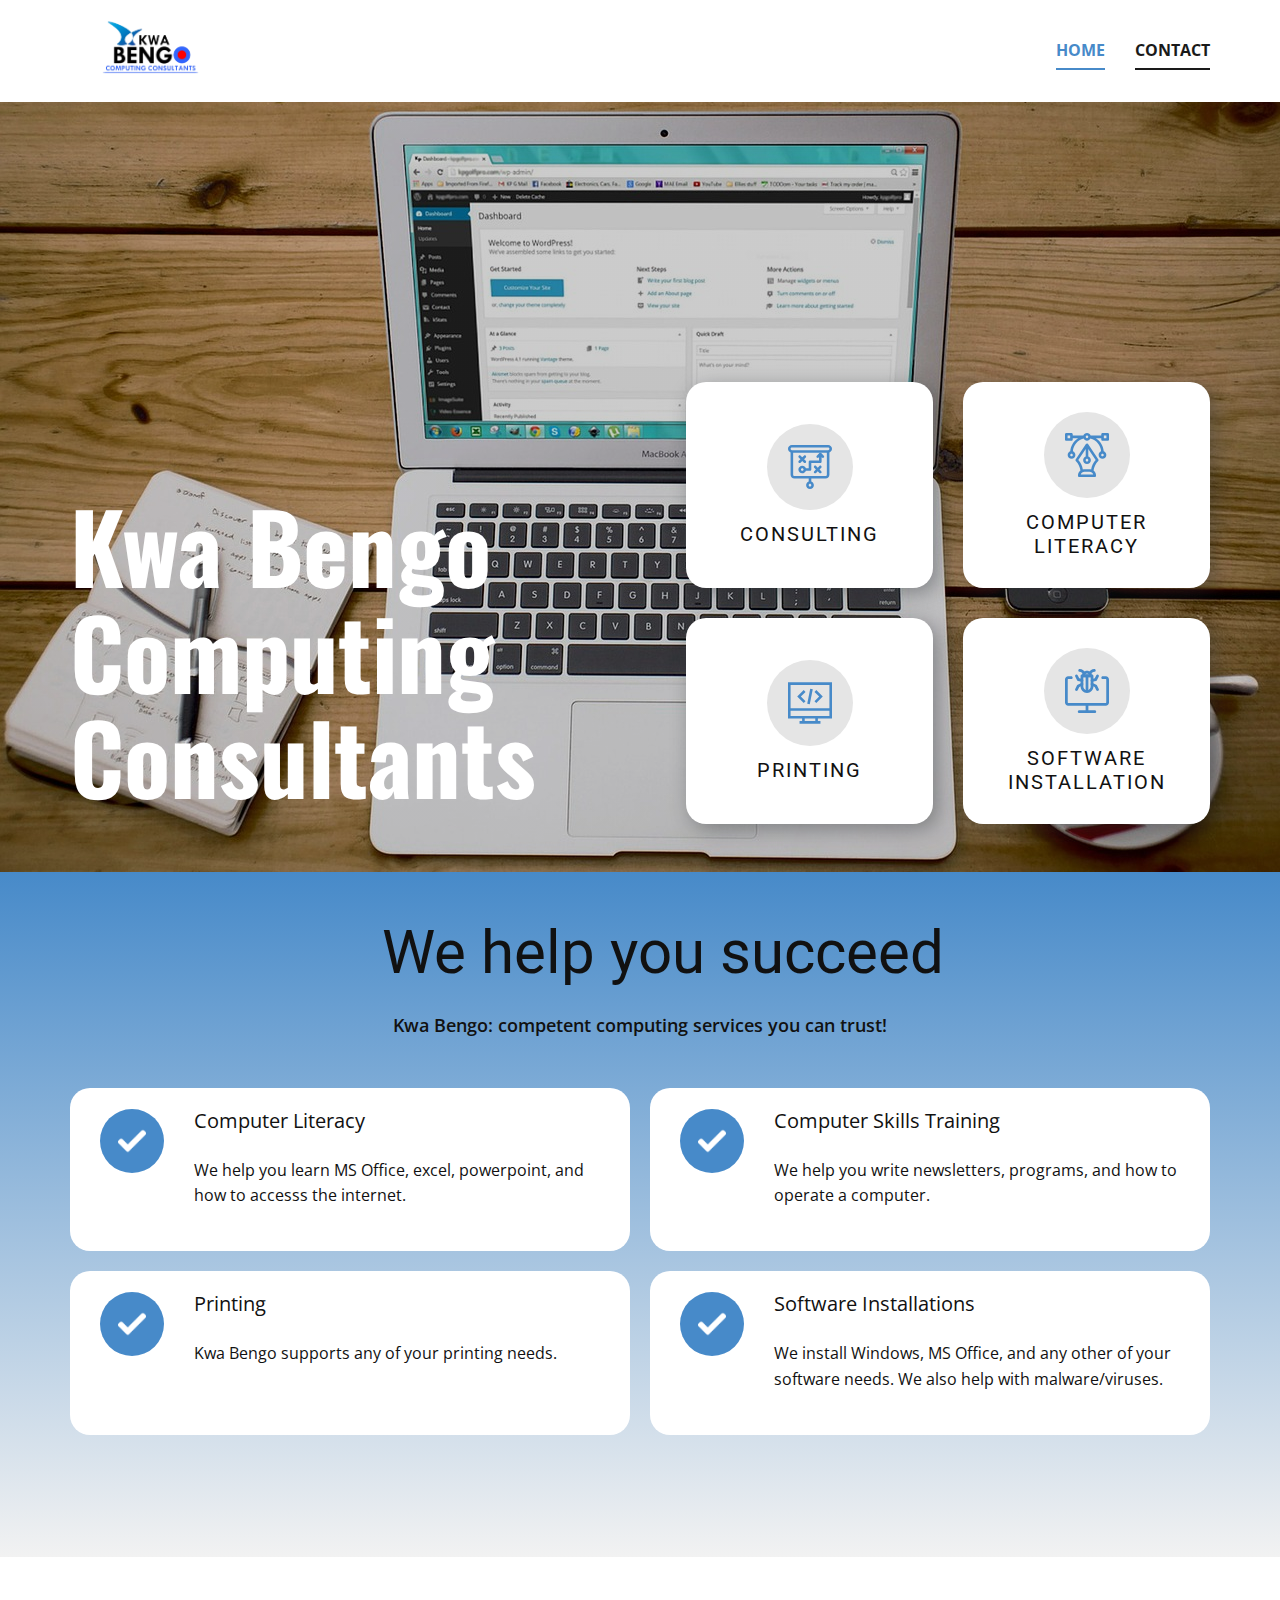
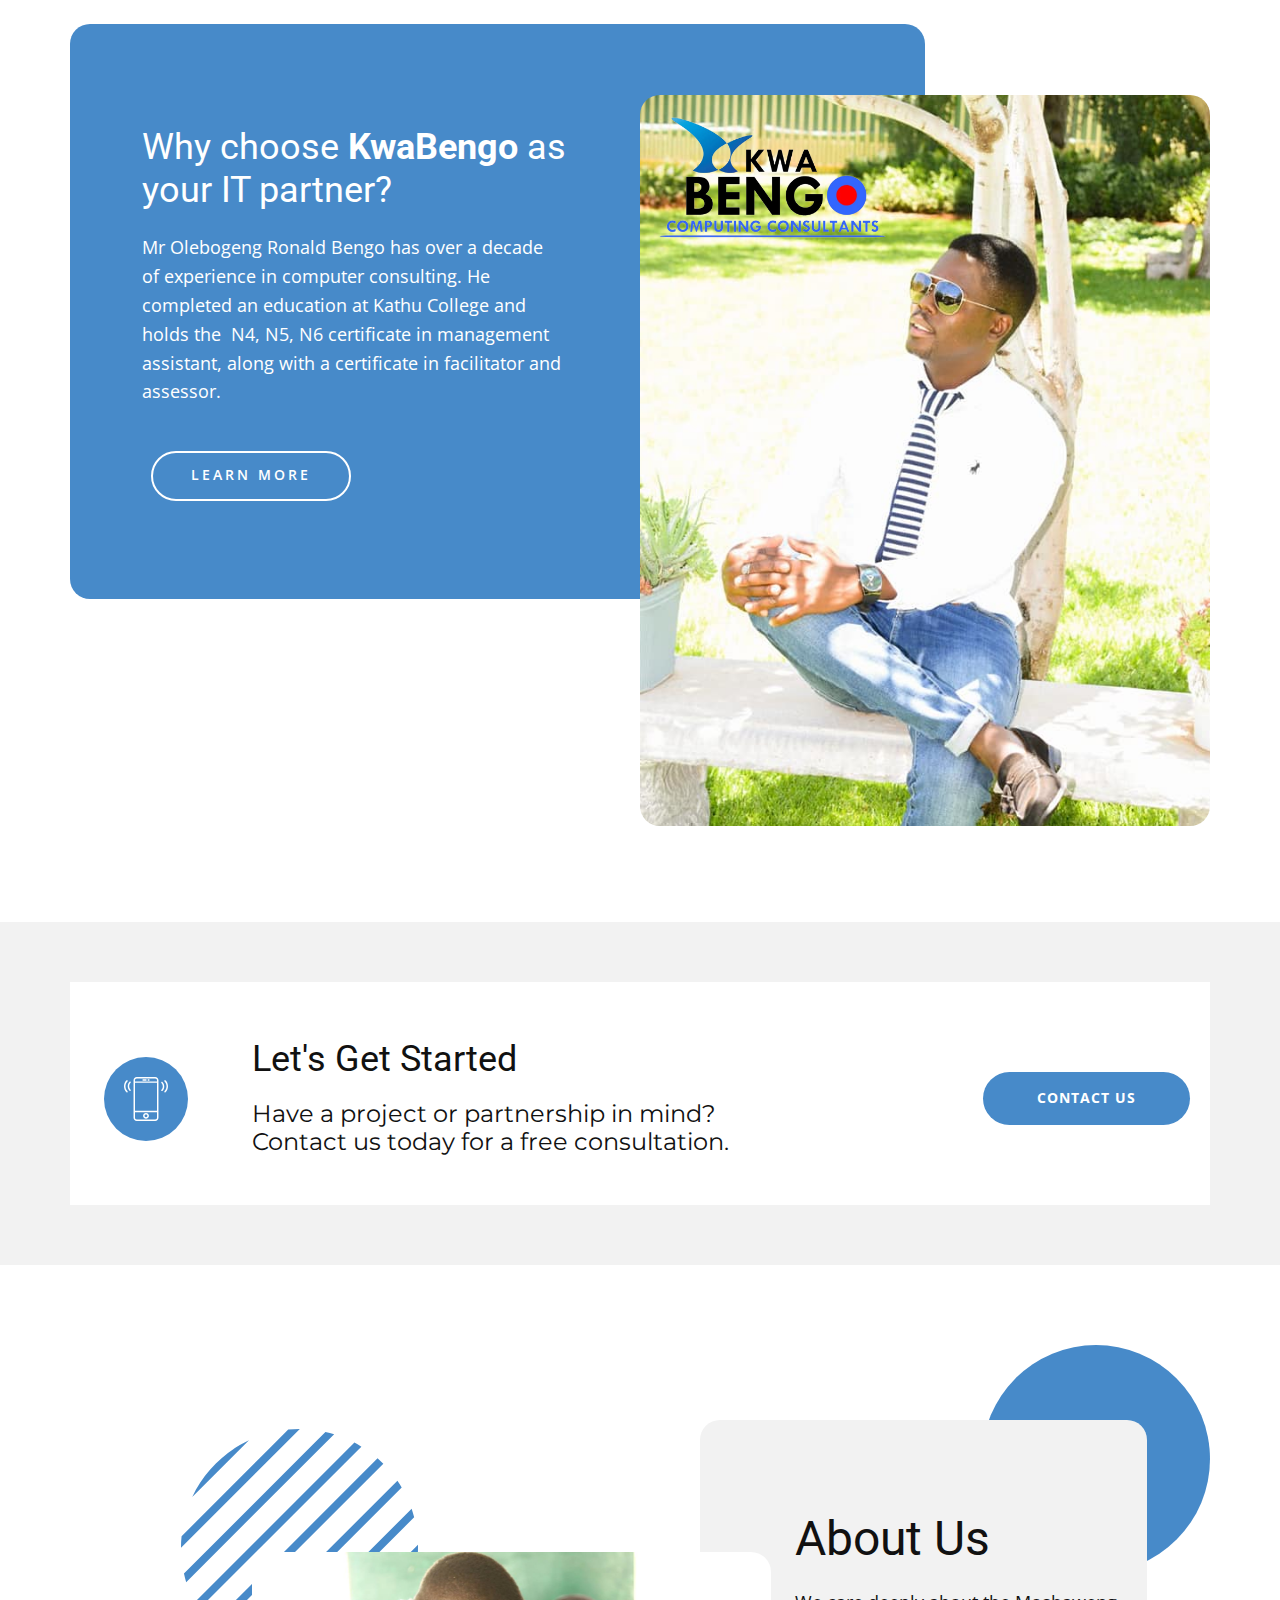
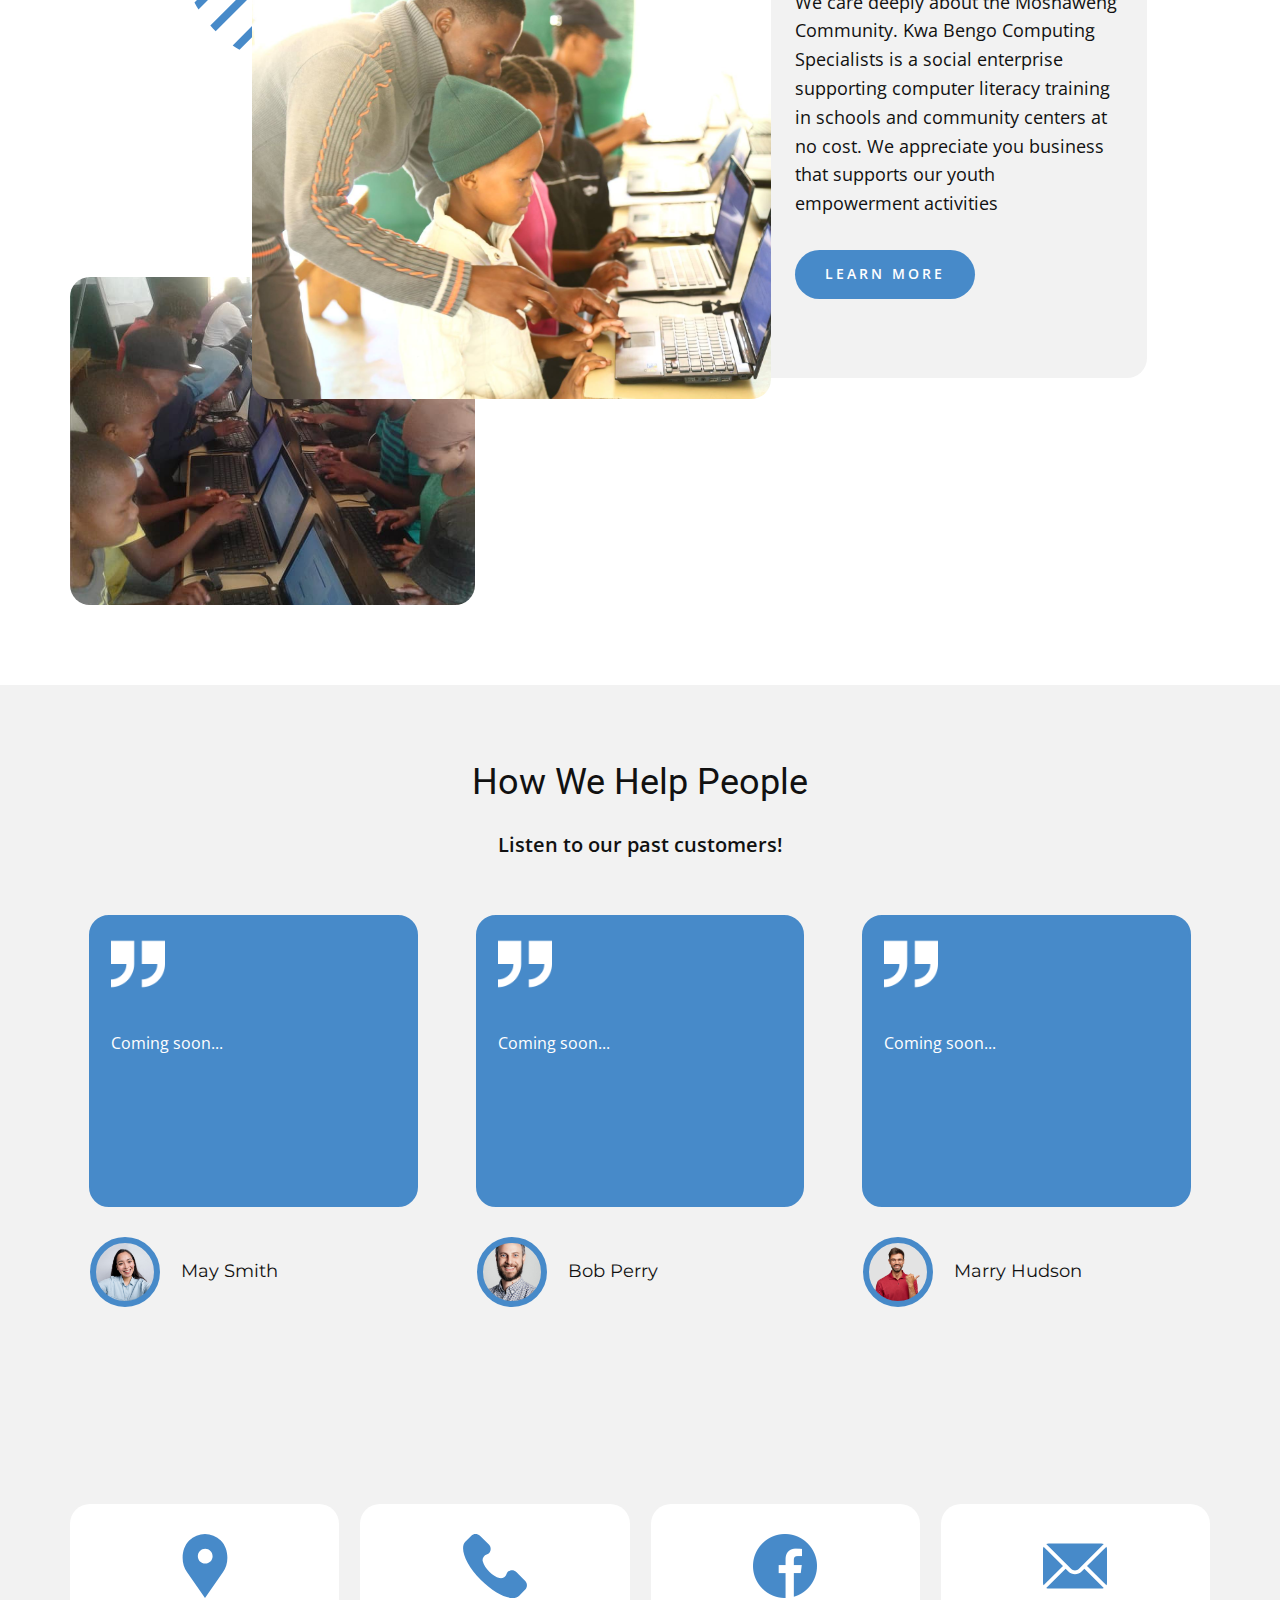
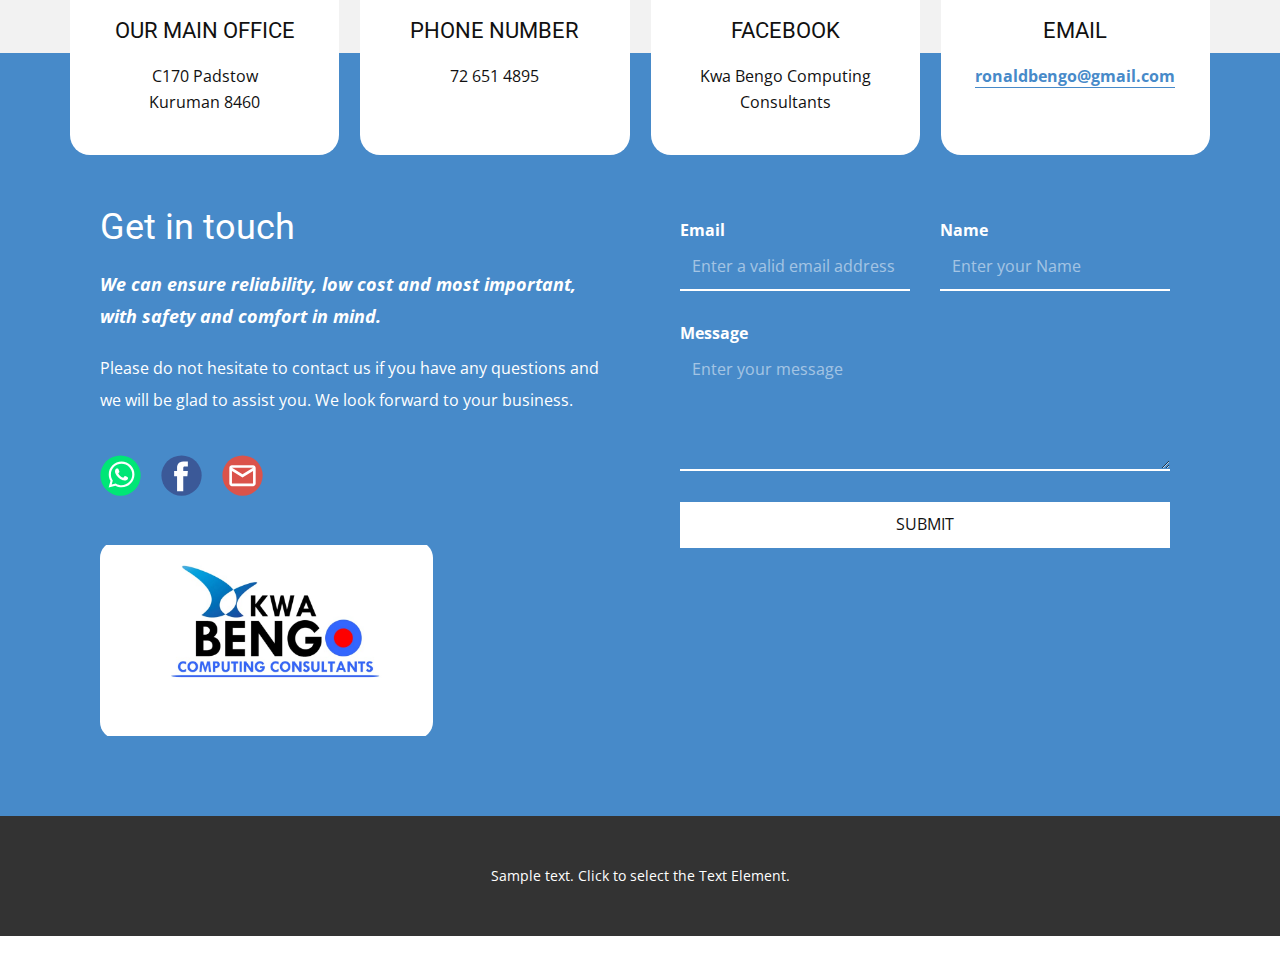
<file: index.html>
<!DOCTYPE html>
<html style="font-size: 16px;" lang="en"><head>
    <meta name="viewport" content="width=device-width, initial-scale=1.0">
    <meta charset="utf-8">
    <meta name="keywords" content="Mobile App Development, ​We create super-awesome designs, ​Build your dream website today, ​Let&amp;apos;s Get Started, ​How We Help People, Effective Teams, Get in touch">
    <meta name="description" content="">
    <title>Home</title>
    <link rel="stylesheet" href="nicepage.css" media="screen">
<link rel="stylesheet" href="Home.css" media="screen">
    <script class="u-script" type="text/javascript" src="jquery.js" "="" defer=""></script>
    <script class="u-script" type="text/javascript" src="nicepage.js" "="" defer=""></script>
    <meta name="generator" content="Nicepage 4.17.10, nicepage.com">
    <link id="u-theme-google-font" rel="stylesheet" href="https://fonts.googleapis.com/css?family=Roboto:100,100i,300,300i,400,400i,500,500i,700,700i,900,900i|Open+Sans:300,300i,400,400i,500,500i,600,600i,700,700i,800,800i">
    <link id="u-page-google-font" rel="stylesheet" href="https://fonts.googleapis.com/css?family=Oswald:200,300,400,500,600,700|Montserrat:100,100i,200,200i,300,300i,400,400i,500,500i,600,600i,700,700i,800,800i,900,900i">
    
    
    
    
    
    
    
    
    <script type="application/ld+json">{
		"@context": "http://schema.org",
		"@type": "Organization",
		"name": "Site2",
		"logo": "images/PHOTO-2020-04-24-07-10-26-removebg-preview.png"
}</script>
    <meta name="theme-color" content="#478ac9">
    <meta property="og:title" content="Home">
    <meta property="og:description" content="">
    <meta property="og:type" content="website">
  </head>
  <body data-home-page="Home.html" data-home-page-title="Home" class="u-body u-xl-mode" data-lang="en"><header class="u-clearfix u-header u-header" id="sec-3713"><div class="u-clearfix u-sheet u-sheet-1">
        <a href="https://nicepage.com" class="u-image u-logo u-image-1" data-image-width="661" data-image-height="377">
          <img src="images/PHOTO-2020-04-24-07-10-26-removebg-preview.png" class="u-logo-image u-logo-image-1">
        </a>
        <nav class="u-menu u-menu-one-level u-offcanvas u-menu-1">
          <div class="menu-collapse" style="font-size: 1rem; letter-spacing: 0px; font-weight: 700; text-transform: uppercase;">
            <a class="u-button-style u-custom-active-border-color u-custom-border u-custom-border-color u-custom-borders u-custom-hover-border-color u-custom-left-right-menu-spacing u-custom-padding-bottom u-custom-text-active-color u-custom-text-color u-custom-text-hover-color u-custom-top-bottom-menu-spacing u-nav-link u-text-active-palette-1-base u-text-hover-palette-2-base" href="#">
              <svg class="u-svg-link" viewBox="0 0 24 24"><use xmlns:xlink="http://www.w3.org/1999/xlink" xlink:href="#menu-hamburger"></use></svg>
              <svg class="u-svg-content" version="1.1" id="menu-hamburger" viewBox="0 0 16 16" x="0px" y="0px" xmlns:xlink="http://www.w3.org/1999/xlink" xmlns="http://www.w3.org/2000/svg"><g><rect y="1" width="16" height="2"></rect><rect y="7" width="16" height="2"></rect><rect y="13" width="16" height="2"></rect>
</g></svg>
            </a>
          </div>
          <div class="u-custom-menu u-nav-container">
            <ul class="u-nav u-spacing-30 u-unstyled u-nav-1"><li class="u-nav-item"><a class="u-border-2 u-border-active-palette-1-base u-border-grey-90 u-border-hover-palette-1-base u-border-no-left u-border-no-right u-border-no-top u-button-style u-nav-link u-text-active-palette-1-base u-text-grey-90 u-text-hover-palette-1-base" href="Home.html" style="padding: 10px 0px;">Home</a>
</li><li class="u-nav-item"><a class="u-border-2 u-border-active-palette-1-base u-border-grey-90 u-border-hover-palette-1-base u-border-no-left u-border-no-right u-border-no-top u-button-style u-nav-link u-text-active-palette-1-base u-text-grey-90 u-text-hover-palette-1-base" href="Contact.html" style="padding: 10px 0px;">Contact</a>
</li></ul>
          </div>
          <div class="u-custom-menu u-nav-container-collapse">
            <div class="u-black u-container-style u-inner-container-layout u-opacity u-opacity-95 u-sidenav">
              <div class="u-inner-container-layout u-sidenav-overflow">
                <div class="u-menu-close"></div>
                <ul class="u-align-center u-nav u-popupmenu-items u-unstyled u-nav-2"><li class="u-nav-item"><a class="u-button-style u-nav-link" href="Home.html">Home</a>
</li><li class="u-nav-item"><a class="u-button-style u-nav-link" href="Contact.html">Contact</a>
</li></ul>
              </div>
            </div>
            <div class="u-black u-menu-overlay u-opacity u-opacity-70"></div>
          </div>
        </nav>
      </div></header> 
    <section class="u-align-right u-clearfix u-hidden-xs u-image u-shading u-section-1" id="sec-2e45" data-image-width="1280" data-image-height="826">
      <div class="u-clearfix u-sheet u-sheet-1">
        <div class="u-list u-list-1">
          <div class="u-repeater u-repeater-1">
            <div class="u-align-center u-container-style u-hidden-xs u-list-item u-radius-20 u-repeater-item u-shape-round u-video-cover u-white u-list-item-1">
              <div class="u-container-layout u-similar-container u-valign-middle u-container-layout-1"><span class="u-grey-10 u-icon u-icon-circle u-text-palette-1-base u-icon-1"><svg class="u-svg-link" preserveAspectRatio="xMidYMin slice" viewBox="0 0 512 512" style=""><use xmlns:xlink="http://www.w3.org/1999/xlink" xlink:href="#svg-d293"></use></svg><svg class="u-svg-content" viewBox="0 0 512 512" x="0px" y="0px" id="svg-d293" style="enable-background:new 0 0 512 512;"><g><g><path d="M386.607,304.394L367.213,285l19.393-19.393c5.859-5.858,5.859-15.356,0-21.214c-5.857-5.858-15.355-5.858-21.213,0    L346,263.787l-19.394-19.394c-5.857-5.858-15.355-5.858-21.213,0c-5.858,5.858-5.858,15.355,0,21.213L324.787,285l-19.393,19.393    c-5.858,5.858-5.858,15.355,0,21.213c5.857,5.857,15.355,5.858,21.213,0L346,306.213l19.394,19.394    c5.857,5.857,15.355,5.858,21.213,0C392.465,319.749,392.465,310.252,386.607,304.394z"></path>
</g>
</g><g><g><path d="M206.607,184.394L187.213,165l19.393-19.393c5.858-5.858,5.858-15.355,0-21.213c-5.857-5.858-15.355-5.858-21.213,0    L166,143.787l-19.394-19.394c-5.857-5.858-15.355-5.858-21.213,0c-5.858,5.858-5.858,15.355,0,21.213L144.787,165l-19.393,19.393    c-5.859,5.858-5.859,15.356,0,21.214c5.857,5.857,15.355,5.858,21.213,0L166,186.213l19.394,19.394    c5.857,5.857,15.355,5.858,21.213,0C212.465,199.749,212.465,190.252,206.607,184.394z"></path>
</g>
</g><g><g><path d="M416.606,124.394l-30-30c-0.029-0.029-0.06-0.052-0.089-0.081c-5.916-5.822-15.373-5.668-21.124,0.081l-30,30    c-5.858,5.858-5.858,15.355,0,21.213c5.857,5.858,15.355,5.858,21.213,0l4.394-4.394V180H256c-8.284,0-15,6.716-15,15v75h-32.58    c-6.192-17.459-22.865-30-42.42-30c-24.813,0-45,20.187-45,45s20.187,45,45,45c19.555,0,36.228-12.541,42.42-30H256    c8.284,0,15-6.716,15-15v-75h105c8.284,0,15-6.716,15-15v-53.787l4.394,4.394C398.322,148.535,402.161,150,406,150    s7.678-1.465,10.606-4.393C422.464,139.749,422.464,130.252,416.606,124.394z M166,300c-8.271,0-15-6.729-15-15s6.729-15,15-15    s15,6.729,15,15S174.271,300,166,300z"></path>
</g>
</g><g><g><path d="M467,0H45C20.187,0,0,20.187,0,45c0,19.555,12.541,36.228,30,42.42V345c0,24.813,20.187,45,45,45h166v34.58    c-17.459,6.192-30,22.865-30,42.42c0,24.813,20.187,45,45,45s45-20.187,45-45c0-19.555-12.541-36.228-30-42.42V390h166    c24.813,0,45-20.187,45-45V87.42c17.459-6.192,30-22.865,30-42.42C512,20.187,491.813,0,467,0z M256,482c-8.271,0-15-6.729-15-15    s6.729-15,15-15s15,6.729,15,15S264.271,482,256,482z M452,345c0,8.271-6.729,15-15,15H75c-8.271,0-15-6.729-15-15V90h392V345z     M467,60H45c-8.271,0-15-6.729-15-15s6.729-15,15-15h422c8.271,0,15,6.729,15,15S475.271,60,467,60z"></path>
</g>
</g></svg></span>
                <h4 class="u-text u-text-1">Consulting</h4>
              </div>
            </div>
            <div class="u-align-center u-container-style u-list-item u-radius-20 u-repeater-item u-shape-round u-video-cover u-white u-list-item-2">
              <div class="u-container-layout u-similar-container u-valign-middle u-container-layout-2"><span class="u-grey-10 u-icon u-icon-circle u-text-palette-1-base u-icon-2"><svg class="u-svg-link" preserveAspectRatio="xMidYMin slice" viewBox="0 0 512 512" style=""><use xmlns:xlink="http://www.w3.org/1999/xlink" xlink:href="#svg-ddc0"></use></svg><svg class="u-svg-content" viewBox="0 0 512 512" x="0px" y="0px" id="svg-ddc0" style="enable-background:new 0 0 512 512;"><g><g><path d="M497,0h-60c-8.284,0-15,6.716-15,15v15H298.42C292.228,12.542,275.555,0,256,0s-36.228,12.542-42.42,30H90V15    c0-8.284-6.716-15-15-15H15C6.716,0,0,6.716,0,15v60c0,8.284,6.716,15,15,15h60c8.284,0,15-6.716,15-15V59.8h62.377    c-54.116,34.274-87.012,92.175-90.969,153.642C43.738,219.518,31,236.294,31,256c0,24.813,20.187,45,45,45s45-20.187,45-45    c0-19.38-12.315-35.938-29.53-42.26c5.326-70.647,56.198-131.494,124.226-148.758C223.07,79.794,238.361,90,256,90    c17.639,0,32.93-10.206,40.304-25.017c68.029,17.264,118.9,78.111,124.226,148.758C403.315,220.062,391,236.62,391,256    c0,24.813,20.187,45,45,45s45-20.187,45-45c0-19.706-12.738-36.482-30.408-42.558C446.627,151.852,413.633,94.207,359.623,60H422    v15c0,8.284,6.716,15,15,15h60c8.284,0,15-6.716,15-15V15C512,6.716,505.284,0,497,0z M60,60H30V30h30V60z M76,271    c-8.271,0-15-6.729-15-15s6.729-15,15-15s15,6.729,15,15S84.271,271,76,271z M256,60c-8.271,0-15-6.729-15-15s6.729-15,15-15    s15,6.729,15,15S264.271,60,256,60z M436,241c8.271,0,15,6.729,15,15s-6.729,15-15,15s-15-6.729-15-15S427.729,241,436,241z     M482,60h-30V30h30V60z"></path>
</g>
</g><g><g><path d="M388.48,307.679l-120-179.999c-0.004-0.006-0.009-0.012-0.013-0.019c-0.043-0.064-0.09-0.125-0.134-0.188    c-0.206-0.299-0.423-0.587-0.649-0.868c-6.321-7.854-18.357-7.324-24.017,0.868c-0.044,0.063-0.091,0.124-0.134,0.188    c-0.004,0.007-0.009,0.012-0.013,0.019l-120,180c-3.967,5.949-3.182,13.871,1.874,18.927    c29.927,29.927,48.975,69.047,54.164,110.901c-2.329,1.883-4.578,3.899-6.71,6.081C158.759,458.001,151,476.97,151,497    c0,8.284,6.716,15,15,15h180c8.284,0,15-6.716,15-15c0-20.03-7.759-38.999-21.847-53.412c-2.133-2.182-4.381-4.198-6.711-6.081    c5.188-41.856,24.236-80.976,54.163-110.9C391.662,321.551,392.447,313.628,388.48,307.679z M256,301c8.271,0,15,6.729,15,15    s-6.729,15-15,15s-15-6.729-15-15S247.729,301,256,301z M183.558,482c6.241-17.833,23.159-31,42.442-31h60    c19.283,0,36.201,13.167,42.442,31H183.558z M304.245,423.283C298.345,421.777,292.229,421,286,421h-60    c-6.229,0-12.345,0.777-18.245,2.284c-7.02-40.429-25.251-78.221-52.65-108.899L241,185.542v88.039    c-17.459,6.192-30,22.865-30,42.42c0,24.813,20.187,45,45,45s45-20.187,45-45c0-19.555-12.541-36.228-30-42.42v-88.039    l85.896,128.843C329.496,345.06,311.264,382.853,304.245,423.283z"></path>
</g>
</g></svg></span>
                <h4 class="u-text u-text-2">Computer Literacy</h4>
              </div>
            </div>
            <div class="u-align-center u-container-style u-list-item u-radius-20 u-repeater-item u-shape-round u-video-cover u-white u-list-item-3">
              <div class="u-container-layout u-similar-container u-valign-middle u-container-layout-3"><span class="u-grey-10 u-icon u-icon-circle u-text-palette-1-base u-icon-3"><svg class="u-svg-link" preserveAspectRatio="xMidYMin slice" viewBox="0 0 512 512" style=""><use xmlns:xlink="http://www.w3.org/1999/xlink" xlink:href="#svg-ce99"></use></svg><svg class="u-svg-content" viewBox="0 0 512 512" x="0px" y="0px" id="svg-ce99" style="enable-background:new 0 0 512 512;"><g><g><path d="M0,15.845v420.259h164.332v30.049h-30.036v30.001h243.407v-30.001h-30.036v-30.049H512V15.845H0z M317.665,466.153    H194.334v-30.049h123.332V466.153z M481.999,406.103H30.001v-60.075h451.997V406.103z M481.999,316.027H30.001V45.847h451.997    V316.027z"></path>
</g>
</g><g><g><polygon points="203.943,126.712 182.729,105.498 107.29,180.937 182.729,256.375 203.943,235.161 149.718,180.937   "></polygon>
</g>
</g><g><g><polygon points="329.271,105.498 308.057,126.712 362.282,180.937 308.057,235.161 329.271,256.375 404.709,180.937   "></polygon>
</g>
</g><g><g><rect x="166.742" y="165.947" transform="matrix(0.1951 -0.9808 0.9808 0.1951 28.5815 396.7237)" width="178.511" height="30.002"></rect>
</g>
</g></svg></span>
                <h4 class="u-text u-text-3">Printing</h4>
              </div>
            </div>
            <div class="u-align-center u-container-style u-list-item u-radius-20 u-repeater-item u-shape-round u-video-cover u-white u-list-item-4">
              <div class="u-container-layout u-similar-container u-valign-middle u-container-layout-4"><span class="u-grey-10 u-icon u-icon-circle u-text-palette-1-base u-icon-4"><svg class="u-svg-link" preserveAspectRatio="xMidYMin slice" viewBox="0 0 24 24" style=""><use xmlns:xlink="http://www.w3.org/1999/xlink" xlink:href="#svg-4417"></use></svg><svg class="u-svg-content" viewBox="0 0 24 24" id="svg-4417"><path d="m22.25 20h-20.5c-.965 0-1.75-.785-1.75-1.75v-12.5c0-.965.785-1.75 1.75-1.75h1.68c.414 0 .75.336.75.75s-.336.75-.75.75h-1.68c-.136 0-.25.114-.25.25v12.5c0 .136.114.25.25.25h20.5c.136 0 .25-.114.25-.25v-12.5c0-.136-.114-.25-.25-.25h-1.68c-.414 0-.75-.336-.75-.75s.336-.75.75-.75h1.68c.965 0 1.75.785 1.75 1.75v12.5c0 .965-.785 1.75-1.75 1.75z"></path><path d="m16.25 24h-8.5c-.414 0-.75-.336-.75-.75s.336-.75.75-.75h8.5c.414 0 .75.336.75.75s-.336.75-.75.75z"></path><path d="m12 24c-.414 0-.75-.336-.75-.75v-4c0-.414.336-.75.75-.75s.75.336.75.75v4c0 .414-.336.75-.75.75z"></path><path d="m14 4.5h-4c-.414 0-.75-.336-.75-.75 0-1.517 1.233-2.75 2.75-2.75s2.75 1.233 2.75 2.75c0 .414-.336.75-.75.75zm-3-1.5h2c-.229-.304-.591-.5-1-.5s-.771.196-1 .5z"></path><path d="m13.601 3.3c-.069 0-.139-.01-.208-.029-.398-.115-.628-.53-.513-.929.397-1.379 1.68-2.342 3.12-2.342.414 0 .75.336.75.75s-.336.75-.75.75c-.775 0-1.466.518-1.679 1.258-.095.328-.395.542-.72.542z"></path><path d="m10.399 3.3c-.326 0-.625-.214-.72-.542-.213-.74-.904-1.258-1.679-1.258-.414 0-.75-.336-.75-.75s.336-.75.75-.75c1.44 0 2.723.963 3.121 2.342.115.398-.115.813-.513.929-.07.019-.14.029-.209.029z"></path><path d="m14.75 7c-.336 0-.642-.228-.727-.568-.101-.401.144-.809.545-.909l1.666-.416.846-1.691c.186-.371.636-.521 1.006-.336.371.186.521.636.335 1.006l-1 2c-.098.196-.276.34-.489.393l-2 .5c-.061.014-.122.021-.182.021z"></path><path d="m17.75 12c-.275 0-.54-.151-.671-.415l-.886-1.771-1.771-.858c-.373-.181-.528-.629-.348-1.002s.629-.527 1.002-.348l2 .97c.149.072.27.191.344.34l1 2c.185.37.035.82-.335 1.006-.107.053-.222.078-.335.078z"></path><path d="m9.25 7c-.06 0-.121-.007-.182-.022l-2-.5c-.213-.053-.391-.197-.489-.393l-1-2c-.185-.37-.035-.82.335-1.006.372-.185.821-.035 1.006.336l.846 1.691 1.666.416c.402.101.646.508.545.909-.084.341-.391.569-.727.569z"></path><path d="m6.25 12c-.113 0-.227-.025-.335-.079-.371-.186-.521-.636-.335-1.006l1-2c.074-.148.195-.268.344-.34l2-.97c.372-.178.821-.025 1.001.348.181.373.025.821-.348 1.002l-1.77.858-.886 1.771c-.131.265-.397.416-.671.416z"></path><path d="m12 13c-1.93 0-3.5-1.57-3.5-3.5v-5.75c0-.414.336-.75.75-.75h5.5c.414 0 .75.336.75.75v5.75c0 1.93-1.57 3.5-3.5 3.5zm-2-8.5v5c0 1.103.897 2 2 2s2-.897 2-2v-5z"></path><path d="m12 13c-.414 0-.75-.336-.75-.75v-8.5c0-.414.336-.75.75-.75s.75.336.75.75v8.5c0 .414-.336.75-.75.75z"></path></svg></span>
                <h4 class="u-text u-text-4">Software<br>Installation
                </h4>
              </div>
            </div>
          </div>
        </div>
        <h1 class="u-align-left u-custom-font u-font-oswald u-text u-text-body-alt-color u-text-5">Kwa Bengo Computing Consultants</h1>
      </div>
    </section>
    <section class="u-align-center-lg u-align-center-md u-align-center-xl u-align-left-sm u-align-left-xs u-clearfix u-gradient u-section-2" id="carousel_e8ef">
      <div class="u-clearfix u-sheet u-sheet-1">
        <h2 class="u-text u-text-1"> We help you succeed</h2>
        <p class="u-text u-text-2">Kwa Bengo: competent computing services you can trust!</p>
        <div class="u-expanded-width u-list u-list-1">
          <div class="u-repeater u-repeater-1">
            <div class="u-align-left u-container-style u-list-item u-radius-20 u-repeater-item u-shape-round u-white u-list-item-1">
              <div class="u-container-layout u-similar-container u-container-layout-1"><span class="u-file-icon u-icon u-icon-circle u-palette-1-base u-text-white u-icon-1"><img src="images/1828743-b773816f.png" alt=""></span>
                <h5 class="u-custom-font u-text u-text-font u-text-3">Computer Literacy</h5>
                <p class="u-text u-text-4">We help you learn MS Office, excel, powerpoint, and how to accesss the internet.</p>
              </div>
            </div>
            <div class="u-align-left u-container-style u-list-item u-radius-20 u-repeater-item u-shape-round u-white u-list-item-2">
              <div class="u-container-layout u-similar-container u-container-layout-2"><span class="u-file-icon u-icon u-icon-circle u-palette-1-base u-text-white u-icon-2"><img src="images/1828743-b773816f.png" alt=""></span>
                <h5 class="u-custom-font u-text u-text-font u-text-5">Computer Skills Training</h5>
                <p class="u-text u-text-6">We help you write newsletters, programs, and how to operate a computer.</p>
              </div>
            </div>
            <div class="u-align-left u-container-style u-list-item u-radius-20 u-repeater-item u-shape-round u-white u-list-item-3">
              <div class="u-container-layout u-similar-container u-container-layout-3"><span class="u-file-icon u-icon u-icon-circle u-palette-1-base u-text-white u-icon-3"><img src="images/1828743-b773816f.png" alt=""></span>
                <h5 class="u-custom-font u-text u-text-font u-text-7">Printing</h5>
                <p class="u-text u-text-8">Kwa Bengo supports any of your printing needs.</p>
              </div>
            </div>
            <div class="u-align-left u-container-style u-list-item u-radius-20 u-repeater-item u-shape-round u-white u-list-item-4">
              <div class="u-container-layout u-similar-container u-container-layout-4"><span class="u-file-icon u-icon u-icon-circle u-palette-1-base u-text-white u-icon-4"><img src="images/1828743-b773816f.png" alt=""></span>
                <h5 class="u-custom-font u-text u-text-font u-text-9">Software Installations</h5>
                <p class="u-text u-text-10">We install Windows, MS Office, and any other of your software needs. We also help with malware/viruses.</p>
              </div>
            </div>
          </div>
        </div>
      </div>
    </section>
    <section class="u-clearfix u-section-3" id="carousel_e34a">
      <div class="u-clearfix u-sheet u-sheet-1">
        <div class="u-expanded-width-md u-expanded-width-sm u-expanded-width-xs u-palette-1-base u-radius-20 u-shape u-shape-round u-shape-1"></div>
        <img class="u-image u-image-round u-radius-20 u-image-1" src="images/129543669_3579534568797783_605780256356050807_n.jpg" data-image-width="641" data-image-height="960">
        <div class="u-container-style u-group u-group-1">
          <div class="u-container-layout u-valign-top-lg u-valign-top-md u-valign-top-sm u-valign-top-xl u-container-layout-1">
            <h3 class="u-text u-text-body-alt-color u-text-1"> Why choose <span style="font-weight: 700;">KwaBengo </span>as your IT partner?&nbsp;<br>
            </h3>
            <p class="u-text u-text-body-alt-color u-text-2">Mr Olebogeng&nbsp;Ronald Bengo has over a decade of experience in computer consulting. He completed an education at Kathu College and holds the&nbsp; N4, N5, N6 certificate in management assistant, along with a&nbsp;certificate in facilitator and assessor.<br>
            </p>
            <a href="Contact.html" data-page-id="190167019" class="u-active-white u-border-2 u-border-white u-btn u-btn-round u-button-style u-hover-white u-none u-radius-50 u-btn-1">learn more</a>
          </div>
        </div>
        <img class="u-expanded-width-xs u-image u-image-contain u-image-default u-image-2" src="images/PHOTO-2020-04-24-07-10-26-removebg-preview.png" alt="" data-image-width="661" data-image-height="377">
      </div>
    </section>
    <section class="u-clearfix u-grey-5 u-section-4" id="carousel_b522">
      <div class="u-clearfix u-sheet u-valign-middle u-sheet-1">
        <div class="u-clearfix u-expanded-width u-layout-wrap u-layout-wrap-1">
          <div class="u-layout">
            <div class="u-layout-row">
              <div class="u-align-center-sm u-align-center-xs u-align-left-md u-container-style u-layout-cell u-size-14-md u-size-14-sm u-size-14-xs u-size-8-lg u-size-8-xl u-white u-layout-cell-1">
                <div class="u-container-layout u-valign-middle u-container-layout-1"><span class="u-icon u-icon-circle u-palette-1-base u-text-white u-icon-1"><svg class="u-svg-link" preserveAspectRatio="xMidYMin slice" viewBox="0 0 60 60" style=""><use xmlns:xlink="http://www.w3.org/1999/xlink" xlink:href="#svg-97b5"></use></svg><svg class="u-svg-content" viewBox="0 0 60 60" x="0px" y="0px" id="svg-97b5" style="enable-background:new 0 0 60 60;"><g><path d="M42.595,0H17.405C14.977,0,13,1.977,13,4.405v51.189C13,58.023,14.977,60,17.405,60h25.189C45.023,60,47,58.023,47,55.595
		V4.405C47,1.977,45.023,0,42.595,0z M15,8h30v38H15V8z M17.405,2h25.189C43.921,2,45,3.079,45,4.405V6H15V4.405
		C15,3.079,16.079,2,17.405,2z M42.595,58H17.405C16.079,58,15,56.921,15,55.595V48h30v7.595C45,56.921,43.921,58,42.595,58z"></path><path d="M30,49c-2.206,0-4,1.794-4,4s1.794,4,4,4s4-1.794,4-4S32.206,49,30,49z M30,55c-1.103,0-2-0.897-2-2s0.897-2,2-2
		s2,0.897,2,2S31.103,55,30,55z"></path><path d="M26,5h4c0.553,0,1-0.447,1-1s-0.447-1-1-1h-4c-0.553,0-1,0.447-1,1S25.447,5,26,5z"></path><path d="M33,5h1c0.553,0,1-0.447,1-1s-0.447-1-1-1h-1c-0.553,0-1,0.447-1,1S32.447,5,33,5z"></path><path d="M56.612,4.569c-0.391-0.391-1.023-0.391-1.414,0s-0.391,1.023,0,1.414c3.736,3.736,3.736,9.815,0,13.552
		c-0.391,0.391-0.391,1.023,0,1.414c0.195,0.195,0.451,0.293,0.707,0.293s0.512-0.098,0.707-0.293
		C61.128,16.434,61.128,9.085,56.612,4.569z"></path><path d="M52.401,6.845c-0.391-0.391-1.023-0.391-1.414,0s-0.391,1.023,0,1.414c1.237,1.237,1.918,2.885,1.918,4.639
		s-0.681,3.401-1.918,4.638c-0.391,0.391-0.391,1.023,0,1.414c0.195,0.195,0.451,0.293,0.707,0.293s0.512-0.098,0.707-0.293
		c1.615-1.614,2.504-3.764,2.504-6.052S54.017,8.459,52.401,6.845z"></path><path d="M4.802,5.983c0.391-0.391,0.391-1.023,0-1.414s-1.023-0.391-1.414,0c-4.516,4.516-4.516,11.864,0,16.38
		c0.195,0.195,0.451,0.293,0.707,0.293s0.512-0.098,0.707-0.293c0.391-0.391,0.391-1.023,0-1.414
		C1.065,15.799,1.065,9.72,4.802,5.983z"></path><path d="M9.013,6.569c-0.391-0.391-1.023-0.391-1.414,0c-1.615,1.614-2.504,3.764-2.504,6.052s0.889,4.438,2.504,6.053
		c0.195,0.195,0.451,0.293,0.707,0.293s0.512-0.098,0.707-0.293c0.391-0.391,0.391-1.023,0-1.414
		c-1.237-1.237-1.918-2.885-1.918-4.639S7.775,9.22,9.013,7.983C9.403,7.593,9.403,6.96,9.013,6.569z"></path>
</g></svg></span>
                </div>
              </div>
              <div class="u-align-center-sm u-align-center-xs u-container-style u-layout-cell u-size-35-lg u-size-39-xl u-size-46-md u-size-46-sm u-size-46-xs u-white u-layout-cell-2">
                <div class="u-container-layout u-valign-middle u-container-layout-2">
                  <h2 class="u-text u-text-default u-text-1"> Let's Get Started</h2>
                  <h6 class="u-custom-font u-font-montserrat u-text u-text-2"> Have a project or partnership in mind?<br>Contact us today for a free consultation.
                  </h6>
                </div>
              </div>
              <div class="u-align-center-lg u-align-center-sm u-align-center-xl u-align-center-xs u-align-left-md u-container-style u-layout-cell u-size-13-xl u-size-17-lg u-size-60-md u-size-60-sm u-size-60-xs u-white u-layout-cell-3">
                <div class="u-container-layout u-valign-middle u-container-layout-3">
                  <a href="Contact.html" data-page-id="190167019" class="u-btn u-btn-round u-button-style u-hover-palette-1-light-1 u-palette-1-base u-radius-50 u-btn-1">Contact Us</a>
                </div>
              </div>
            </div>
          </div>
        </div>
      </div>
    </section>
    <section class="u-align-center-lg u-align-center-md u-align-center-sm u-align-center-xs u-clearfix u-section-5" id="sec-9e59">
      <div class="u-clearfix u-sheet u-sheet-1">
        <div class="u-shape u-shape-svg u-text-palette-1-base u-shape-1">
          <svg class="u-svg-link" preserveAspectRatio="none" viewBox="0 0 160 160" style=""><use xmlns:xlink="http://www.w3.org/1999/xlink" xlink:href="#svg-db78"></use></svg>
          <svg class="u-svg-content" viewBox="0 0 160 160" x="0px" y="0px" id="svg-db78"><path d="M114.3,152.3l38-38C144.4,130.9,130.9,144.4,114.3,152.3z M117.1,9.1l-108,108c0.8,1.6,1.7,3.2,2.7,4.8l110-110
	C120.3,10.9,118.7,10,117.1,9.1z M97.5,2L2,97.5c0.4,2,1,4,1.5,5.9l99.9-99.9C101.5,2.9,99.5,2.4,97.5,2z M80,160c2,0,4-0.1,5.9-0.2
	l73.9-73.9c0.1-2,0.2-3.9,0.2-5.9c0-0.6,0-1.2,0-1.9L78.1,160C78.8,160,79.4,160,80,160z M34.9,146.1c1.5,1,3,2,4.6,2.9L149,39.5
	c-0.9-1.6-1.9-3.1-2.9-4.6L34.9,146.1z M132.7,19.8L19.8,132.7c1.2,1.3,2.3,2.6,3.6,3.9L136.6,23.4C135.3,22.2,134,21,132.7,19.8z
	 M59.6,157.4l97.8-97.8c-0.5-1.9-1.1-3.8-1.7-5.7L53.9,155.6C55.8,156.3,57.7,156.9,59.6,157.4z M7.6,45.9L45.9,7.6
	C29.1,15.5,15.5,29.1,7.6,45.9z M80,0c-2.6,0-5.1,0.1-7.6,0.4l-72,72C0.1,74.9,0,77.4,0,80c0,0.1,0,0.2,0,0.2L80.2,0
	C80.2,0,80.1,0,80,0z"></path></svg>
        </div>
        <img class="u-image u-image-round u-radius-20 u-image-1" src="images/43287857_1924167764334480_75676168409317376_n.jpg" data-image-width="720" data-image-height="960">
        <div class="u-palette-1-base u-shape u-shape-circle u-shape-2"></div>
        <div class="u-align-left u-container-style u-grey-5 u-group u-radius-20 u-shape-round u-group-1">
          <div class="u-container-layout u-container-layout-1">
            <h3 class="u-text u-text-1">About Us</h3>
            <p class="u-text u-text-2">We care deeply about the Moshaweng Community. Kwa Bengo Computing Specialists is a social enterprise supporting computer literacy training in schools and community centers at no cost. We appreciate you business that supports our youth empowerment activities</p>
            <a href="https://www.kalahariexperience.org/" class="u-active-black u-border-none u-btn u-btn-round u-button-style u-hover-black u-palette-1-base u-radius-50 u-btn-1">learn more</a>
          </div>
        </div>
        <img class="u-image u-image-round u-radius-20 u-image-2" src="images/22339229_1489650294452898_2943369159972680769_o.jpg" data-image-width="2048" data-image-height="1365">
      </div>
    </section>
    <section class="u-align-center u-clearfix u-grey-5 u-section-6" id="carousel_2c98">
      <div class="u-clearfix u-sheet u-sheet-1">
        <h2 class="u-text u-text-default u-text-1"> How We Help People</h2>
        <p class="u-text u-text-2">Listen to our past customers!</p>
        <div class="u-expanded-width u-list u-list-1">
          <div class="u-repeater u-repeater-1">
            <div class="u-container-style u-list-item u-repeater-item">
              <div class="u-container-layout u-similar-container u-valign-top-sm u-valign-top-xs u-container-layout-1">
                <div class="u-border-2 u-border-palette-1-base u-container-style u-expanded-width u-group u-palette-1-base u-radius-20 u-shape-round u-group-1">
                  <div class="u-container-layout u-valign-top u-container-layout-2"><span class="u-file-icon u-icon u-text-white u-icon-1"><img src="images/2087858-7c19edfa.png" alt=""></span>
                    <p class="u-text u-text-3">Coming soon...</p>
                  </div>
                </div>
                <div class="u-border-6 u-border-palette-1-base u-image u-image-circle u-image-1" alt="" data-image-width="1000" data-image-height="876"></div>
                <h6 class="u-custom-font u-font-montserrat u-text u-text-4">May Smith</h6>
              </div>
            </div>
            <div class="u-container-style u-list-item u-repeater-item">
              <div class="u-container-layout u-similar-container u-valign-top-sm u-valign-top-xs u-container-layout-3">
                <div class="u-border-2 u-border-palette-1-base u-container-style u-expanded-width u-group u-palette-1-base u-radius-20 u-shape-round u-group-2">
                  <div class="u-container-layout u-valign-top u-container-layout-4"><span class="u-file-icon u-icon u-text-white u-icon-2"><img src="images/2087858-7c19edfa.png" alt=""></span>
                    <p class="u-text u-text-default u-text-5">Coming soon...</p>
                  </div>
                </div>
                <div class="u-border-6 u-border-palette-1-base u-image u-image-circle u-image-2" alt="" data-image-width="720" data-image-height="1080"></div>
                <h6 class="u-custom-font u-font-montserrat u-text u-text-6">Bob Perry</h6>
              </div>
            </div>
            <div class="u-container-style u-list-item u-repeater-item">
              <div class="u-container-layout u-similar-container u-valign-top-sm u-valign-top-xs u-container-layout-5">
                <div class="u-border-2 u-border-palette-1-base u-container-style u-expanded-width u-group u-palette-1-base u-radius-20 u-shape-round u-group-3">
                  <div class="u-container-layout u-valign-top u-container-layout-6"><span class="u-file-icon u-icon u-text-white u-icon-3"><img src="images/2087858-7c19edfa.png" alt=""></span>
                    <p class="u-text u-text-default u-text-7">Coming soon...</p>
                  </div>
                </div>
                <div class="u-border-6 u-border-palette-1-base u-image u-image-circle u-image-3" alt="" data-image-width="800" data-image-height="766"></div>
                <h6 class="u-custom-font u-font-montserrat u-text u-text-8">Marry Hudson</h6>
              </div>
            </div>
          </div>
        </div>
      </div>
    </section>
    <section class="u-clearfix u-palette-1-base u-section-7" id="carousel_7650">
      <div class="u-expanded-width u-grey-5 u-shape u-shape-rectangle u-shape-1"></div>
      <div class="u-list u-list-1">
        <div class="u-repeater u-repeater-1">
          <div class="u-align-center u-container-style u-list-item u-radius-20 u-repeater-item u-shape-round u-white u-list-item-1">
            <div class="u-container-layout u-similar-container u-valign-top u-container-layout-1"><span class="u-icon u-text-palette-1-base u-icon-1"><svg class="u-svg-link" preserveAspectRatio="xMidYMin slice" viewBox="0 0 52 52" style=""><use xmlns:xlink="http://www.w3.org/1999/xlink" xlink:href="#svg-077e"></use></svg><svg class="u-svg-content" viewBox="0 0 52 52" x="0px" y="0px" id="svg-077e" style="enable-background:new 0 0 52 52;"><path style="fill:currentColor;" d="M38.853,5.324L38.853,5.324c-7.098-7.098-18.607-7.098-25.706,0h0
	C6.751,11.72,6.031,23.763,11.459,31L26,52l14.541-21C45.969,23.763,45.249,11.72,38.853,5.324z M26.177,24c-3.314,0-6-2.686-6-6
	s2.686-6,6-6s6,2.686,6,6S29.491,24,26.177,24z"></path></svg></span>
              <h4 class="u-text u-text-1">our main office</h4>
              <p class="u-text u-text-2">C170 Padstow<br>Kuruman 8460
              </p>
            </div>
          </div>
          <div class="u-align-center u-container-style u-list-item u-radius-20 u-repeater-item u-shape-round u-white u-list-item-2" data-href="tel:726514895">
            <div class="u-container-layout u-similar-container u-valign-top u-container-layout-2"><span class="u-icon u-text-palette-1-base u-icon-2"><svg class="u-svg-link" preserveAspectRatio="xMidYMin slice" viewBox="0 0 513.64 513.64" style=""><use xmlns:xlink="http://www.w3.org/1999/xlink" xlink:href="#svg-9786"></use></svg><svg class="u-svg-content" viewBox="0 0 513.64 513.64" x="0px" y="0px" id="svg-9786" style="enable-background:new 0 0 513.64 513.64;"><g><g><path d="M499.66,376.96l-71.68-71.68c-25.6-25.6-69.12-15.359-79.36,17.92c-7.68,23.041-33.28,35.841-56.32,30.72    c-51.2-12.8-120.32-79.36-133.12-133.12c-7.68-23.041,7.68-48.641,30.72-56.32c33.28-10.24,43.52-53.76,17.92-79.36l-71.68-71.68    c-20.48-17.92-51.2-17.92-69.12,0l-48.64,48.64c-48.64,51.2,5.12,186.88,125.44,307.2c120.32,120.32,256,176.641,307.2,125.44    l48.64-48.64C517.581,425.6,517.581,394.88,499.66,376.96z"></path>
</g>
</g></svg></span>
              <h4 class="u-text u-text-3">phone number</h4>
              <p class="u-text u-text-4"> 72 651 4895</p>
            </div>
          </div>
          <div class="u-align-center u-container-style u-list-item u-radius-20 u-repeater-item u-shape-round u-white u-list-item-3" data-href="https://www.facebook.com/Kwa-Bengo-Computing-Consultants-289263701993580/" data-target="_blank">
            <div class="u-container-layout u-similar-container u-valign-top u-container-layout-3"><span class="u-file-icon u-icon u-text-palette-1-base u-icon-3"><img src="images/1384005-52fcd661.png" alt=""></span>
              <h4 class="u-text u-text-5">Facebook</h4>
              <p class="u-text u-text-6">Kwa Bengo Computing Consultants</p>
            </div>
          </div>
          <div class="u-align-center u-container-style u-list-item u-radius-20 u-repeater-item u-shape-round u-white u-list-item-4" data-href="mailto:ronaldbengo@gmail.com">
            <div class="u-container-layout u-similar-container u-valign-top u-container-layout-4"><span class="u-icon u-text-palette-1-base u-icon-4"><svg class="u-svg-link" preserveAspectRatio="xMidYMin slice" viewBox="0 0 512 512" style=""><use xmlns:xlink="http://www.w3.org/1999/xlink" xlink:href="#svg-9f82"></use></svg><svg class="u-svg-content" viewBox="0 0 512 512" x="0px" y="0px" id="svg-9f82" style="enable-background:new 0 0 512 512;"><g><g><path d="M507.49,101.721L352.211,256L507.49,410.279c2.807-5.867,4.51-12.353,4.51-19.279V121    C512,114.073,510.297,107.588,507.49,101.721z"></path>
</g>
</g><g><g><path d="M467,76H45c-6.927,0-13.412,1.703-19.279,4.51l198.463,197.463c17.548,17.548,46.084,17.548,63.632,0L486.279,80.51    C480.412,77.703,473.927,76,467,76z"></path>
</g>
</g><g><g><path d="M4.51,101.721C1.703,107.588,0,114.073,0,121v270c0,6.927,1.703,13.413,4.51,19.279L159.789,256L4.51,101.721z"></path>
</g>
</g><g><g><path d="M331,277.211l-21.973,21.973c-29.239,29.239-76.816,29.239-106.055,0L181,277.211L25.721,431.49    C31.588,434.297,38.073,436,45,436h422c6.927,0,13.412-1.703,19.279-4.51L331,277.211z"></path>
</g>
</g></svg></span>
              <h4 class="u-text u-text-7">Email</h4>
              <p class="u-text u-text-8">
                <a href="mailto:hello@theme.com" class="u-active-none u-border-1 u-border-hover-palette-1-base u-border-no-left u-border-no-right u-border-no-top u-border-palette-1-base u-bottom-left-radius-0 u-bottom-right-radius-0 u-btn u-button-link u-button-style u-hover-none u-none u-radius-0 u-text-palette-1-base u-top-left-radius-0 u-top-right-radius-0 u-btn-1">ronaldbengo@gmail.com</a>
              </p>
            </div>
          </div>
        </div>
      </div>
      <div class="u-clearfix u-layout-wrap u-layout-wrap-1">
        <div class="u-layout">
          <div class="u-layout-row">
            <div class="u-align-left u-container-style u-layout-cell u-left-cell u-size-30 u-layout-cell-1">
              <div class="u-container-layout u-container-layout-5">
                <h2 class="u-text u-text-default u-text-9">Get in touch</h2>
                <h6 class="u-custom-font u-text u-text-font u-text-10">We can ensure reliability, low cost and most important, with safety and comfort in mind.</h6>
                <p class="u-text u-text-11">Please do not hesitate to contact us if you have any questions and we will be glad to assist you. We look forward to your business.</p>
                <div class="u-social-icons u-spacing-20 u-social-icons-1">
                  <a class="u-social-url" target="_blank" data-type="Whatsapp" title="Whatsapp" href="tel:726514895"><span class="u-icon u-social-icon u-social-whatsapp u-icon-5"><svg class="u-svg-link" preserveAspectRatio="xMidYMin slice" viewBox="0 0 112 112" style=""><use xmlns:xlink="http://www.w3.org/1999/xlink" xlink:href="#svg-334e"></use></svg><svg class="u-svg-content" viewBox="0 0 112 112" x="0" y="0" id="svg-334e"><circle fill="currentColor" cx="56.1" cy="56.1" r="55"></circle><path fill="#FFFFFF" d="M83.8,28.3C77.2,21.7,68.4,18,59,18c-19.3,0-35.1,15.7-35.1,35.1c0,6.2,1.6,12.2,4.7,17.5l-5,18.2L42.2,84
	c5.1,2.8,10.9,4.3,16.8,4.3h0l0,0c19.3,0,35.1-15.7,35.1-35.1C94.1,43.8,90.5,35,83.8,28.3 M59,82.3L59,82.3
	c-5.2,0-10.4-1.4-14.9-4.1l-1.1-0.6l-11,2.9L35,69.8l-0.7-1.1c-2.9-4.6-4.5-10-4.5-15.5C29.8,37,42.9,24,59,24
	c7.8,0,15.1,3,20.6,8.6c5.5,5.5,8.5,12.8,8.5,20.6C88.2,69.2,75.1,82.3,59,82.3 M75,60.5c-0.9-0.4-5.2-2.6-6-2.9
	c-0.8-0.3-1.4-0.4-2,0.4s-2.3,2.9-2.8,3.4c-0.5,0.6-1,0.7-1.9,0.2c-0.9-0.4-3.7-1.4-7.1-4.4c-2.6-2.3-4.4-5.2-4.9-6.1
	c-0.5-0.9-0.1-1.4,0.4-1.8c0.4-0.4,0.9-1,1.3-1.5c0.4-0.5,0.6-0.9,0.9-1.5c0.3-0.6,0.1-1.1-0.1-1.5c-0.2-0.4-2-4.8-2.7-6.5
	c-0.7-1.7-1.4-1.5-2-1.5c-0.5,0-1.1,0-1.7,0c-0.6,0-1.5,0.2-2.3,1.1c-0.8,0.9-3.1,3-3.1,7.3c0,4.3,3.1,8.5,3.6,9.1
	c0.4,0.6,6.2,9.4,15,13.2c2.1,0.9,3.7,1.4,5,1.8c2.1,0.7,4,0.6,5.5,0.3c1.7-0.3,5.2-2.1,5.9-4.2c0.7-2,0.7-3.8,0.5-4.2
	C76.5,61.1,75.9,60.9,75,60.5"></path></svg></span>
                  </a>
                  <a class="u-social-url" target="_blank" data-type="Facebook" title="Facebook" href="https://www.facebook.com/Kwa-Bengo-Computing-Consultants-289263701993580/"><span class="u-icon u-social-facebook u-social-icon u-icon-6"><svg class="u-svg-link" preserveAspectRatio="xMidYMin slice" viewBox="0 0 112 112" style=""><use xmlns:xlink="http://www.w3.org/1999/xlink" xlink:href="#svg-9bdd"></use></svg><svg class="u-svg-content" viewBox="0 0 112 112" x="0" y="0" id="svg-9bdd"><circle fill="currentColor" cx="56.1" cy="56.1" r="55"></circle><path fill="#FFFFFF" d="M73.5,31.6h-9.1c-1.4,0-3.6,0.8-3.6,3.9v8.5h12.6L72,58.3H60.8v40.8H43.9V58.3h-8V43.9h8v-9.2
            c0-6.7,3.1-17,17-17h12.5v13.9H73.5z"></path></svg></span>
                  </a>
                  <a class="u-social-url" target="_blank" data-type="Email" title="Email" href="mailto:ronaldbengo@gmail.com"><span class="u-icon u-social-email u-social-icon u-icon-7"><svg class="u-svg-link" preserveAspectRatio="xMidYMin slice" viewBox="0 0 112 112" style=""><use xmlns:xlink="http://www.w3.org/1999/xlink" xlink:href="#svg-52fe"></use></svg><svg class="u-svg-content" viewBox="0 0 112 112" x="0" y="0" id="svg-52fe"><circle fill="currentColor" cx="56.1" cy="56.1" r="55"></circle><path id="path3864" fill="#FFFFFF" d="M27.2,28h57.6c4,0,7.2,3.2,7.2,7.2l0,0v42.7c0,3.9-3.2,7.2-7.2,7.2l0,0H27.2
	c-4,0-7.2-3.2-7.2-7.2V35.2C20,31.1,23.2,28,27.2,28 M56,52.9l28.8-17.8H27.2L56,52.9 M27.2,77.7h57.6V43.5L56,61.3L27.2,43.5V77.7z
	"></path></svg></span>
                  </a>
                </div>
                <img class="u-image u-image-contain u-image-round u-radius-17 u-image-1" src="images/PHOTO-2020-04-24-07-10-26.jpg" alt="" data-image-width="1050" data-image-height="600">
              </div>
            </div>
            <div class="u-container-style u-layout-cell u-right-cell u-size-30 u-layout-cell-2">
              <div class="u-container-layout u-valign-top u-container-layout-6">
                <div class="u-form u-form-1">
                  <form action="//publish.nicepage.com/Form/Process" method="POST" class="u-clearfix u-form-spacing-30 u-form-vertical u-inner-form" style="padding: 10px" source="email" name="form">
                    <div class="u-form-email u-form-group u-form-partition-factor-2">
                      <label for="email-319a" class="u-label u-text-body-alt-color u-label-1">Email</label>
                      <input type="email" placeholder="Enter a valid email address" id="email-319a" name="email" class="u-border-2 u-border-no-left u-border-no-right u-border-no-top u-border-white u-input u-input-rectangle" required="">
                    </div>
                    <div class="u-form-group u-form-name u-form-partition-factor-2">
                      <label for="name-319a" class="u-label u-text-body-alt-color u-label-2">Name</label>
                      <input type="text" placeholder="Enter your Name" id="name-319a" name="name" class="u-border-2 u-border-no-left u-border-no-right u-border-no-top u-border-white u-input u-input-rectangle" required="">
                    </div>
                    <div class="u-form-group u-form-message">
                      <label for="message-319a" class="u-label u-text-body-alt-color u-label-3">Message</label>
                      <textarea placeholder="Enter your message" rows="4" cols="50" id="message-319a" name="message" class="u-border-2 u-border-no-left u-border-no-right u-border-no-top u-border-white u-input u-input-rectangle" required=""></textarea>
                    </div>
                    <div class="u-align-left u-form-group u-form-submit">
                      <a href="#" class="u-btn u-btn-submit u-button-style u-white u-btn-2">Submit</a>
                      <input type="submit" value="submit" class="u-form-control-hidden">
                    </div>
                    <div class="u-form-send-message u-form-send-success"> Thank you! Your message has been sent. </div>
                    <div class="u-form-send-error u-form-send-message"> Unable to send your message. Please fix errors then try again. </div>
                    <input type="hidden" value="" name="recaptchaResponse">
                    <input type="hidden" name="formServices" value="e2550460d7e806c4b97e79381ab8b902">
                  </form>
                </div>
              </div>
            </div>
          </div>
        </div>
      </div>
    </section>
    
    
    <footer class="u-align-center u-clearfix u-footer u-grey-80 u-footer" id="sec-754f"><div class="u-clearfix u-sheet u-sheet-1">
        <p class="u-small-text u-text u-text-variant u-text-1">Sample text. Click to select the Text Element.</p>
      </div></footer><span style="height: 64px; width: 64px; margin-left: 0px; margin-right: auto; margin-top: 0px; background-image: none; right: 20px; bottom: 20px; padding: 15px;" class="u-back-to-top u-icon u-icon-circle u-opacity u-opacity-85 u-palette-1-base" data-href="#">
        <svg class="u-svg-link" preserveAspectRatio="xMidYMin slice" viewBox="0 0 551.13 551.13"><use xmlns:xlink="http://www.w3.org/1999/xlink" xlink:href="#svg-1d98"></use></svg>
        <svg class="u-svg-content" enable-background="new 0 0 551.13 551.13" viewBox="0 0 551.13 551.13" xmlns="http://www.w3.org/2000/svg" id="svg-1d98"><path d="m275.565 189.451 223.897 223.897h51.668l-275.565-275.565-275.565 275.565h51.668z"></path></svg>
    </span>
  
</body></html>
</file>
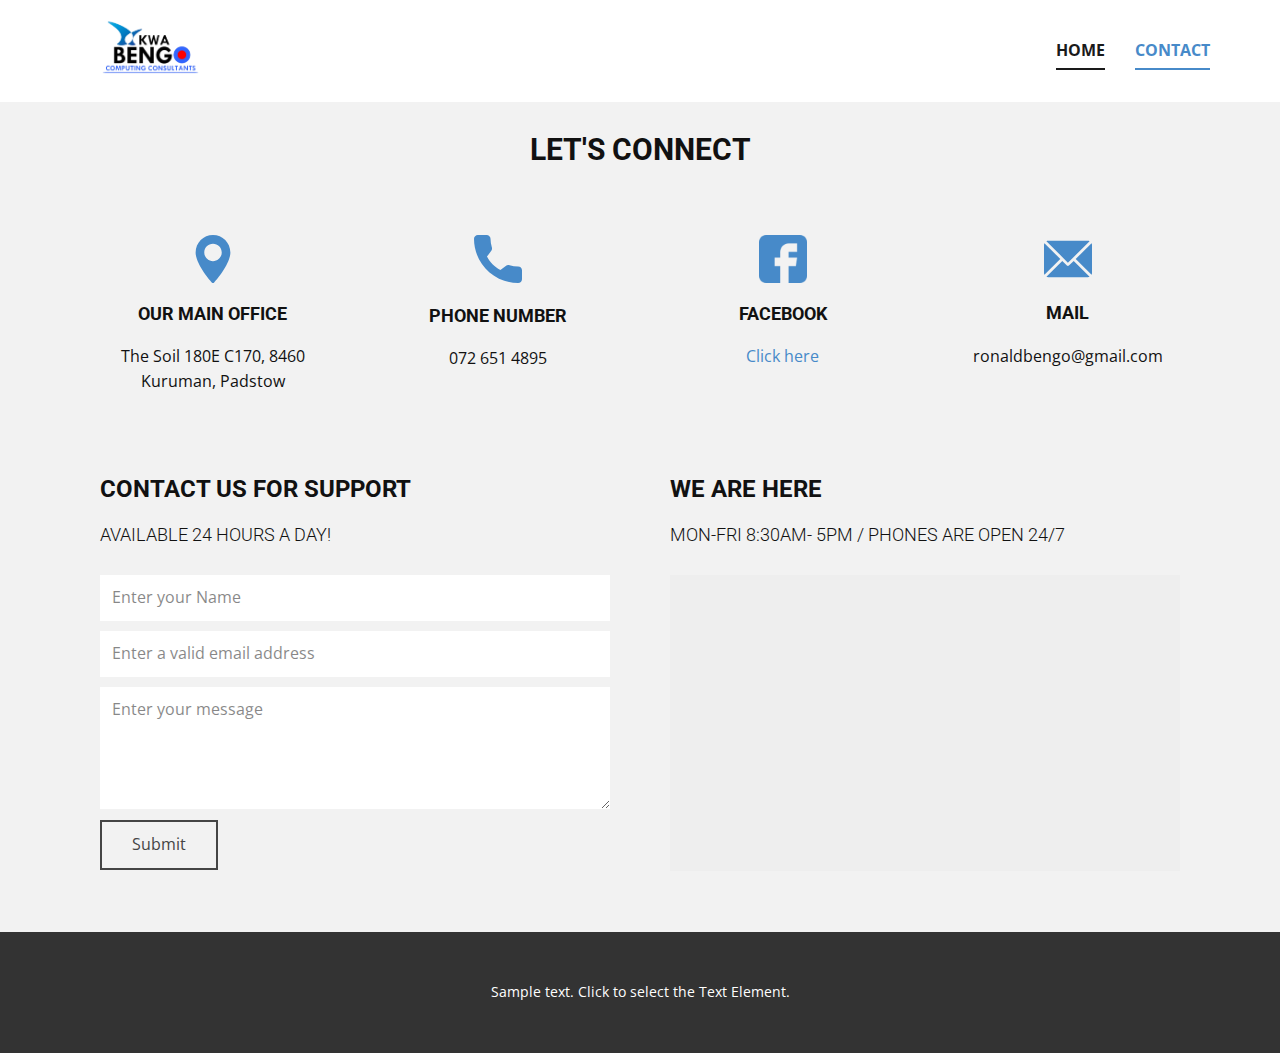
<file: Contact.html>
<!DOCTYPE html>
<html style="font-size: 16px;" lang="en"><head>
    <meta name="viewport" content="width=device-width, initial-scale=1.0">
    <meta charset="utf-8">
    <meta name="keywords" content="">
    <meta name="description" content="">
    <title>Contact</title>
    <link rel="stylesheet" href="nicepage.css" media="screen">
<link rel="stylesheet" href="Contact.css" media="screen">
    <script class="u-script" type="text/javascript" src="jquery.js" "="" defer=""></script>
    <script class="u-script" type="text/javascript" src="nicepage.js" "="" defer=""></script>
    <meta name="generator" content="Nicepage 4.17.10, nicepage.com">
    <link id="u-theme-google-font" rel="stylesheet" href="https://fonts.googleapis.com/css?family=Roboto:100,100i,300,300i,400,400i,500,500i,700,700i,900,900i|Open+Sans:300,300i,400,400i,500,500i,600,600i,700,700i,800,800i">
    
    
    <script type="application/ld+json">{
		"@context": "http://schema.org",
		"@type": "Organization",
		"name": "Site2",
		"logo": "images/PHOTO-2020-04-24-07-10-26-removebg-preview.png"
}</script>
    <meta name="theme-color" content="#478ac9">
    <meta property="og:title" content="Contact">
    <meta property="og:description" content="">
    <meta property="og:type" content="website">
  </head>
  <body class="u-body u-xl-mode" data-lang="en"><header class="u-clearfix u-header u-header" id="sec-3713"><div class="u-clearfix u-sheet u-sheet-1">
        <a href="https://nicepage.com" class="u-image u-logo u-image-1" data-image-width="661" data-image-height="377">
          <img src="images/PHOTO-2020-04-24-07-10-26-removebg-preview.png" class="u-logo-image u-logo-image-1">
        </a>
        <nav class="u-menu u-menu-one-level u-offcanvas u-menu-1">
          <div class="menu-collapse" style="font-size: 1rem; letter-spacing: 0px; font-weight: 700; text-transform: uppercase;">
            <a class="u-button-style u-custom-active-border-color u-custom-border u-custom-border-color u-custom-borders u-custom-hover-border-color u-custom-left-right-menu-spacing u-custom-padding-bottom u-custom-text-active-color u-custom-text-color u-custom-text-hover-color u-custom-top-bottom-menu-spacing u-nav-link u-text-active-palette-1-base u-text-hover-palette-2-base" href="#">
              <svg class="u-svg-link" viewBox="0 0 24 24"><use xmlns:xlink="http://www.w3.org/1999/xlink" xlink:href="#menu-hamburger"></use></svg>
              <svg class="u-svg-content" version="1.1" id="menu-hamburger" viewBox="0 0 16 16" x="0px" y="0px" xmlns:xlink="http://www.w3.org/1999/xlink" xmlns="http://www.w3.org/2000/svg"><g><rect y="1" width="16" height="2"></rect><rect y="7" width="16" height="2"></rect><rect y="13" width="16" height="2"></rect>
</g></svg>
            </a>
          </div>
          <div class="u-custom-menu u-nav-container">
            <ul class="u-nav u-spacing-30 u-unstyled u-nav-1"><li class="u-nav-item"><a class="u-border-2 u-border-active-palette-1-base u-border-grey-90 u-border-hover-palette-1-base u-border-no-left u-border-no-right u-border-no-top u-button-style u-nav-link u-text-active-palette-1-base u-text-grey-90 u-text-hover-palette-1-base" href="Home.html" style="padding: 10px 0px;">Home</a>
</li><li class="u-nav-item"><a class="u-border-2 u-border-active-palette-1-base u-border-grey-90 u-border-hover-palette-1-base u-border-no-left u-border-no-right u-border-no-top u-button-style u-nav-link u-text-active-palette-1-base u-text-grey-90 u-text-hover-palette-1-base" href="Contact.html" style="padding: 10px 0px;">Contact</a>
</li></ul>
          </div>
          <div class="u-custom-menu u-nav-container-collapse">
            <div class="u-black u-container-style u-inner-container-layout u-opacity u-opacity-95 u-sidenav">
              <div class="u-inner-container-layout u-sidenav-overflow">
                <div class="u-menu-close"></div>
                <ul class="u-align-center u-nav u-popupmenu-items u-unstyled u-nav-2"><li class="u-nav-item"><a class="u-button-style u-nav-link" href="Home.html">Home</a>
</li><li class="u-nav-item"><a class="u-button-style u-nav-link" href="Contact.html">Contact</a>
</li></ul>
              </div>
            </div>
            <div class="u-black u-menu-overlay u-opacity u-opacity-70"></div>
          </div>
        </nav>
      </div></header>
    <section class="u-align-center u-clearfix u-grey-5 u-section-1" id="carousel_f840">
      <div class="u-clearfix u-sheet u-valign-middle u-sheet-1">
        <h2 class="u-text u-text-1">Let's Connect</h2>
        <div class="u-clearfix u-expanded-width u-layout-wrap u-layout-wrap-1">
          <div class="u-layout">
            <div class="u-layout-col">
              <div class="u-size-30">
                <div class="u-layout-row">
                  <div class="u-align-center u-container-style u-layout-cell u-left-cell u-size-15 u-size-30-md u-layout-cell-1">
                    <div class="u-container-layout u-valign-top u-container-layout-1"><span class="u-icon u-text-palette-1-base u-icon-1"><svg class="u-svg-link" preserveAspectRatio="xMidYMin slice" viewBox="0 0 512 512" style=""><use xmlns:xlink="http://www.w3.org/1999/xlink" xlink:href="#svg-ba50"></use></svg><svg class="u-svg-content" viewBox="0 0 512 512" x="0px" y="0px" id="svg-ba50" style="enable-background:new 0 0 512 512;"><g><g><path d="M256,0C153.755,0,70.573,83.182,70.573,185.426c0,126.888,165.939,313.167,173.004,321.035    c6.636,7.391,18.222,7.378,24.846,0c7.065-7.868,173.004-194.147,173.004-321.035C441.425,83.182,358.244,0,256,0z M256,278.719    c-51.442,0-93.292-41.851-93.292-93.293S204.559,92.134,256,92.134s93.291,41.851,93.291,93.293S307.441,278.719,256,278.719z"></path>
</g>
</g></svg></span>
                      <h6 class="u-text u-text-2">OUR MAIN OFFICE</h6>
                      <p class="u-text u-text-3"> The Soil 180E C170, 8460 Kuruman, Padstow</p>
                    </div>
                  </div>
                  <div class="u-align-center u-container-style u-layout-cell u-size-15 u-size-30-md u-layout-cell-2">
                    <div class="u-container-layout u-valign-top u-container-layout-2"><span class="u-icon u-text-palette-1-base u-icon-2"><svg class="u-svg-link" preserveAspectRatio="xMidYMin slice" viewBox="0 0 384 384" style=""><use xmlns:xlink="http://www.w3.org/1999/xlink" xlink:href="#svg-9641"></use></svg><svg class="u-svg-content" viewBox="0 0 384 384" x="0px" y="0px" id="svg-9641" style="enable-background:new 0 0 384 384;"><g><g><path d="M353.188,252.052c-23.51,0-46.594-3.677-68.469-10.906c-10.719-3.656-23.896-0.302-30.438,6.417l-43.177,32.594    c-50.073-26.729-80.917-57.563-107.281-107.26l31.635-42.052c8.219-8.208,11.167-20.198,7.635-31.448    c-7.26-21.99-10.948-45.063-10.948-68.583C132.146,13.823,118.323,0,101.333,0H30.813C13.823,0,0,13.823,0,30.813    C0,225.563,158.438,384,353.188,384c16.99,0,30.813-13.823,30.813-30.813v-70.323C384,265.875,370.177,252.052,353.188,252.052z"></path>
</g>
</g></svg></span>
                      <h6 class="u-text u-text-4">phone number</h6>
                      <p class="u-text u-text-5">072 651 4895</p>
                    </div>
                  </div>
                  <div class="u-container-style u-layout-cell u-size-15 u-size-30-md u-layout-cell-3">
                    <div class="u-container-layout u-valign-top u-container-layout-3"><span class="u-file-icon u-icon u-text-palette-1-base u-icon-3"><img src="images/1051309-0c96df35.png" alt=""></span>
                      <h6 class="u-align-center u-text u-text-6">Facebook</h6>
                      <p class="u-align-center u-text u-text-7">
                        <a href="https://m.facebook.com/Kwa-Bengo-Computing-Consultants-289263701993580/" class="u-active-none u-border-none u-btn u-button-link u-button-style u-hover-none u-none u-text-palette-1-base u-btn-1" target="_blank">Click here</a>
                      </p>
                    </div>
                  </div>
                  <div class="u-container-style u-layout-cell u-right-cell u-size-15 u-size-30-md u-layout-cell-4">
                    <div class="u-container-layout u-valign-top u-container-layout-4"><span class="u-icon u-text-palette-1-base u-icon-4"><svg class="u-svg-link" preserveAspectRatio="xMidYMin slice" viewBox="0 0 512 512" style=""><use xmlns:xlink="http://www.w3.org/1999/xlink" xlink:href="#svg-3b43"></use></svg><svg class="u-svg-content" viewBox="0 0 512 512" x="0px" y="0px" id="svg-3b43" style="enable-background:new 0 0 512 512;"><g><g><path d="M467,61H45c-6.927,0-13.412,1.703-19.279,4.51L255,294.789l51.389-49.387c0,0,0.004-0.005,0.005-0.007    c0.001-0.002,0.005-0.004,0.005-0.004L486.286,65.514C480.418,62.705,473.929,61,467,61z"></path>
</g>
</g><g><g><path d="M507.496,86.728L338.213,256.002L507.49,425.279c2.807-5.867,4.51-12.352,4.51-19.279V106    C512,99.077,510.301,92.593,507.496,86.728z"></path>
</g>
</g><g><g><path d="M4.51,86.721C1.703,92.588,0,99.073,0,106v300c0,6.923,1.701,13.409,4.506,19.274L173.789,256L4.51,86.721z"></path>
</g>
</g><g><g><path d="M317.002,277.213l-51.396,49.393c-2.93,2.93-6.768,4.395-10.605,4.395s-7.676-1.465-10.605-4.395L195,277.211    L25.714,446.486C31.582,449.295,38.071,451,45,451h422c6.927,0,13.412-1.703,19.279-4.51L317.002,277.213z"></path>
</g>
</g></svg></span>
                      <h6 class="u-align-center u-text u-text-8">mail</h6>
                      <p class="u-align-center u-text u-text-9">ronaldbengo@gmail.com</p>
                    </div>
                  </div>
                </div>
              </div>
              <div class="u-size-30">
                <div class="u-layout-row">
                  <div class="u-size-30">
                    <div class="u-layout-col">
                      <div class="u-container-style u-layout-cell u-left-cell u-size-60 u-layout-cell-5">
                        <div class="u-container-layout u-container-layout-5">
                          <h3 class="u-text u-text-default u-text-10">Contact us for support</h3>
                          <h6 class="u-text u-text-11">AVAILABLE 24 HOURS A DAY!</h6>
                          <div class="u-form u-form-1">
                            <form action="//publish.nicepage.com/Form/Process" method="POST" class="u-clearfix u-form-spacing-10 u-form-vertical u-inner-form" style="padding: 0;" source="email" name="form">
                              <div class="u-form-group u-form-name">
                                <label for="name-3d90" class="u-form-control-hidden u-label">Name</label>
                                <input type="text" placeholder="Enter your Name" id="name-3d90" name="name" class="u-input u-input-rectangle u-white" required="">
                              </div>
                              <div class="u-form-email u-form-group">
                                <label for="email-3d90" class="u-form-control-hidden u-label">Email</label>
                                <input type="email" placeholder="Enter a valid email address" id="email-3d90" name="email" class="u-input u-input-rectangle u-white" required="">
                              </div>
                              <div class="u-form-group u-form-message">
                                <label for="message-3d90" class="u-form-control-hidden u-label">Message</label>
                                <textarea placeholder="Enter your message" rows="4" cols="50" id="message-3d90" name="message" class="u-input u-input-rectangle u-white" required=""></textarea>
                              </div>
                              <div class="u-align-left u-form-group u-form-submit">
                                <a href="#" class="u-border-2 u-border-grey-dark-1 u-btn u-btn-rectangle u-btn-submit u-button-style u-none u-btn-2">Submit</a>
                                <input type="submit" value="submit" class="u-form-control-hidden">
                              </div>
                              <div class="u-form-send-message u-form-send-success"> Thank you! Your message has been sent. </div>
                              <div class="u-form-send-error u-form-send-message"> Unable to send your message. Please fix errors then try again. </div>
                              <input type="hidden" value="" name="recaptchaResponse">
                              <input type="hidden" name="formServices" value="e2550460d7e806c4b97e79381ab8b902">
                            </form>
                          </div>
                        </div>
                      </div>
                    </div>
                  </div>
                  <div class="u-size-30">
                    <div class="u-layout-col">
                      <div class="u-container-style u-layout-cell u-right-cell u-size-60 u-layout-cell-6">
                        <div class="u-container-layout u-container-layout-6">
                          <h3 class="u-text u-text-default u-text-12">we are here</h3>
                          <h6 class="u-text u-text-13">Mon-Fri 8:30am- 5pm / Phones are open 24/7</h6>
                          <div class="u-grey-light-2 u-map u-map-1">
                            <div class="embed-responsive">
                              <iframe class="embed-responsive-item" src="https://www.google.com/maps/embed?pb=!1m18!1m12!1m3!1d14242.318586190786!2d23.198485182854235!3d-26.821510080103923!2m3!1f0!2f0!3f0!3m2!1i1024!2i768!4f13.1!3m3!1m2!1s0x1e9f8574ecf66259%3A0x95f9456ee273744d!2sPadstow%2C%20South%20Africa!5e0!3m2!1sen!2sus!4v1666450215733!5m2!1sen!2sus" data-map="[base64]"></iframe>
                            </div>
                          </div>
                        </div>
                      </div>
                    </div>
                  </div>
                </div>
              </div>
            </div>
          </div>
        </div>
      </div>
    </section>
    
    
    <footer class="u-align-center u-clearfix u-footer u-grey-80 u-footer" id="sec-754f"><div class="u-clearfix u-sheet u-sheet-1">
        <p class="u-small-text u-text u-text-variant u-text-1">Sample text. Click to select the Text Element.</p>
      </div></footer>
  
</body></html>
</file>
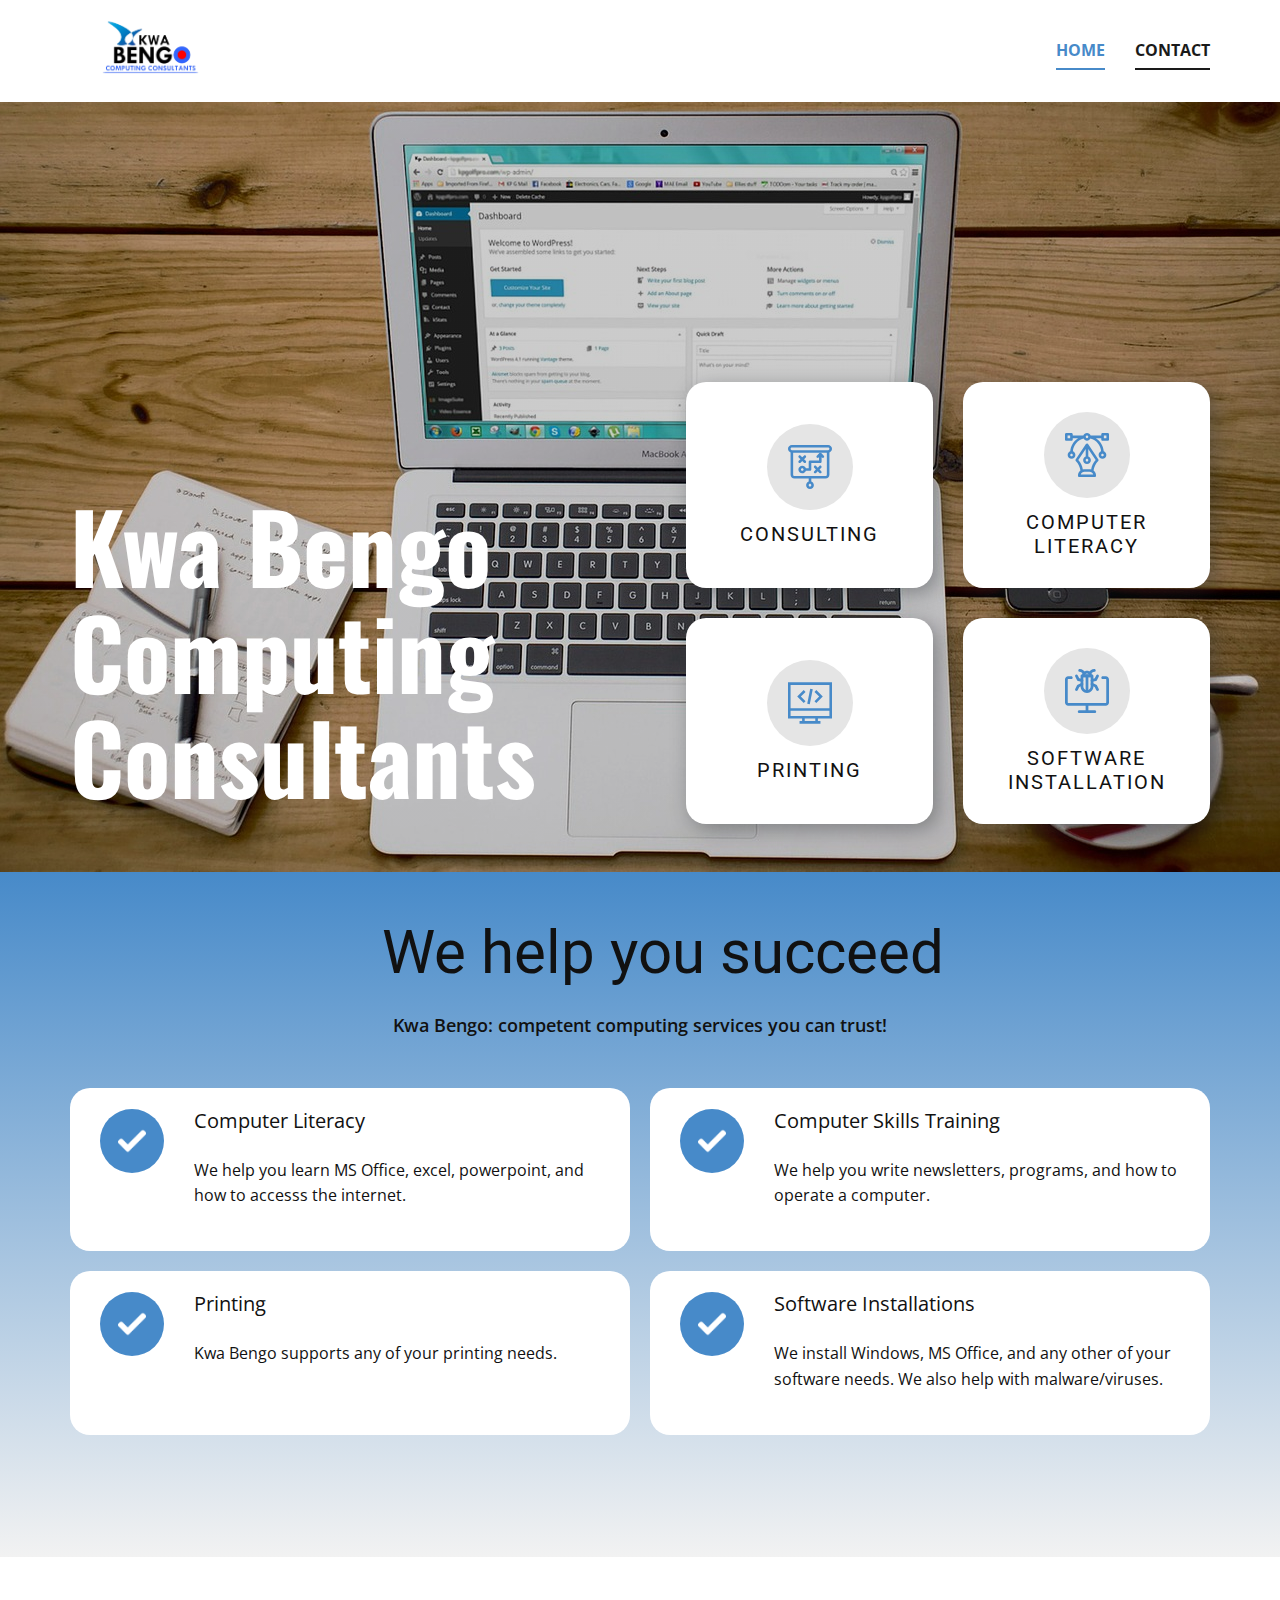
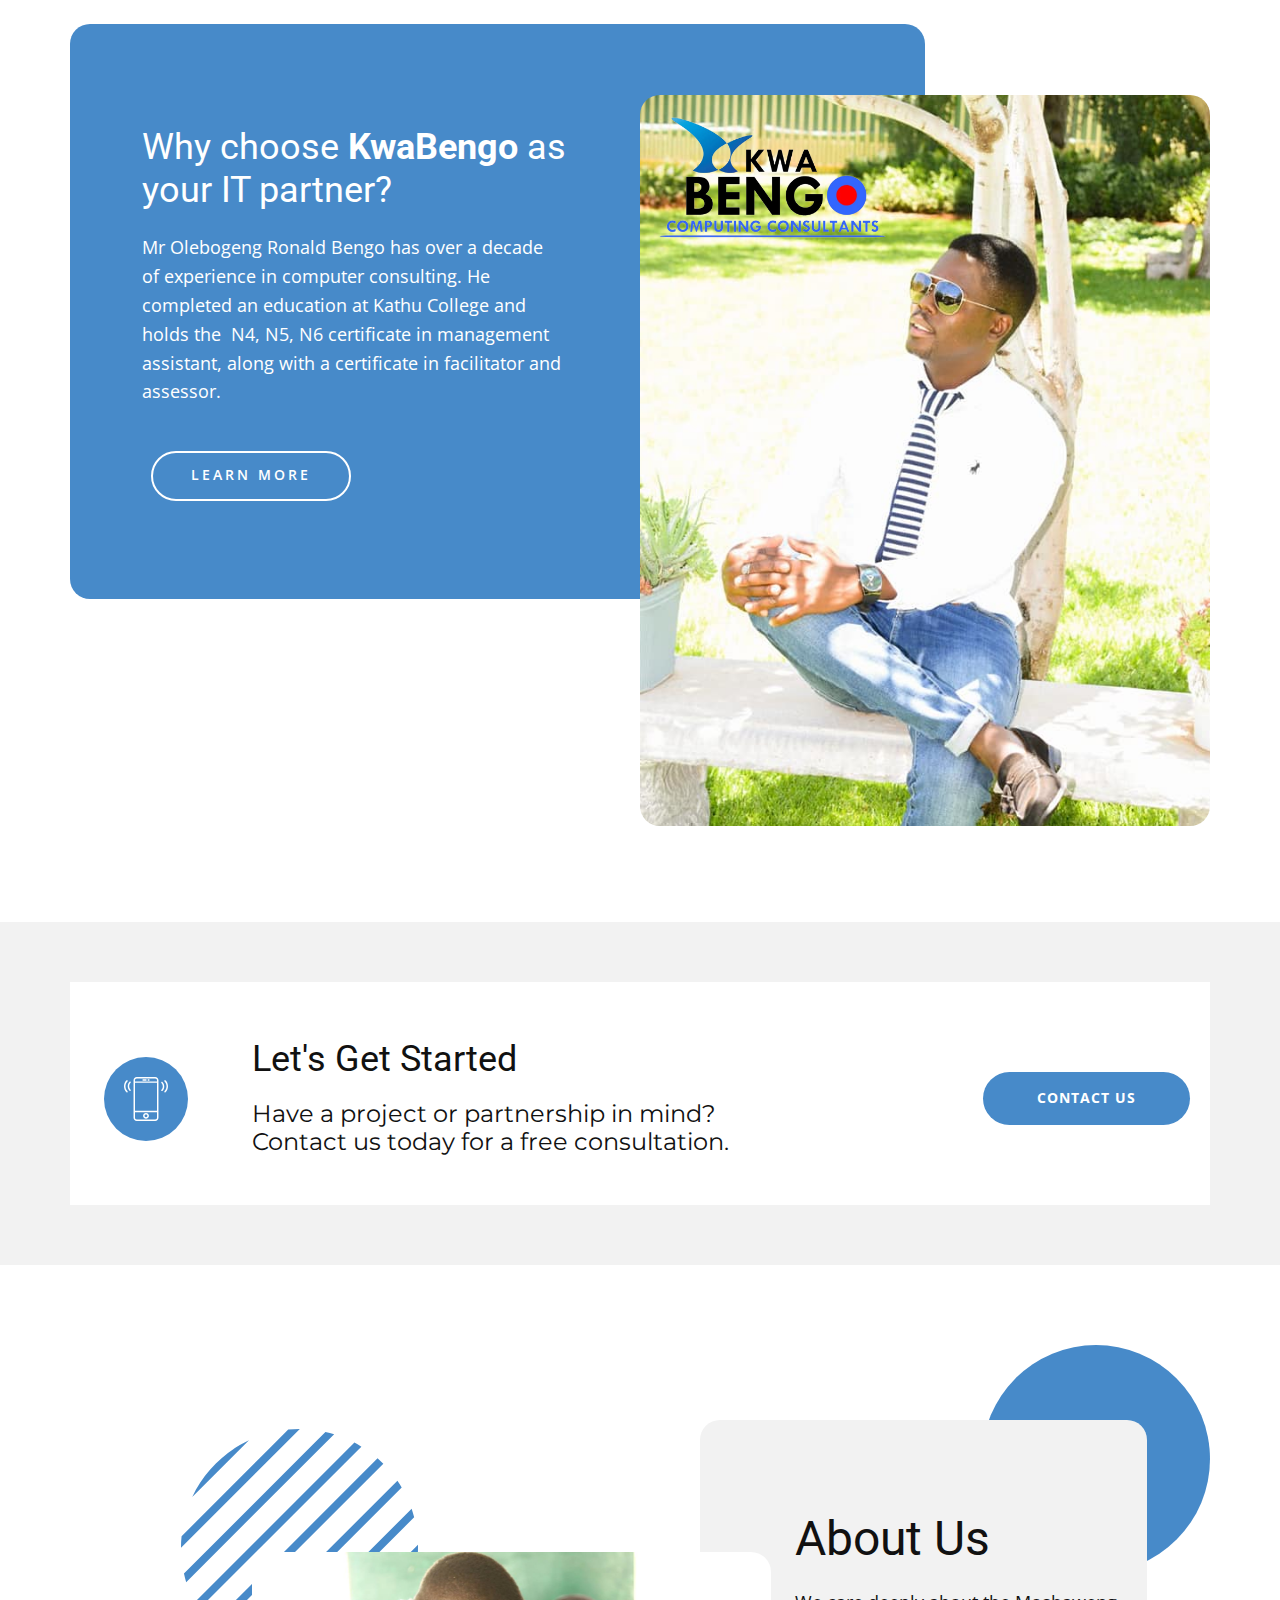
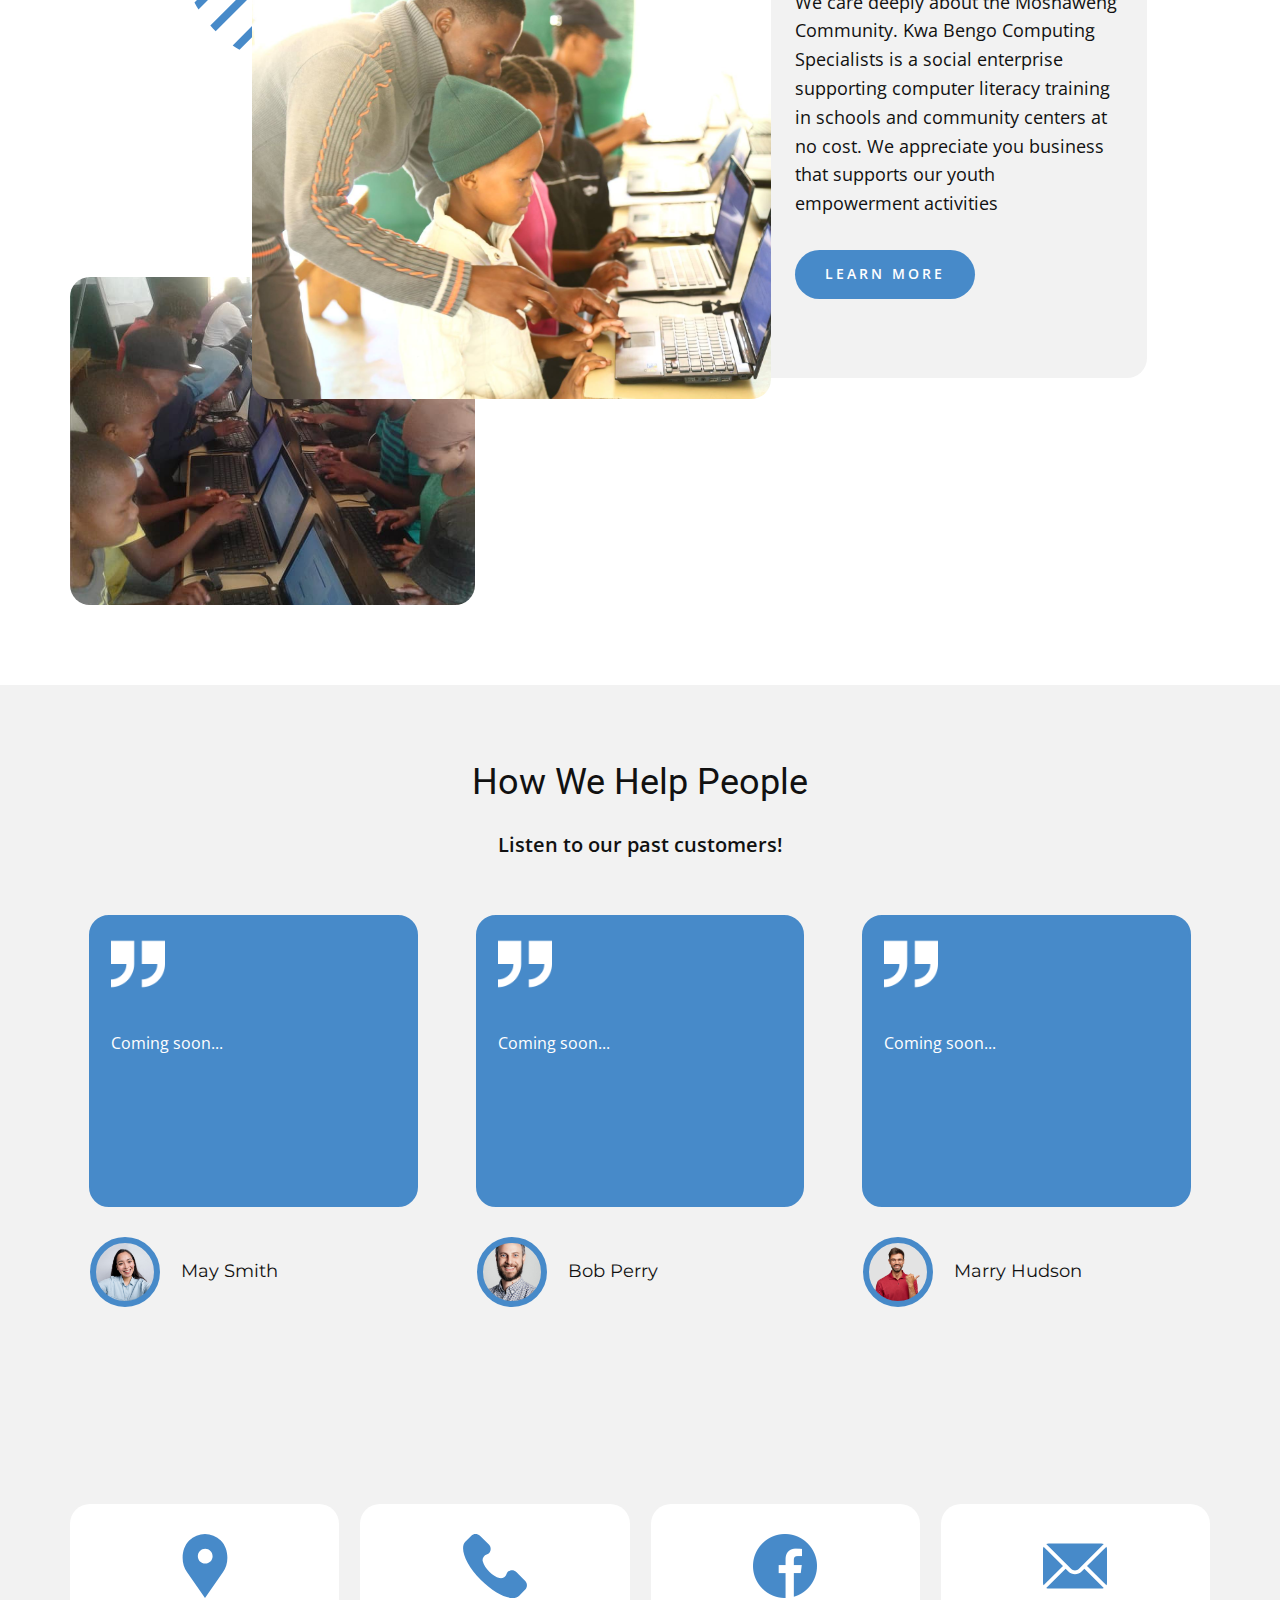
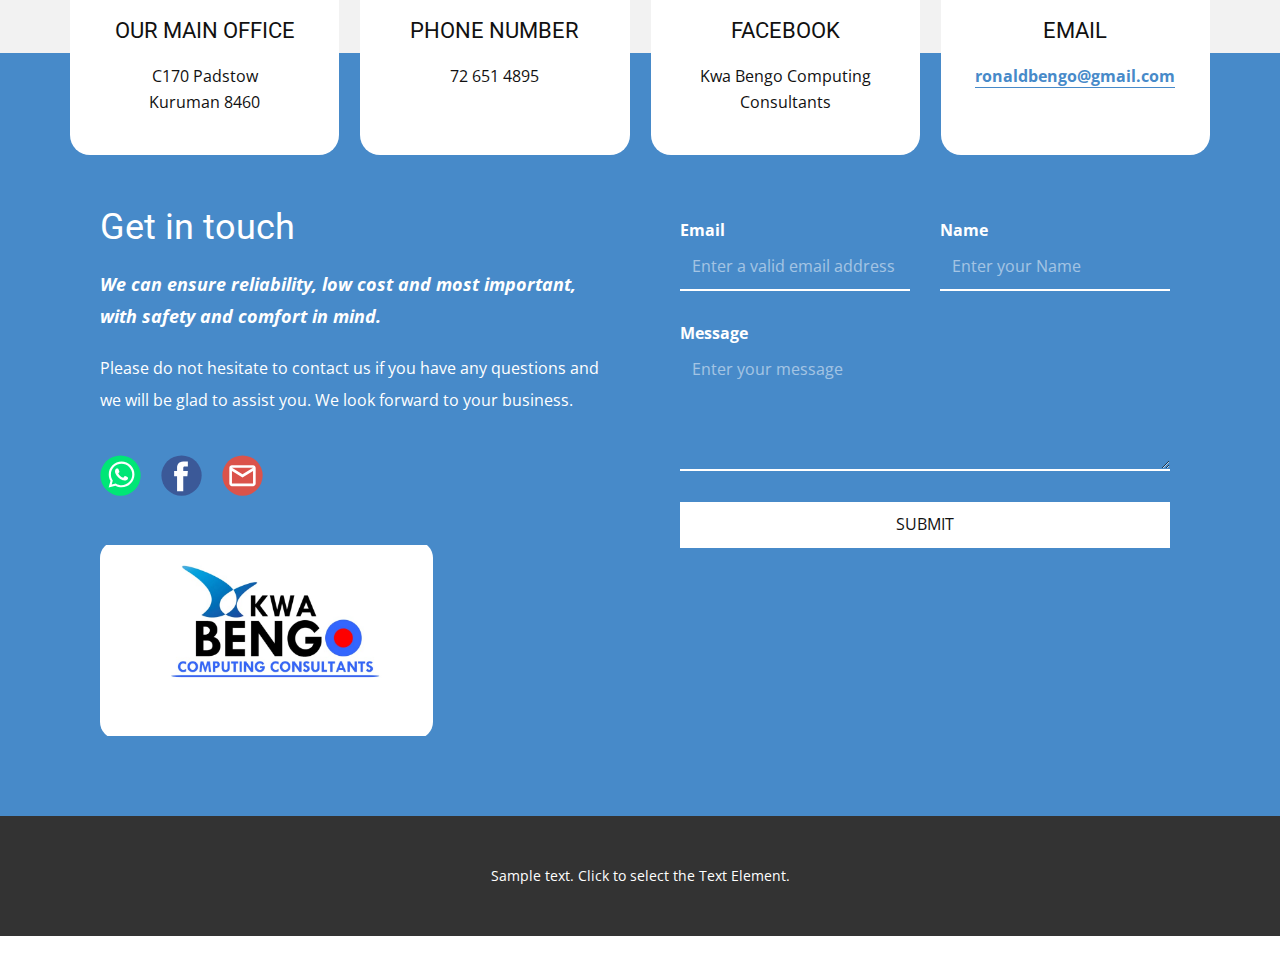
<file: Home.html>
<!DOCTYPE html>
<html style="font-size: 16px;" lang="en"><head>
    <meta name="viewport" content="width=device-width, initial-scale=1.0">
    <meta charset="utf-8">
    <meta name="keywords" content="Mobile App Development, ​We create super-awesome designs, ​Build your dream website today, ​Let&amp;apos;s Get Started, ​How We Help People, Effective Teams, Get in touch">
    <meta name="description" content="">
    <title>Home</title>
    <link rel="stylesheet" href="nicepage.css" media="screen">
<link rel="stylesheet" href="Home.css" media="screen">
    <script class="u-script" type="text/javascript" src="jquery.js" "="" defer=""></script>
    <script class="u-script" type="text/javascript" src="nicepage.js" "="" defer=""></script>
    <meta name="generator" content="Nicepage 4.17.10, nicepage.com">
    <link id="u-theme-google-font" rel="stylesheet" href="https://fonts.googleapis.com/css?family=Roboto:100,100i,300,300i,400,400i,500,500i,700,700i,900,900i|Open+Sans:300,300i,400,400i,500,500i,600,600i,700,700i,800,800i">
    <link id="u-page-google-font" rel="stylesheet" href="https://fonts.googleapis.com/css?family=Oswald:200,300,400,500,600,700|Montserrat:100,100i,200,200i,300,300i,400,400i,500,500i,600,600i,700,700i,800,800i,900,900i">
    
    
    
    
    
    
    
    
    <script type="application/ld+json">{
		"@context": "http://schema.org",
		"@type": "Organization",
		"name": "Site2",
		"logo": "images/PHOTO-2020-04-24-07-10-26-removebg-preview.png"
}</script>
    <meta name="theme-color" content="#478ac9">
    <meta property="og:title" content="Home">
    <meta property="og:description" content="">
    <meta property="og:type" content="website">
  </head>
  <body class="u-body u-xl-mode" data-lang="en"><header class="u-clearfix u-header u-header" id="sec-3713"><div class="u-clearfix u-sheet u-sheet-1">
        <a href="https://nicepage.com" class="u-image u-logo u-image-1" data-image-width="661" data-image-height="377">
          <img src="images/PHOTO-2020-04-24-07-10-26-removebg-preview.png" class="u-logo-image u-logo-image-1">
        </a>
        <nav class="u-menu u-menu-one-level u-offcanvas u-menu-1">
          <div class="menu-collapse" style="font-size: 1rem; letter-spacing: 0px; font-weight: 700; text-transform: uppercase;">
            <a class="u-button-style u-custom-active-border-color u-custom-border u-custom-border-color u-custom-borders u-custom-hover-border-color u-custom-left-right-menu-spacing u-custom-padding-bottom u-custom-text-active-color u-custom-text-color u-custom-text-hover-color u-custom-top-bottom-menu-spacing u-nav-link u-text-active-palette-1-base u-text-hover-palette-2-base" href="#">
              <svg class="u-svg-link" viewBox="0 0 24 24"><use xmlns:xlink="http://www.w3.org/1999/xlink" xlink:href="#menu-hamburger"></use></svg>
              <svg class="u-svg-content" version="1.1" id="menu-hamburger" viewBox="0 0 16 16" x="0px" y="0px" xmlns:xlink="http://www.w3.org/1999/xlink" xmlns="http://www.w3.org/2000/svg"><g><rect y="1" width="16" height="2"></rect><rect y="7" width="16" height="2"></rect><rect y="13" width="16" height="2"></rect>
</g></svg>
            </a>
          </div>
          <div class="u-custom-menu u-nav-container">
            <ul class="u-nav u-spacing-30 u-unstyled u-nav-1"><li class="u-nav-item"><a class="u-border-2 u-border-active-palette-1-base u-border-grey-90 u-border-hover-palette-1-base u-border-no-left u-border-no-right u-border-no-top u-button-style u-nav-link u-text-active-palette-1-base u-text-grey-90 u-text-hover-palette-1-base" href="Home.html" style="padding: 10px 0px;">Home</a>
</li><li class="u-nav-item"><a class="u-border-2 u-border-active-palette-1-base u-border-grey-90 u-border-hover-palette-1-base u-border-no-left u-border-no-right u-border-no-top u-button-style u-nav-link u-text-active-palette-1-base u-text-grey-90 u-text-hover-palette-1-base" href="Contact.html" style="padding: 10px 0px;">Contact</a>
</li></ul>
          </div>
          <div class="u-custom-menu u-nav-container-collapse">
            <div class="u-black u-container-style u-inner-container-layout u-opacity u-opacity-95 u-sidenav">
              <div class="u-inner-container-layout u-sidenav-overflow">
                <div class="u-menu-close"></div>
                <ul class="u-align-center u-nav u-popupmenu-items u-unstyled u-nav-2"><li class="u-nav-item"><a class="u-button-style u-nav-link" href="Home.html">Home</a>
</li><li class="u-nav-item"><a class="u-button-style u-nav-link" href="Contact.html">Contact</a>
</li></ul>
              </div>
            </div>
            <div class="u-black u-menu-overlay u-opacity u-opacity-70"></div>
          </div>
        </nav>
      </div></header> 
    <section class="u-align-right u-clearfix u-hidden-xs u-image u-shading u-section-1" id="sec-2e45" data-image-width="1280" data-image-height="826">
      <div class="u-clearfix u-sheet u-sheet-1">
        <div class="u-list u-list-1">
          <div class="u-repeater u-repeater-1">
            <div class="u-align-center u-container-style u-hidden-xs u-list-item u-radius-20 u-repeater-item u-shape-round u-video-cover u-white u-list-item-1">
              <div class="u-container-layout u-similar-container u-valign-middle u-container-layout-1"><span class="u-grey-10 u-icon u-icon-circle u-text-palette-1-base u-icon-1"><svg class="u-svg-link" preserveAspectRatio="xMidYMin slice" viewBox="0 0 512 512" style=""><use xmlns:xlink="http://www.w3.org/1999/xlink" xlink:href="#svg-d293"></use></svg><svg class="u-svg-content" viewBox="0 0 512 512" x="0px" y="0px" id="svg-d293" style="enable-background:new 0 0 512 512;"><g><g><path d="M386.607,304.394L367.213,285l19.393-19.393c5.859-5.858,5.859-15.356,0-21.214c-5.857-5.858-15.355-5.858-21.213,0    L346,263.787l-19.394-19.394c-5.857-5.858-15.355-5.858-21.213,0c-5.858,5.858-5.858,15.355,0,21.213L324.787,285l-19.393,19.393    c-5.858,5.858-5.858,15.355,0,21.213c5.857,5.857,15.355,5.858,21.213,0L346,306.213l19.394,19.394    c5.857,5.857,15.355,5.858,21.213,0C392.465,319.749,392.465,310.252,386.607,304.394z"></path>
</g>
</g><g><g><path d="M206.607,184.394L187.213,165l19.393-19.393c5.858-5.858,5.858-15.355,0-21.213c-5.857-5.858-15.355-5.858-21.213,0    L166,143.787l-19.394-19.394c-5.857-5.858-15.355-5.858-21.213,0c-5.858,5.858-5.858,15.355,0,21.213L144.787,165l-19.393,19.393    c-5.859,5.858-5.859,15.356,0,21.214c5.857,5.857,15.355,5.858,21.213,0L166,186.213l19.394,19.394    c5.857,5.857,15.355,5.858,21.213,0C212.465,199.749,212.465,190.252,206.607,184.394z"></path>
</g>
</g><g><g><path d="M416.606,124.394l-30-30c-0.029-0.029-0.06-0.052-0.089-0.081c-5.916-5.822-15.373-5.668-21.124,0.081l-30,30    c-5.858,5.858-5.858,15.355,0,21.213c5.857,5.858,15.355,5.858,21.213,0l4.394-4.394V180H256c-8.284,0-15,6.716-15,15v75h-32.58    c-6.192-17.459-22.865-30-42.42-30c-24.813,0-45,20.187-45,45s20.187,45,45,45c19.555,0,36.228-12.541,42.42-30H256    c8.284,0,15-6.716,15-15v-75h105c8.284,0,15-6.716,15-15v-53.787l4.394,4.394C398.322,148.535,402.161,150,406,150    s7.678-1.465,10.606-4.393C422.464,139.749,422.464,130.252,416.606,124.394z M166,300c-8.271,0-15-6.729-15-15s6.729-15,15-15    s15,6.729,15,15S174.271,300,166,300z"></path>
</g>
</g><g><g><path d="M467,0H45C20.187,0,0,20.187,0,45c0,19.555,12.541,36.228,30,42.42V345c0,24.813,20.187,45,45,45h166v34.58    c-17.459,6.192-30,22.865-30,42.42c0,24.813,20.187,45,45,45s45-20.187,45-45c0-19.555-12.541-36.228-30-42.42V390h166    c24.813,0,45-20.187,45-45V87.42c17.459-6.192,30-22.865,30-42.42C512,20.187,491.813,0,467,0z M256,482c-8.271,0-15-6.729-15-15    s6.729-15,15-15s15,6.729,15,15S264.271,482,256,482z M452,345c0,8.271-6.729,15-15,15H75c-8.271,0-15-6.729-15-15V90h392V345z     M467,60H45c-8.271,0-15-6.729-15-15s6.729-15,15-15h422c8.271,0,15,6.729,15,15S475.271,60,467,60z"></path>
</g>
</g></svg></span>
                <h4 class="u-text u-text-1">Consulting</h4>
              </div>
            </div>
            <div class="u-align-center u-container-style u-list-item u-radius-20 u-repeater-item u-shape-round u-video-cover u-white u-list-item-2">
              <div class="u-container-layout u-similar-container u-valign-middle u-container-layout-2"><span class="u-grey-10 u-icon u-icon-circle u-text-palette-1-base u-icon-2"><svg class="u-svg-link" preserveAspectRatio="xMidYMin slice" viewBox="0 0 512 512" style=""><use xmlns:xlink="http://www.w3.org/1999/xlink" xlink:href="#svg-ddc0"></use></svg><svg class="u-svg-content" viewBox="0 0 512 512" x="0px" y="0px" id="svg-ddc0" style="enable-background:new 0 0 512 512;"><g><g><path d="M497,0h-60c-8.284,0-15,6.716-15,15v15H298.42C292.228,12.542,275.555,0,256,0s-36.228,12.542-42.42,30H90V15    c0-8.284-6.716-15-15-15H15C6.716,0,0,6.716,0,15v60c0,8.284,6.716,15,15,15h60c8.284,0,15-6.716,15-15V59.8h62.377    c-54.116,34.274-87.012,92.175-90.969,153.642C43.738,219.518,31,236.294,31,256c0,24.813,20.187,45,45,45s45-20.187,45-45    c0-19.38-12.315-35.938-29.53-42.26c5.326-70.647,56.198-131.494,124.226-148.758C223.07,79.794,238.361,90,256,90    c17.639,0,32.93-10.206,40.304-25.017c68.029,17.264,118.9,78.111,124.226,148.758C403.315,220.062,391,236.62,391,256    c0,24.813,20.187,45,45,45s45-20.187,45-45c0-19.706-12.738-36.482-30.408-42.558C446.627,151.852,413.633,94.207,359.623,60H422    v15c0,8.284,6.716,15,15,15h60c8.284,0,15-6.716,15-15V15C512,6.716,505.284,0,497,0z M60,60H30V30h30V60z M76,271    c-8.271,0-15-6.729-15-15s6.729-15,15-15s15,6.729,15,15S84.271,271,76,271z M256,60c-8.271,0-15-6.729-15-15s6.729-15,15-15    s15,6.729,15,15S264.271,60,256,60z M436,241c8.271,0,15,6.729,15,15s-6.729,15-15,15s-15-6.729-15-15S427.729,241,436,241z     M482,60h-30V30h30V60z"></path>
</g>
</g><g><g><path d="M388.48,307.679l-120-179.999c-0.004-0.006-0.009-0.012-0.013-0.019c-0.043-0.064-0.09-0.125-0.134-0.188    c-0.206-0.299-0.423-0.587-0.649-0.868c-6.321-7.854-18.357-7.324-24.017,0.868c-0.044,0.063-0.091,0.124-0.134,0.188    c-0.004,0.007-0.009,0.012-0.013,0.019l-120,180c-3.967,5.949-3.182,13.871,1.874,18.927    c29.927,29.927,48.975,69.047,54.164,110.901c-2.329,1.883-4.578,3.899-6.71,6.081C158.759,458.001,151,476.97,151,497    c0,8.284,6.716,15,15,15h180c8.284,0,15-6.716,15-15c0-20.03-7.759-38.999-21.847-53.412c-2.133-2.182-4.381-4.198-6.711-6.081    c5.188-41.856,24.236-80.976,54.163-110.9C391.662,321.551,392.447,313.628,388.48,307.679z M256,301c8.271,0,15,6.729,15,15    s-6.729,15-15,15s-15-6.729-15-15S247.729,301,256,301z M183.558,482c6.241-17.833,23.159-31,42.442-31h60    c19.283,0,36.201,13.167,42.442,31H183.558z M304.245,423.283C298.345,421.777,292.229,421,286,421h-60    c-6.229,0-12.345,0.777-18.245,2.284c-7.02-40.429-25.251-78.221-52.65-108.899L241,185.542v88.039    c-17.459,6.192-30,22.865-30,42.42c0,24.813,20.187,45,45,45s45-20.187,45-45c0-19.555-12.541-36.228-30-42.42v-88.039    l85.896,128.843C329.496,345.06,311.264,382.853,304.245,423.283z"></path>
</g>
</g></svg></span>
                <h4 class="u-text u-text-2">Computer Literacy</h4>
              </div>
            </div>
            <div class="u-align-center u-container-style u-list-item u-radius-20 u-repeater-item u-shape-round u-video-cover u-white u-list-item-3">
              <div class="u-container-layout u-similar-container u-valign-middle u-container-layout-3"><span class="u-grey-10 u-icon u-icon-circle u-text-palette-1-base u-icon-3"><svg class="u-svg-link" preserveAspectRatio="xMidYMin slice" viewBox="0 0 512 512" style=""><use xmlns:xlink="http://www.w3.org/1999/xlink" xlink:href="#svg-ce99"></use></svg><svg class="u-svg-content" viewBox="0 0 512 512" x="0px" y="0px" id="svg-ce99" style="enable-background:new 0 0 512 512;"><g><g><path d="M0,15.845v420.259h164.332v30.049h-30.036v30.001h243.407v-30.001h-30.036v-30.049H512V15.845H0z M317.665,466.153    H194.334v-30.049h123.332V466.153z M481.999,406.103H30.001v-60.075h451.997V406.103z M481.999,316.027H30.001V45.847h451.997    V316.027z"></path>
</g>
</g><g><g><polygon points="203.943,126.712 182.729,105.498 107.29,180.937 182.729,256.375 203.943,235.161 149.718,180.937   "></polygon>
</g>
</g><g><g><polygon points="329.271,105.498 308.057,126.712 362.282,180.937 308.057,235.161 329.271,256.375 404.709,180.937   "></polygon>
</g>
</g><g><g><rect x="166.742" y="165.947" transform="matrix(0.1951 -0.9808 0.9808 0.1951 28.5815 396.7237)" width="178.511" height="30.002"></rect>
</g>
</g></svg></span>
                <h4 class="u-text u-text-3">Printing</h4>
              </div>
            </div>
            <div class="u-align-center u-container-style u-list-item u-radius-20 u-repeater-item u-shape-round u-video-cover u-white u-list-item-4">
              <div class="u-container-layout u-similar-container u-valign-middle u-container-layout-4"><span class="u-grey-10 u-icon u-icon-circle u-text-palette-1-base u-icon-4"><svg class="u-svg-link" preserveAspectRatio="xMidYMin slice" viewBox="0 0 24 24" style=""><use xmlns:xlink="http://www.w3.org/1999/xlink" xlink:href="#svg-4417"></use></svg><svg class="u-svg-content" viewBox="0 0 24 24" id="svg-4417"><path d="m22.25 20h-20.5c-.965 0-1.75-.785-1.75-1.75v-12.5c0-.965.785-1.75 1.75-1.75h1.68c.414 0 .75.336.75.75s-.336.75-.75.75h-1.68c-.136 0-.25.114-.25.25v12.5c0 .136.114.25.25.25h20.5c.136 0 .25-.114.25-.25v-12.5c0-.136-.114-.25-.25-.25h-1.68c-.414 0-.75-.336-.75-.75s.336-.75.75-.75h1.68c.965 0 1.75.785 1.75 1.75v12.5c0 .965-.785 1.75-1.75 1.75z"></path><path d="m16.25 24h-8.5c-.414 0-.75-.336-.75-.75s.336-.75.75-.75h8.5c.414 0 .75.336.75.75s-.336.75-.75.75z"></path><path d="m12 24c-.414 0-.75-.336-.75-.75v-4c0-.414.336-.75.75-.75s.75.336.75.75v4c0 .414-.336.75-.75.75z"></path><path d="m14 4.5h-4c-.414 0-.75-.336-.75-.75 0-1.517 1.233-2.75 2.75-2.75s2.75 1.233 2.75 2.75c0 .414-.336.75-.75.75zm-3-1.5h2c-.229-.304-.591-.5-1-.5s-.771.196-1 .5z"></path><path d="m13.601 3.3c-.069 0-.139-.01-.208-.029-.398-.115-.628-.53-.513-.929.397-1.379 1.68-2.342 3.12-2.342.414 0 .75.336.75.75s-.336.75-.75.75c-.775 0-1.466.518-1.679 1.258-.095.328-.395.542-.72.542z"></path><path d="m10.399 3.3c-.326 0-.625-.214-.72-.542-.213-.74-.904-1.258-1.679-1.258-.414 0-.75-.336-.75-.75s.336-.75.75-.75c1.44 0 2.723.963 3.121 2.342.115.398-.115.813-.513.929-.07.019-.14.029-.209.029z"></path><path d="m14.75 7c-.336 0-.642-.228-.727-.568-.101-.401.144-.809.545-.909l1.666-.416.846-1.691c.186-.371.636-.521 1.006-.336.371.186.521.636.335 1.006l-1 2c-.098.196-.276.34-.489.393l-2 .5c-.061.014-.122.021-.182.021z"></path><path d="m17.75 12c-.275 0-.54-.151-.671-.415l-.886-1.771-1.771-.858c-.373-.181-.528-.629-.348-1.002s.629-.527 1.002-.348l2 .97c.149.072.27.191.344.34l1 2c.185.37.035.82-.335 1.006-.107.053-.222.078-.335.078z"></path><path d="m9.25 7c-.06 0-.121-.007-.182-.022l-2-.5c-.213-.053-.391-.197-.489-.393l-1-2c-.185-.37-.035-.82.335-1.006.372-.185.821-.035 1.006.336l.846 1.691 1.666.416c.402.101.646.508.545.909-.084.341-.391.569-.727.569z"></path><path d="m6.25 12c-.113 0-.227-.025-.335-.079-.371-.186-.521-.636-.335-1.006l1-2c.074-.148.195-.268.344-.34l2-.97c.372-.178.821-.025 1.001.348.181.373.025.821-.348 1.002l-1.77.858-.886 1.771c-.131.265-.397.416-.671.416z"></path><path d="m12 13c-1.93 0-3.5-1.57-3.5-3.5v-5.75c0-.414.336-.75.75-.75h5.5c.414 0 .75.336.75.75v5.75c0 1.93-1.57 3.5-3.5 3.5zm-2-8.5v5c0 1.103.897 2 2 2s2-.897 2-2v-5z"></path><path d="m12 13c-.414 0-.75-.336-.75-.75v-8.5c0-.414.336-.75.75-.75s.75.336.75.75v8.5c0 .414-.336.75-.75.75z"></path></svg></span>
                <h4 class="u-text u-text-4">Software<br>Installation
                </h4>
              </div>
            </div>
          </div>
        </div>
        <h1 class="u-align-left u-custom-font u-font-oswald u-text u-text-body-alt-color u-text-5">Kwa Bengo Computing Consultants</h1>
      </div>
    </section>
    <section class="u-align-center-lg u-align-center-md u-align-center-xl u-align-left-sm u-align-left-xs u-clearfix u-gradient u-section-2" id="carousel_e8ef">
      <div class="u-clearfix u-sheet u-sheet-1">
        <h2 class="u-text u-text-1"> We help you succeed</h2>
        <p class="u-text u-text-2">Kwa Bengo: competent computing services you can trust!</p>
        <div class="u-expanded-width u-list u-list-1">
          <div class="u-repeater u-repeater-1">
            <div class="u-align-left u-container-style u-list-item u-radius-20 u-repeater-item u-shape-round u-white u-list-item-1">
              <div class="u-container-layout u-similar-container u-container-layout-1"><span class="u-file-icon u-icon u-icon-circle u-palette-1-base u-text-white u-icon-1"><img src="images/1828743-b773816f.png" alt=""></span>
                <h5 class="u-custom-font u-text u-text-font u-text-3">Computer Literacy</h5>
                <p class="u-text u-text-4">We help you learn MS Office, excel, powerpoint, and how to accesss the internet.</p>
              </div>
            </div>
            <div class="u-align-left u-container-style u-list-item u-radius-20 u-repeater-item u-shape-round u-white u-list-item-2">
              <div class="u-container-layout u-similar-container u-container-layout-2"><span class="u-file-icon u-icon u-icon-circle u-palette-1-base u-text-white u-icon-2"><img src="images/1828743-b773816f.png" alt=""></span>
                <h5 class="u-custom-font u-text u-text-font u-text-5">Computer Skills Training</h5>
                <p class="u-text u-text-6">We help you write newsletters, programs, and how to operate a computer.</p>
              </div>
            </div>
            <div class="u-align-left u-container-style u-list-item u-radius-20 u-repeater-item u-shape-round u-white u-list-item-3">
              <div class="u-container-layout u-similar-container u-container-layout-3"><span class="u-file-icon u-icon u-icon-circle u-palette-1-base u-text-white u-icon-3"><img src="images/1828743-b773816f.png" alt=""></span>
                <h5 class="u-custom-font u-text u-text-font u-text-7">Printing</h5>
                <p class="u-text u-text-8">Kwa Bengo supports any of your printing needs.</p>
              </div>
            </div>
            <div class="u-align-left u-container-style u-list-item u-radius-20 u-repeater-item u-shape-round u-white u-list-item-4">
              <div class="u-container-layout u-similar-container u-container-layout-4"><span class="u-file-icon u-icon u-icon-circle u-palette-1-base u-text-white u-icon-4"><img src="images/1828743-b773816f.png" alt=""></span>
                <h5 class="u-custom-font u-text u-text-font u-text-9">Software Installations</h5>
                <p class="u-text u-text-10">We install Windows, MS Office, and any other of your software needs. We also help with malware/viruses.</p>
              </div>
            </div>
          </div>
        </div>
      </div>
    </section>
    <section class="u-clearfix u-section-3" id="carousel_e34a">
      <div class="u-clearfix u-sheet u-sheet-1">
        <div class="u-expanded-width-md u-expanded-width-sm u-expanded-width-xs u-palette-1-base u-radius-20 u-shape u-shape-round u-shape-1"></div>
        <img class="u-image u-image-round u-radius-20 u-image-1" src="images/129543669_3579534568797783_605780256356050807_n.jpg" data-image-width="641" data-image-height="960">
        <div class="u-container-style u-group u-group-1">
          <div class="u-container-layout u-valign-top-lg u-valign-top-md u-valign-top-sm u-valign-top-xl u-container-layout-1">
            <h3 class="u-text u-text-body-alt-color u-text-1"> Why choose <span style="font-weight: 700;">KwaBengo </span>as your IT partner?&nbsp;<br>
            </h3>
            <p class="u-text u-text-body-alt-color u-text-2">Mr Olebogeng&nbsp;Ronald Bengo has over a decade of experience in computer consulting. He completed an education at Kathu College and holds the&nbsp; N4, N5, N6 certificate in management assistant, along with a&nbsp;certificate in facilitator and assessor.<br>
            </p>
            <a href="Contact.html" data-page-id="190167019" class="u-active-white u-border-2 u-border-white u-btn u-btn-round u-button-style u-hover-white u-none u-radius-50 u-btn-1">learn more</a>
          </div>
        </div>
        <img class="u-expanded-width-xs u-image u-image-contain u-image-default u-image-2" src="images/PHOTO-2020-04-24-07-10-26-removebg-preview.png" alt="" data-image-width="661" data-image-height="377">
      </div>
    </section>
    <section class="u-clearfix u-grey-5 u-section-4" id="carousel_b522">
      <div class="u-clearfix u-sheet u-valign-middle u-sheet-1">
        <div class="u-clearfix u-expanded-width u-layout-wrap u-layout-wrap-1">
          <div class="u-layout">
            <div class="u-layout-row">
              <div class="u-align-center-sm u-align-center-xs u-align-left-md u-container-style u-layout-cell u-size-14-md u-size-14-sm u-size-14-xs u-size-8-lg u-size-8-xl u-white u-layout-cell-1">
                <div class="u-container-layout u-valign-middle u-container-layout-1"><span class="u-icon u-icon-circle u-palette-1-base u-text-white u-icon-1"><svg class="u-svg-link" preserveAspectRatio="xMidYMin slice" viewBox="0 0 60 60" style=""><use xmlns:xlink="http://www.w3.org/1999/xlink" xlink:href="#svg-97b5"></use></svg><svg class="u-svg-content" viewBox="0 0 60 60" x="0px" y="0px" id="svg-97b5" style="enable-background:new 0 0 60 60;"><g><path d="M42.595,0H17.405C14.977,0,13,1.977,13,4.405v51.189C13,58.023,14.977,60,17.405,60h25.189C45.023,60,47,58.023,47,55.595
		V4.405C47,1.977,45.023,0,42.595,0z M15,8h30v38H15V8z M17.405,2h25.189C43.921,2,45,3.079,45,4.405V6H15V4.405
		C15,3.079,16.079,2,17.405,2z M42.595,58H17.405C16.079,58,15,56.921,15,55.595V48h30v7.595C45,56.921,43.921,58,42.595,58z"></path><path d="M30,49c-2.206,0-4,1.794-4,4s1.794,4,4,4s4-1.794,4-4S32.206,49,30,49z M30,55c-1.103,0-2-0.897-2-2s0.897-2,2-2
		s2,0.897,2,2S31.103,55,30,55z"></path><path d="M26,5h4c0.553,0,1-0.447,1-1s-0.447-1-1-1h-4c-0.553,0-1,0.447-1,1S25.447,5,26,5z"></path><path d="M33,5h1c0.553,0,1-0.447,1-1s-0.447-1-1-1h-1c-0.553,0-1,0.447-1,1S32.447,5,33,5z"></path><path d="M56.612,4.569c-0.391-0.391-1.023-0.391-1.414,0s-0.391,1.023,0,1.414c3.736,3.736,3.736,9.815,0,13.552
		c-0.391,0.391-0.391,1.023,0,1.414c0.195,0.195,0.451,0.293,0.707,0.293s0.512-0.098,0.707-0.293
		C61.128,16.434,61.128,9.085,56.612,4.569z"></path><path d="M52.401,6.845c-0.391-0.391-1.023-0.391-1.414,0s-0.391,1.023,0,1.414c1.237,1.237,1.918,2.885,1.918,4.639
		s-0.681,3.401-1.918,4.638c-0.391,0.391-0.391,1.023,0,1.414c0.195,0.195,0.451,0.293,0.707,0.293s0.512-0.098,0.707-0.293
		c1.615-1.614,2.504-3.764,2.504-6.052S54.017,8.459,52.401,6.845z"></path><path d="M4.802,5.983c0.391-0.391,0.391-1.023,0-1.414s-1.023-0.391-1.414,0c-4.516,4.516-4.516,11.864,0,16.38
		c0.195,0.195,0.451,0.293,0.707,0.293s0.512-0.098,0.707-0.293c0.391-0.391,0.391-1.023,0-1.414
		C1.065,15.799,1.065,9.72,4.802,5.983z"></path><path d="M9.013,6.569c-0.391-0.391-1.023-0.391-1.414,0c-1.615,1.614-2.504,3.764-2.504,6.052s0.889,4.438,2.504,6.053
		c0.195,0.195,0.451,0.293,0.707,0.293s0.512-0.098,0.707-0.293c0.391-0.391,0.391-1.023,0-1.414
		c-1.237-1.237-1.918-2.885-1.918-4.639S7.775,9.22,9.013,7.983C9.403,7.593,9.403,6.96,9.013,6.569z"></path>
</g></svg></span>
                </div>
              </div>
              <div class="u-align-center-sm u-align-center-xs u-container-style u-layout-cell u-size-35-lg u-size-39-xl u-size-46-md u-size-46-sm u-size-46-xs u-white u-layout-cell-2">
                <div class="u-container-layout u-valign-middle u-container-layout-2">
                  <h2 class="u-text u-text-default u-text-1"> Let's Get Started</h2>
                  <h6 class="u-custom-font u-font-montserrat u-text u-text-2"> Have a project or partnership in mind?<br>Contact us today for a free consultation.
                  </h6>
                </div>
              </div>
              <div class="u-align-center-lg u-align-center-sm u-align-center-xl u-align-center-xs u-align-left-md u-container-style u-layout-cell u-size-13-xl u-size-17-lg u-size-60-md u-size-60-sm u-size-60-xs u-white u-layout-cell-3">
                <div class="u-container-layout u-valign-middle u-container-layout-3">
                  <a href="Contact.html" data-page-id="190167019" class="u-btn u-btn-round u-button-style u-hover-palette-1-light-1 u-palette-1-base u-radius-50 u-btn-1">Contact Us</a>
                </div>
              </div>
            </div>
          </div>
        </div>
      </div>
    </section>
    <section class="u-align-center-lg u-align-center-md u-align-center-sm u-align-center-xs u-clearfix u-section-5" id="sec-9e59">
      <div class="u-clearfix u-sheet u-sheet-1">
        <div class="u-shape u-shape-svg u-text-palette-1-base u-shape-1">
          <svg class="u-svg-link" preserveAspectRatio="none" viewBox="0 0 160 160" style=""><use xmlns:xlink="http://www.w3.org/1999/xlink" xlink:href="#svg-db78"></use></svg>
          <svg class="u-svg-content" viewBox="0 0 160 160" x="0px" y="0px" id="svg-db78"><path d="M114.3,152.3l38-38C144.4,130.9,130.9,144.4,114.3,152.3z M117.1,9.1l-108,108c0.8,1.6,1.7,3.2,2.7,4.8l110-110
	C120.3,10.9,118.7,10,117.1,9.1z M97.5,2L2,97.5c0.4,2,1,4,1.5,5.9l99.9-99.9C101.5,2.9,99.5,2.4,97.5,2z M80,160c2,0,4-0.1,5.9-0.2
	l73.9-73.9c0.1-2,0.2-3.9,0.2-5.9c0-0.6,0-1.2,0-1.9L78.1,160C78.8,160,79.4,160,80,160z M34.9,146.1c1.5,1,3,2,4.6,2.9L149,39.5
	c-0.9-1.6-1.9-3.1-2.9-4.6L34.9,146.1z M132.7,19.8L19.8,132.7c1.2,1.3,2.3,2.6,3.6,3.9L136.6,23.4C135.3,22.2,134,21,132.7,19.8z
	 M59.6,157.4l97.8-97.8c-0.5-1.9-1.1-3.8-1.7-5.7L53.9,155.6C55.8,156.3,57.7,156.9,59.6,157.4z M7.6,45.9L45.9,7.6
	C29.1,15.5,15.5,29.1,7.6,45.9z M80,0c-2.6,0-5.1,0.1-7.6,0.4l-72,72C0.1,74.9,0,77.4,0,80c0,0.1,0,0.2,0,0.2L80.2,0
	C80.2,0,80.1,0,80,0z"></path></svg>
        </div>
        <img class="u-image u-image-round u-radius-20 u-image-1" src="images/43287857_1924167764334480_75676168409317376_n.jpg" data-image-width="720" data-image-height="960">
        <div class="u-palette-1-base u-shape u-shape-circle u-shape-2"></div>
        <div class="u-align-left u-container-style u-grey-5 u-group u-radius-20 u-shape-round u-group-1">
          <div class="u-container-layout u-container-layout-1">
            <h3 class="u-text u-text-1">About Us</h3>
            <p class="u-text u-text-2">We care deeply about the Moshaweng Community. Kwa Bengo Computing Specialists is a social enterprise supporting computer literacy training in schools and community centers at no cost. We appreciate you business that supports our youth empowerment activities</p>
            <a href="https://www.kalahariexperience.org/" class="u-active-black u-border-none u-btn u-btn-round u-button-style u-hover-black u-palette-1-base u-radius-50 u-btn-1">learn more</a>
          </div>
        </div>
        <img class="u-image u-image-round u-radius-20 u-image-2" src="images/22339229_1489650294452898_2943369159972680769_o.jpg" data-image-width="2048" data-image-height="1365">
      </div>
    </section>
    <section class="u-align-center u-clearfix u-grey-5 u-section-6" id="carousel_2c98">
      <div class="u-clearfix u-sheet u-sheet-1">
        <h2 class="u-text u-text-default u-text-1"> How We Help People</h2>
        <p class="u-text u-text-2">Listen to our past customers!</p>
        <div class="u-expanded-width u-list u-list-1">
          <div class="u-repeater u-repeater-1">
            <div class="u-container-style u-list-item u-repeater-item">
              <div class="u-container-layout u-similar-container u-valign-top-sm u-valign-top-xs u-container-layout-1">
                <div class="u-border-2 u-border-palette-1-base u-container-style u-expanded-width u-group u-palette-1-base u-radius-20 u-shape-round u-group-1">
                  <div class="u-container-layout u-valign-top u-container-layout-2"><span class="u-file-icon u-icon u-text-white u-icon-1"><img src="images/2087858-7c19edfa.png" alt=""></span>
                    <p class="u-text u-text-3">Coming soon...</p>
                  </div>
                </div>
                <div class="u-border-6 u-border-palette-1-base u-image u-image-circle u-image-1" alt="" data-image-width="1000" data-image-height="876"></div>
                <h6 class="u-custom-font u-font-montserrat u-text u-text-4">May Smith</h6>
              </div>
            </div>
            <div class="u-container-style u-list-item u-repeater-item">
              <div class="u-container-layout u-similar-container u-valign-top-sm u-valign-top-xs u-container-layout-3">
                <div class="u-border-2 u-border-palette-1-base u-container-style u-expanded-width u-group u-palette-1-base u-radius-20 u-shape-round u-group-2">
                  <div class="u-container-layout u-valign-top u-container-layout-4"><span class="u-file-icon u-icon u-text-white u-icon-2"><img src="images/2087858-7c19edfa.png" alt=""></span>
                    <p class="u-text u-text-default u-text-5">Coming soon...</p>
                  </div>
                </div>
                <div class="u-border-6 u-border-palette-1-base u-image u-image-circle u-image-2" alt="" data-image-width="720" data-image-height="1080"></div>
                <h6 class="u-custom-font u-font-montserrat u-text u-text-6">Bob Perry</h6>
              </div>
            </div>
            <div class="u-container-style u-list-item u-repeater-item">
              <div class="u-container-layout u-similar-container u-valign-top-sm u-valign-top-xs u-container-layout-5">
                <div class="u-border-2 u-border-palette-1-base u-container-style u-expanded-width u-group u-palette-1-base u-radius-20 u-shape-round u-group-3">
                  <div class="u-container-layout u-valign-top u-container-layout-6"><span class="u-file-icon u-icon u-text-white u-icon-3"><img src="images/2087858-7c19edfa.png" alt=""></span>
                    <p class="u-text u-text-default u-text-7">Coming soon...</p>
                  </div>
                </div>
                <div class="u-border-6 u-border-palette-1-base u-image u-image-circle u-image-3" alt="" data-image-width="800" data-image-height="766"></div>
                <h6 class="u-custom-font u-font-montserrat u-text u-text-8">Marry Hudson</h6>
              </div>
            </div>
          </div>
        </div>
      </div>
    </section>
    <section class="u-clearfix u-palette-1-base u-section-7" id="carousel_7650">
      <div class="u-expanded-width u-grey-5 u-shape u-shape-rectangle u-shape-1"></div>
      <div class="u-list u-list-1">
        <div class="u-repeater u-repeater-1">
          <div class="u-align-center u-container-style u-list-item u-radius-20 u-repeater-item u-shape-round u-white u-list-item-1">
            <div class="u-container-layout u-similar-container u-valign-top u-container-layout-1"><span class="u-icon u-text-palette-1-base u-icon-1"><svg class="u-svg-link" preserveAspectRatio="xMidYMin slice" viewBox="0 0 52 52" style=""><use xmlns:xlink="http://www.w3.org/1999/xlink" xlink:href="#svg-077e"></use></svg><svg class="u-svg-content" viewBox="0 0 52 52" x="0px" y="0px" id="svg-077e" style="enable-background:new 0 0 52 52;"><path style="fill:currentColor;" d="M38.853,5.324L38.853,5.324c-7.098-7.098-18.607-7.098-25.706,0h0
	C6.751,11.72,6.031,23.763,11.459,31L26,52l14.541-21C45.969,23.763,45.249,11.72,38.853,5.324z M26.177,24c-3.314,0-6-2.686-6-6
	s2.686-6,6-6s6,2.686,6,6S29.491,24,26.177,24z"></path></svg></span>
              <h4 class="u-text u-text-1">our main office</h4>
              <p class="u-text u-text-2">C170 Padstow<br>Kuruman 8460
              </p>
            </div>
          </div>
          <div class="u-align-center u-container-style u-list-item u-radius-20 u-repeater-item u-shape-round u-white u-list-item-2" data-href="tel:726514895">
            <div class="u-container-layout u-similar-container u-valign-top u-container-layout-2"><span class="u-icon u-text-palette-1-base u-icon-2"><svg class="u-svg-link" preserveAspectRatio="xMidYMin slice" viewBox="0 0 513.64 513.64" style=""><use xmlns:xlink="http://www.w3.org/1999/xlink" xlink:href="#svg-9786"></use></svg><svg class="u-svg-content" viewBox="0 0 513.64 513.64" x="0px" y="0px" id="svg-9786" style="enable-background:new 0 0 513.64 513.64;"><g><g><path d="M499.66,376.96l-71.68-71.68c-25.6-25.6-69.12-15.359-79.36,17.92c-7.68,23.041-33.28,35.841-56.32,30.72    c-51.2-12.8-120.32-79.36-133.12-133.12c-7.68-23.041,7.68-48.641,30.72-56.32c33.28-10.24,43.52-53.76,17.92-79.36l-71.68-71.68    c-20.48-17.92-51.2-17.92-69.12,0l-48.64,48.64c-48.64,51.2,5.12,186.88,125.44,307.2c120.32,120.32,256,176.641,307.2,125.44    l48.64-48.64C517.581,425.6,517.581,394.88,499.66,376.96z"></path>
</g>
</g></svg></span>
              <h4 class="u-text u-text-3">phone number</h4>
              <p class="u-text u-text-4"> 72 651 4895</p>
            </div>
          </div>
          <div class="u-align-center u-container-style u-list-item u-radius-20 u-repeater-item u-shape-round u-white u-list-item-3" data-href="https://www.facebook.com/Kwa-Bengo-Computing-Consultants-289263701993580/" data-target="_blank">
            <div class="u-container-layout u-similar-container u-valign-top u-container-layout-3"><span class="u-file-icon u-icon u-text-palette-1-base u-icon-3"><img src="images/1384005-52fcd661.png" alt=""></span>
              <h4 class="u-text u-text-5">Facebook</h4>
              <p class="u-text u-text-6">Kwa Bengo Computing Consultants</p>
            </div>
          </div>
          <div class="u-align-center u-container-style u-list-item u-radius-20 u-repeater-item u-shape-round u-white u-list-item-4" data-href="mailto:ronaldbengo@gmail.com">
            <div class="u-container-layout u-similar-container u-valign-top u-container-layout-4"><span class="u-icon u-text-palette-1-base u-icon-4"><svg class="u-svg-link" preserveAspectRatio="xMidYMin slice" viewBox="0 0 512 512" style=""><use xmlns:xlink="http://www.w3.org/1999/xlink" xlink:href="#svg-9f82"></use></svg><svg class="u-svg-content" viewBox="0 0 512 512" x="0px" y="0px" id="svg-9f82" style="enable-background:new 0 0 512 512;"><g><g><path d="M507.49,101.721L352.211,256L507.49,410.279c2.807-5.867,4.51-12.353,4.51-19.279V121    C512,114.073,510.297,107.588,507.49,101.721z"></path>
</g>
</g><g><g><path d="M467,76H45c-6.927,0-13.412,1.703-19.279,4.51l198.463,197.463c17.548,17.548,46.084,17.548,63.632,0L486.279,80.51    C480.412,77.703,473.927,76,467,76z"></path>
</g>
</g><g><g><path d="M4.51,101.721C1.703,107.588,0,114.073,0,121v270c0,6.927,1.703,13.413,4.51,19.279L159.789,256L4.51,101.721z"></path>
</g>
</g><g><g><path d="M331,277.211l-21.973,21.973c-29.239,29.239-76.816,29.239-106.055,0L181,277.211L25.721,431.49    C31.588,434.297,38.073,436,45,436h422c6.927,0,13.412-1.703,19.279-4.51L331,277.211z"></path>
</g>
</g></svg></span>
              <h4 class="u-text u-text-7">Email</h4>
              <p class="u-text u-text-8">
                <a href="mailto:hello@theme.com" class="u-active-none u-border-1 u-border-hover-palette-1-base u-border-no-left u-border-no-right u-border-no-top u-border-palette-1-base u-bottom-left-radius-0 u-bottom-right-radius-0 u-btn u-button-link u-button-style u-hover-none u-none u-radius-0 u-text-palette-1-base u-top-left-radius-0 u-top-right-radius-0 u-btn-1">ronaldbengo@gmail.com</a>
              </p>
            </div>
          </div>
        </div>
      </div>
      <div class="u-clearfix u-layout-wrap u-layout-wrap-1">
        <div class="u-layout">
          <div class="u-layout-row">
            <div class="u-align-left u-container-style u-layout-cell u-left-cell u-size-30 u-layout-cell-1">
              <div class="u-container-layout u-container-layout-5">
                <h2 class="u-text u-text-default u-text-9">Get in touch</h2>
                <h6 class="u-custom-font u-text u-text-font u-text-10">We can ensure reliability, low cost and most important, with safety and comfort in mind.</h6>
                <p class="u-text u-text-11">Please do not hesitate to contact us if you have any questions and we will be glad to assist you. We look forward to your business.</p>
                <div class="u-social-icons u-spacing-20 u-social-icons-1">
                  <a class="u-social-url" target="_blank" data-type="Whatsapp" title="Whatsapp" href="tel:726514895"><span class="u-icon u-social-icon u-social-whatsapp u-icon-5"><svg class="u-svg-link" preserveAspectRatio="xMidYMin slice" viewBox="0 0 112 112" style=""><use xmlns:xlink="http://www.w3.org/1999/xlink" xlink:href="#svg-334e"></use></svg><svg class="u-svg-content" viewBox="0 0 112 112" x="0" y="0" id="svg-334e"><circle fill="currentColor" cx="56.1" cy="56.1" r="55"></circle><path fill="#FFFFFF" d="M83.8,28.3C77.2,21.7,68.4,18,59,18c-19.3,0-35.1,15.7-35.1,35.1c0,6.2,1.6,12.2,4.7,17.5l-5,18.2L42.2,84
	c5.1,2.8,10.9,4.3,16.8,4.3h0l0,0c19.3,0,35.1-15.7,35.1-35.1C94.1,43.8,90.5,35,83.8,28.3 M59,82.3L59,82.3
	c-5.2,0-10.4-1.4-14.9-4.1l-1.1-0.6l-11,2.9L35,69.8l-0.7-1.1c-2.9-4.6-4.5-10-4.5-15.5C29.8,37,42.9,24,59,24
	c7.8,0,15.1,3,20.6,8.6c5.5,5.5,8.5,12.8,8.5,20.6C88.2,69.2,75.1,82.3,59,82.3 M75,60.5c-0.9-0.4-5.2-2.6-6-2.9
	c-0.8-0.3-1.4-0.4-2,0.4s-2.3,2.9-2.8,3.4c-0.5,0.6-1,0.7-1.9,0.2c-0.9-0.4-3.7-1.4-7.1-4.4c-2.6-2.3-4.4-5.2-4.9-6.1
	c-0.5-0.9-0.1-1.4,0.4-1.8c0.4-0.4,0.9-1,1.3-1.5c0.4-0.5,0.6-0.9,0.9-1.5c0.3-0.6,0.1-1.1-0.1-1.5c-0.2-0.4-2-4.8-2.7-6.5
	c-0.7-1.7-1.4-1.5-2-1.5c-0.5,0-1.1,0-1.7,0c-0.6,0-1.5,0.2-2.3,1.1c-0.8,0.9-3.1,3-3.1,7.3c0,4.3,3.1,8.5,3.6,9.1
	c0.4,0.6,6.2,9.4,15,13.2c2.1,0.9,3.7,1.4,5,1.8c2.1,0.7,4,0.6,5.5,0.3c1.7-0.3,5.2-2.1,5.9-4.2c0.7-2,0.7-3.8,0.5-4.2
	C76.5,61.1,75.9,60.9,75,60.5"></path></svg></span>
                  </a>
                  <a class="u-social-url" target="_blank" data-type="Facebook" title="Facebook" href="https://www.facebook.com/Kwa-Bengo-Computing-Consultants-289263701993580/"><span class="u-icon u-social-facebook u-social-icon u-icon-6"><svg class="u-svg-link" preserveAspectRatio="xMidYMin slice" viewBox="0 0 112 112" style=""><use xmlns:xlink="http://www.w3.org/1999/xlink" xlink:href="#svg-9bdd"></use></svg><svg class="u-svg-content" viewBox="0 0 112 112" x="0" y="0" id="svg-9bdd"><circle fill="currentColor" cx="56.1" cy="56.1" r="55"></circle><path fill="#FFFFFF" d="M73.5,31.6h-9.1c-1.4,0-3.6,0.8-3.6,3.9v8.5h12.6L72,58.3H60.8v40.8H43.9V58.3h-8V43.9h8v-9.2
            c0-6.7,3.1-17,17-17h12.5v13.9H73.5z"></path></svg></span>
                  </a>
                  <a class="u-social-url" target="_blank" data-type="Email" title="Email" href="mailto:ronaldbengo@gmail.com"><span class="u-icon u-social-email u-social-icon u-icon-7"><svg class="u-svg-link" preserveAspectRatio="xMidYMin slice" viewBox="0 0 112 112" style=""><use xmlns:xlink="http://www.w3.org/1999/xlink" xlink:href="#svg-52fe"></use></svg><svg class="u-svg-content" viewBox="0 0 112 112" x="0" y="0" id="svg-52fe"><circle fill="currentColor" cx="56.1" cy="56.1" r="55"></circle><path id="path3864" fill="#FFFFFF" d="M27.2,28h57.6c4,0,7.2,3.2,7.2,7.2l0,0v42.7c0,3.9-3.2,7.2-7.2,7.2l0,0H27.2
	c-4,0-7.2-3.2-7.2-7.2V35.2C20,31.1,23.2,28,27.2,28 M56,52.9l28.8-17.8H27.2L56,52.9 M27.2,77.7h57.6V43.5L56,61.3L27.2,43.5V77.7z
	"></path></svg></span>
                  </a>
                </div>
                <img class="u-image u-image-contain u-image-round u-radius-17 u-image-1" src="images/PHOTO-2020-04-24-07-10-26.jpg" alt="" data-image-width="1050" data-image-height="600">
              </div>
            </div>
            <div class="u-container-style u-layout-cell u-right-cell u-size-30 u-layout-cell-2">
              <div class="u-container-layout u-valign-top u-container-layout-6">
                <div class="u-form u-form-1">
                  <form action="//publish.nicepage.com/Form/Process" method="POST" class="u-clearfix u-form-spacing-30 u-form-vertical u-inner-form" style="padding: 10px" source="email" name="form">
                    <div class="u-form-email u-form-group u-form-partition-factor-2">
                      <label for="email-319a" class="u-label u-text-body-alt-color u-label-1">Email</label>
                      <input type="email" placeholder="Enter a valid email address" id="email-319a" name="email" class="u-border-2 u-border-no-left u-border-no-right u-border-no-top u-border-white u-input u-input-rectangle" required="">
                    </div>
                    <div class="u-form-group u-form-name u-form-partition-factor-2">
                      <label for="name-319a" class="u-label u-text-body-alt-color u-label-2">Name</label>
                      <input type="text" placeholder="Enter your Name" id="name-319a" name="name" class="u-border-2 u-border-no-left u-border-no-right u-border-no-top u-border-white u-input u-input-rectangle" required="">
                    </div>
                    <div class="u-form-group u-form-message">
                      <label for="message-319a" class="u-label u-text-body-alt-color u-label-3">Message</label>
                      <textarea placeholder="Enter your message" rows="4" cols="50" id="message-319a" name="message" class="u-border-2 u-border-no-left u-border-no-right u-border-no-top u-border-white u-input u-input-rectangle" required=""></textarea>
                    </div>
                    <div class="u-align-left u-form-group u-form-submit">
                      <a href="#" class="u-btn u-btn-submit u-button-style u-white u-btn-2">Submit</a>
                      <input type="submit" value="submit" class="u-form-control-hidden">
                    </div>
                    <div class="u-form-send-message u-form-send-success"> Thank you! Your message has been sent. </div>
                    <div class="u-form-send-error u-form-send-message"> Unable to send your message. Please fix errors then try again. </div>
                    <input type="hidden" value="" name="recaptchaResponse">
                    <input type="hidden" name="formServices" value="e2550460d7e806c4b97e79381ab8b902">
                  </form>
                </div>
              </div>
            </div>
          </div>
        </div>
      </div>
    </section>
    
    
    <footer class="u-align-center u-clearfix u-footer u-grey-80 u-footer" id="sec-754f"><div class="u-clearfix u-sheet u-sheet-1">
        <p class="u-small-text u-text u-text-variant u-text-1">Sample text. Click to select the Text Element.</p>
      </div></footer><span style="height: 64px; width: 64px; margin-left: 0px; margin-right: auto; margin-top: 0px; background-image: none; right: 20px; bottom: 20px; padding: 15px;" class="u-back-to-top u-icon u-icon-circle u-opacity u-opacity-85 u-palette-1-base" data-href="#">
        <svg class="u-svg-link" preserveAspectRatio="xMidYMin slice" viewBox="0 0 551.13 551.13"><use xmlns:xlink="http://www.w3.org/1999/xlink" xlink:href="#svg-1d98"></use></svg>
        <svg class="u-svg-content" enable-background="new 0 0 551.13 551.13" viewBox="0 0 551.13 551.13" xmlns="http://www.w3.org/2000/svg" id="svg-1d98"><path d="m275.565 189.451 223.897 223.897h51.668l-275.565-275.565-275.565 275.565h51.668z"></path></svg>
    </span>
  
</body></html>
</file>
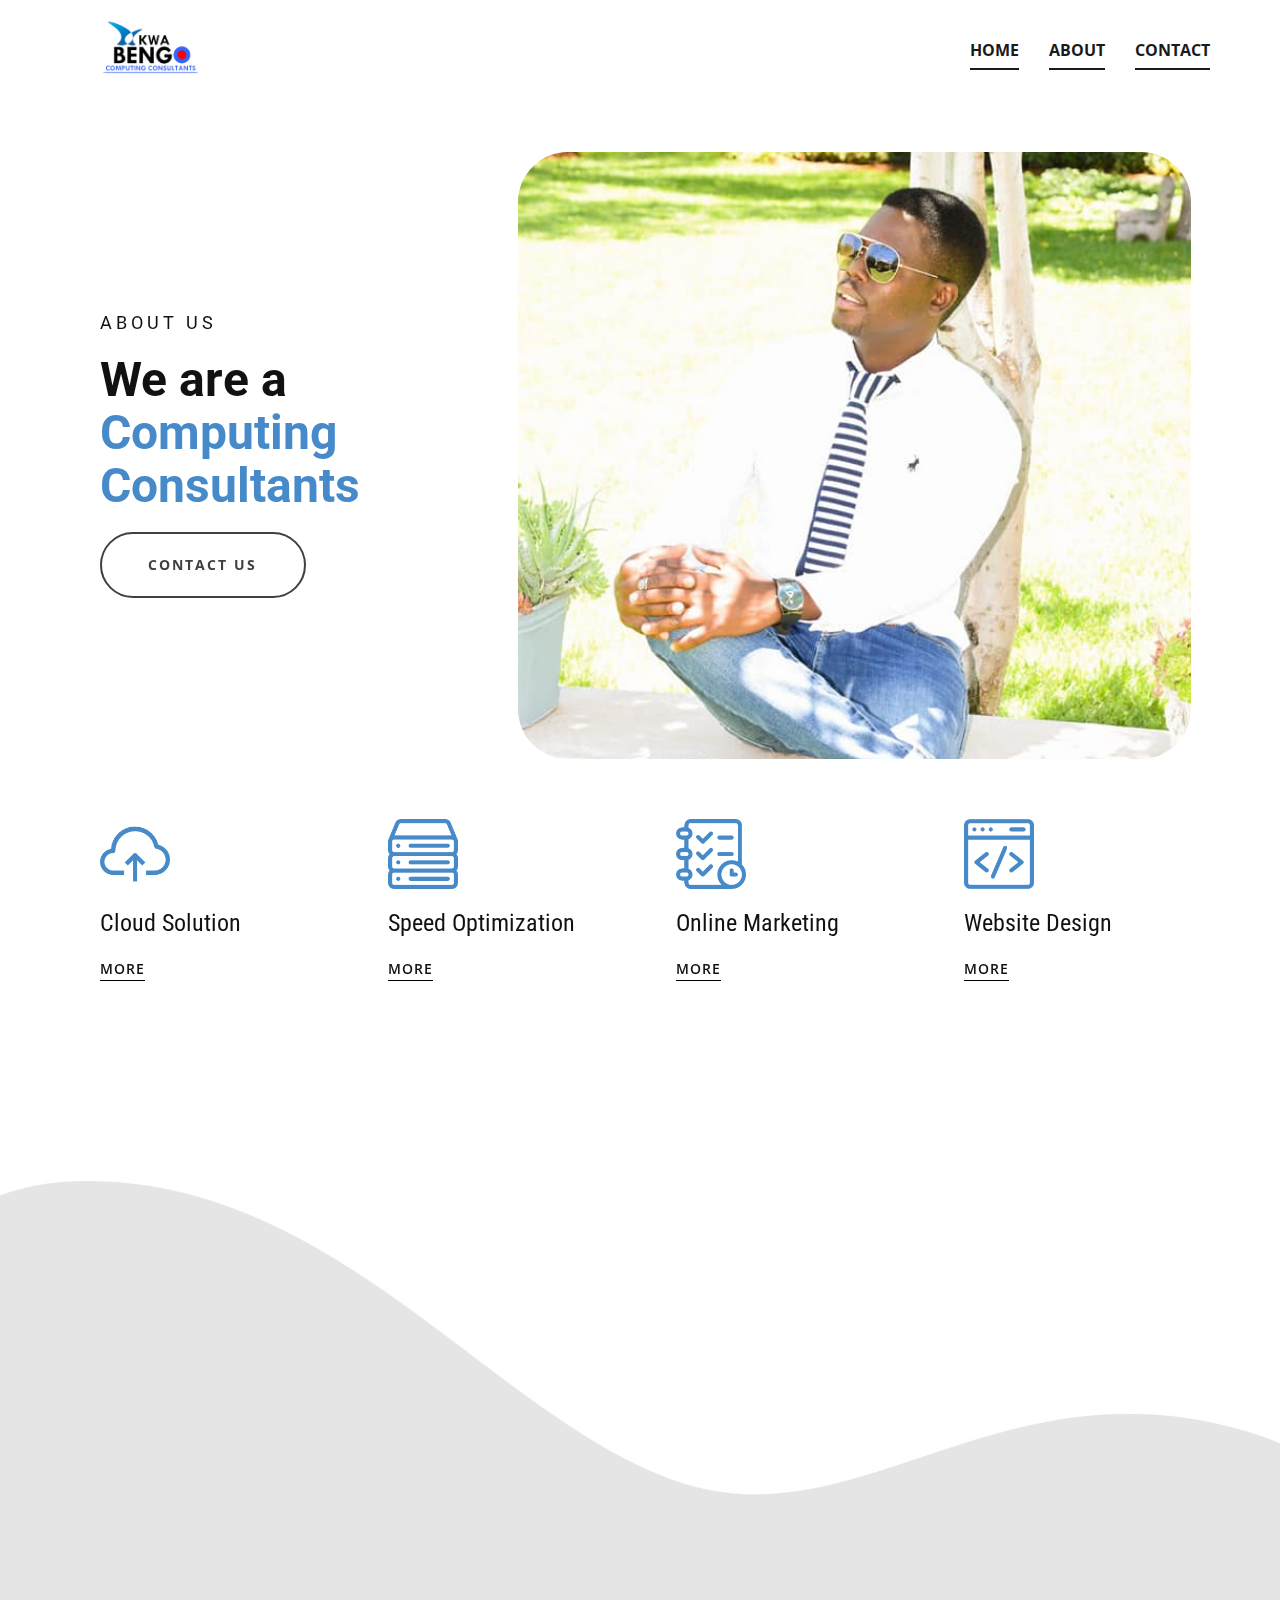
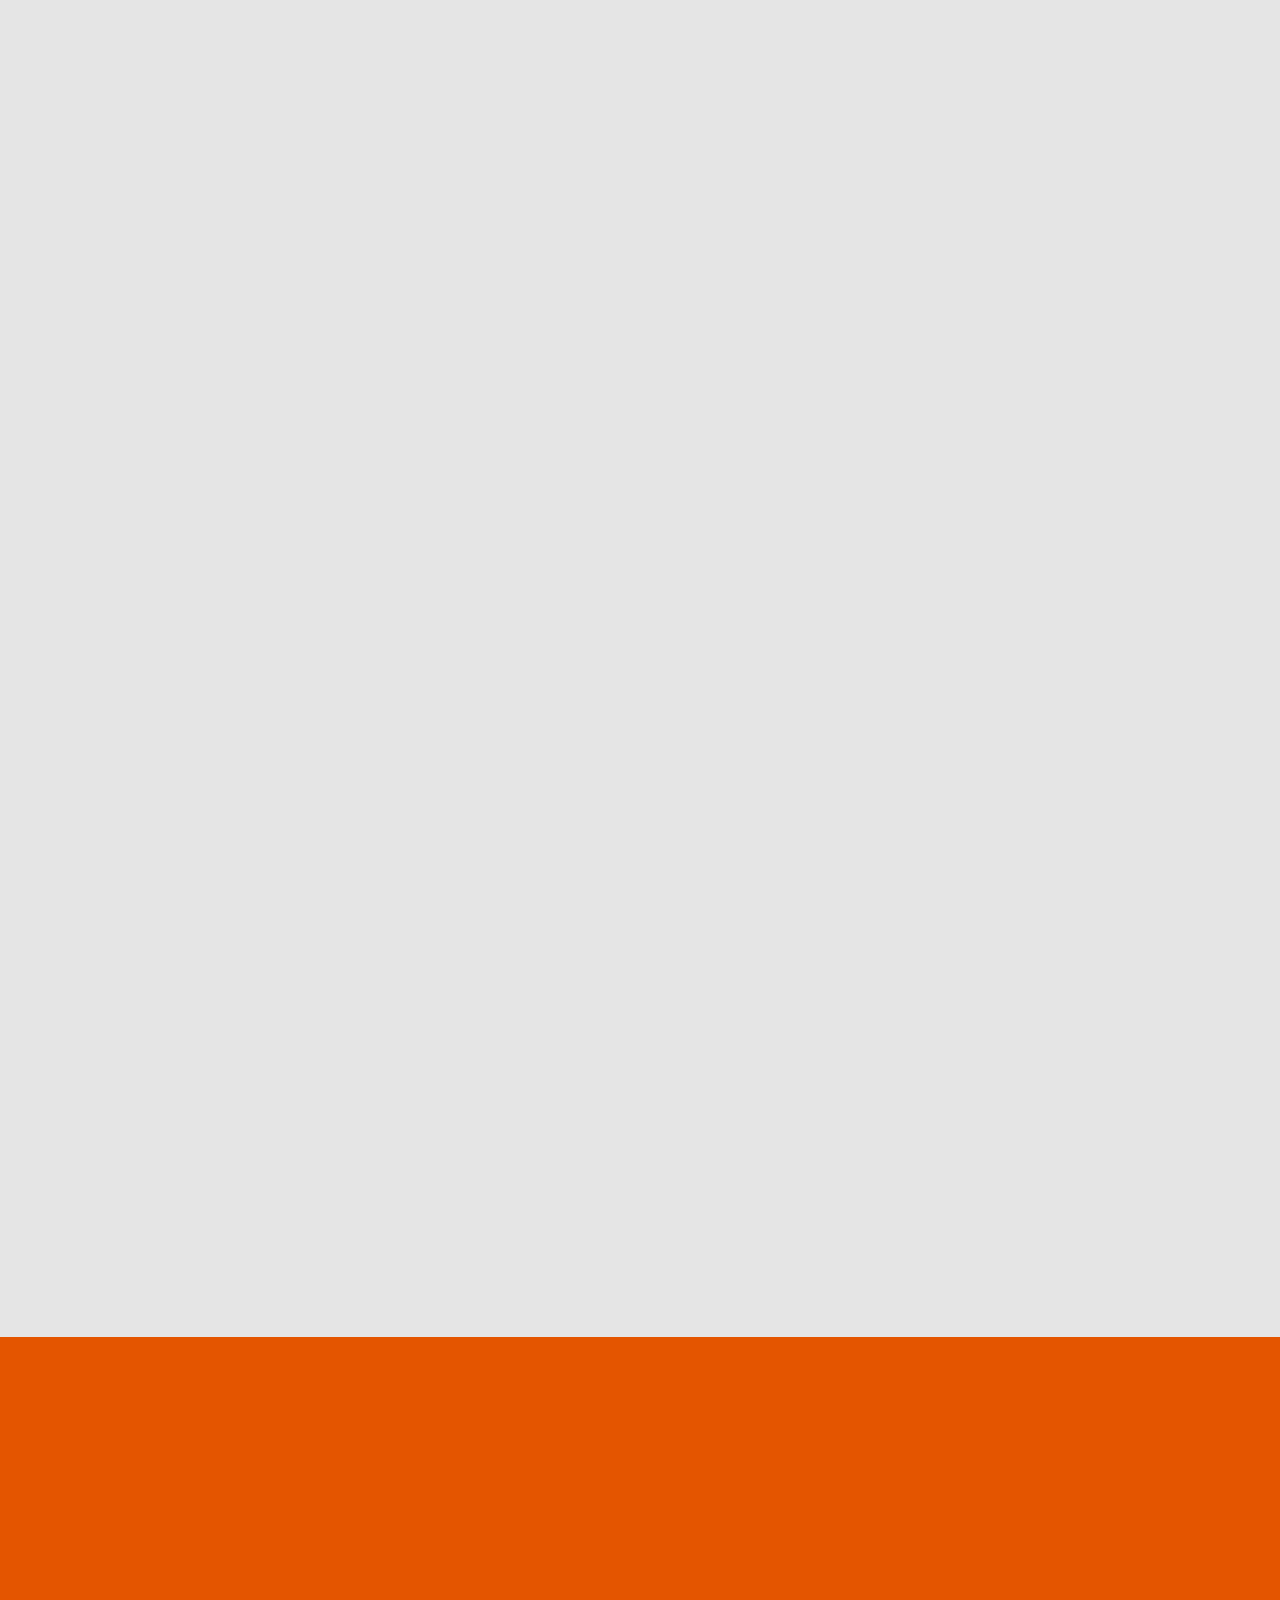
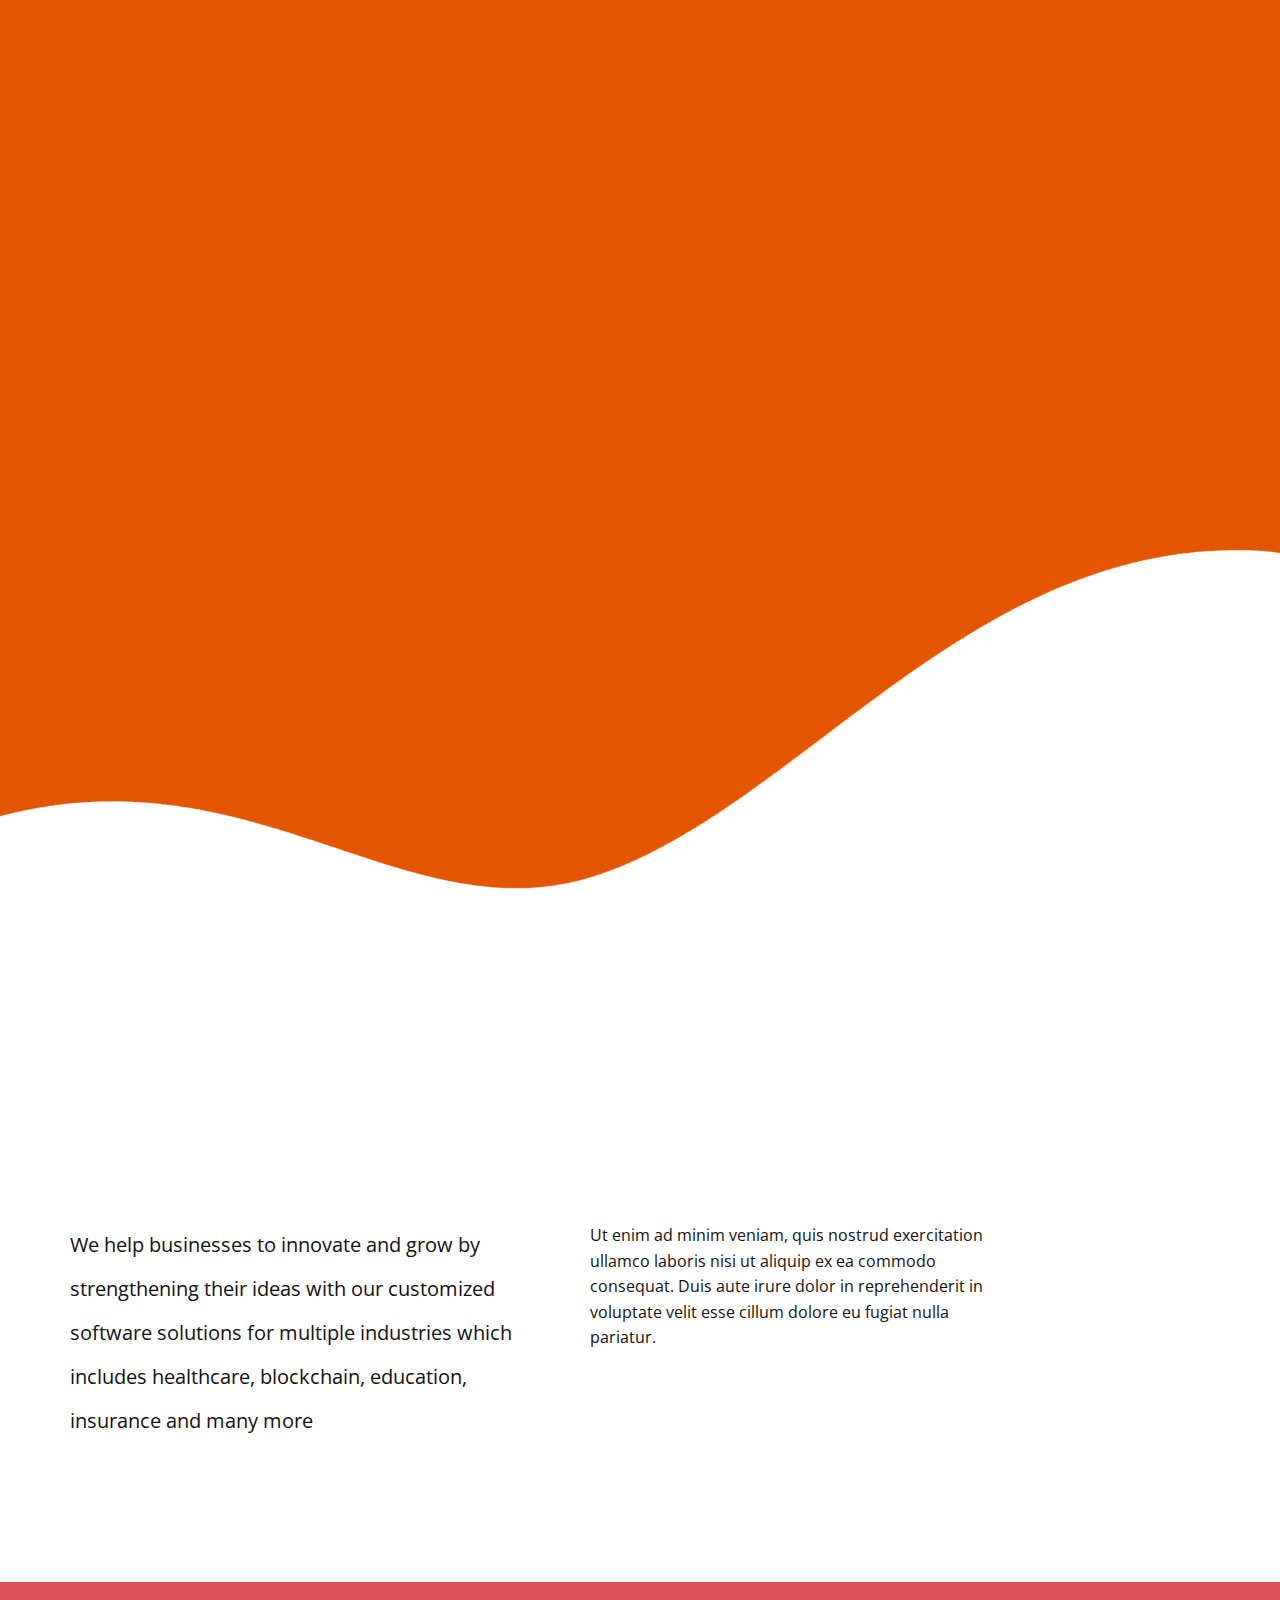
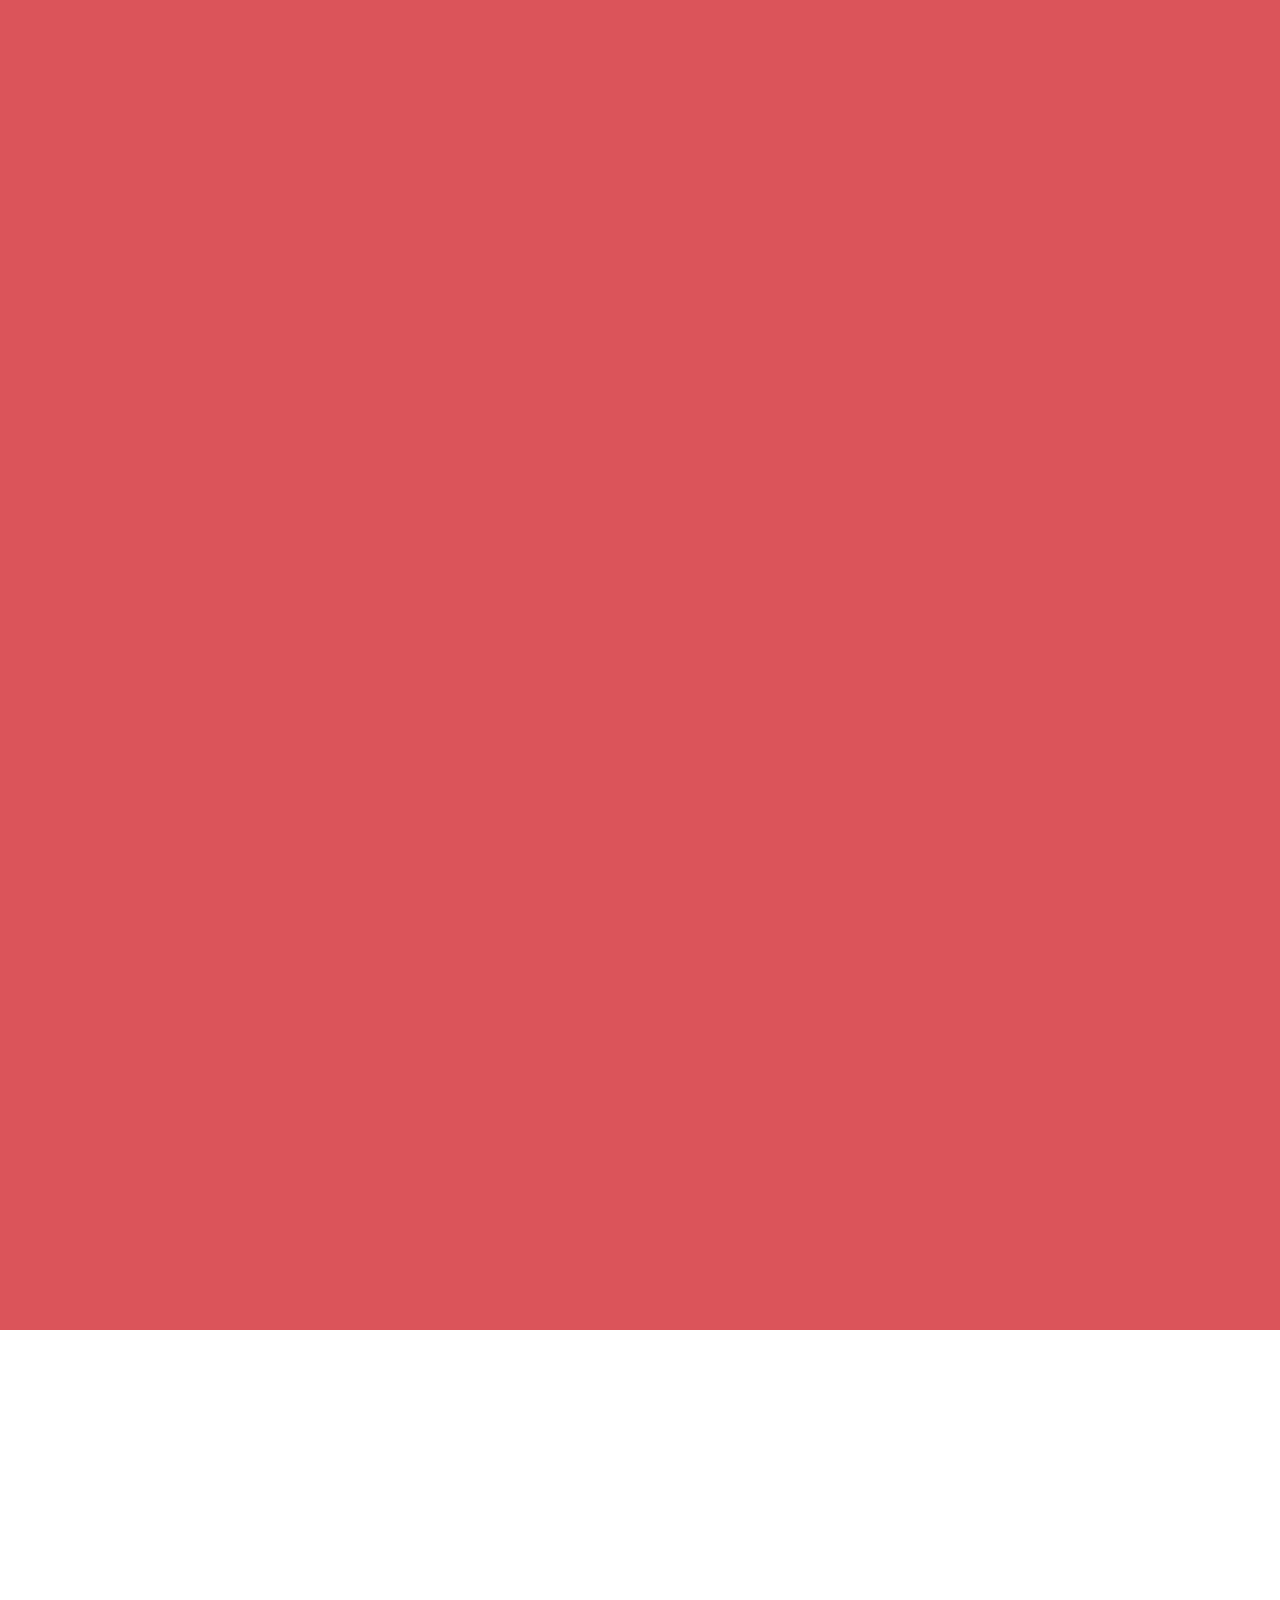
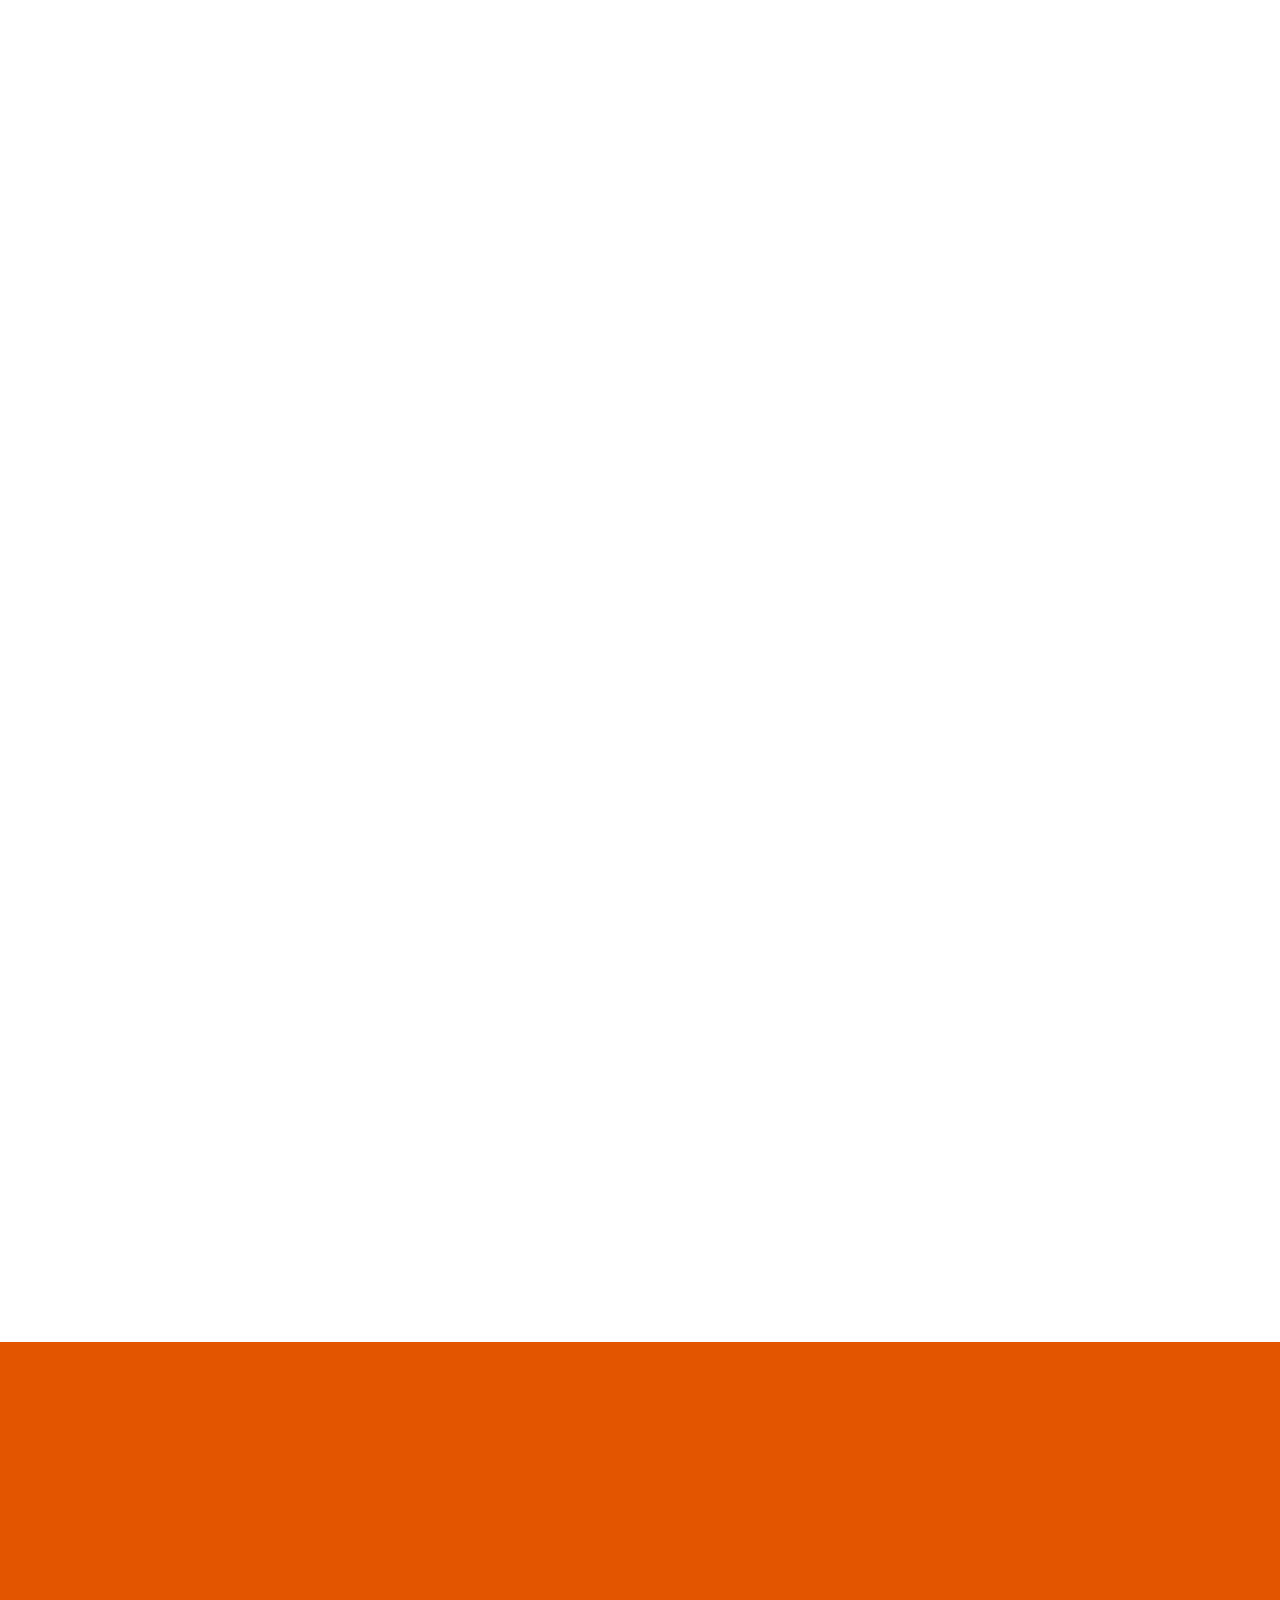
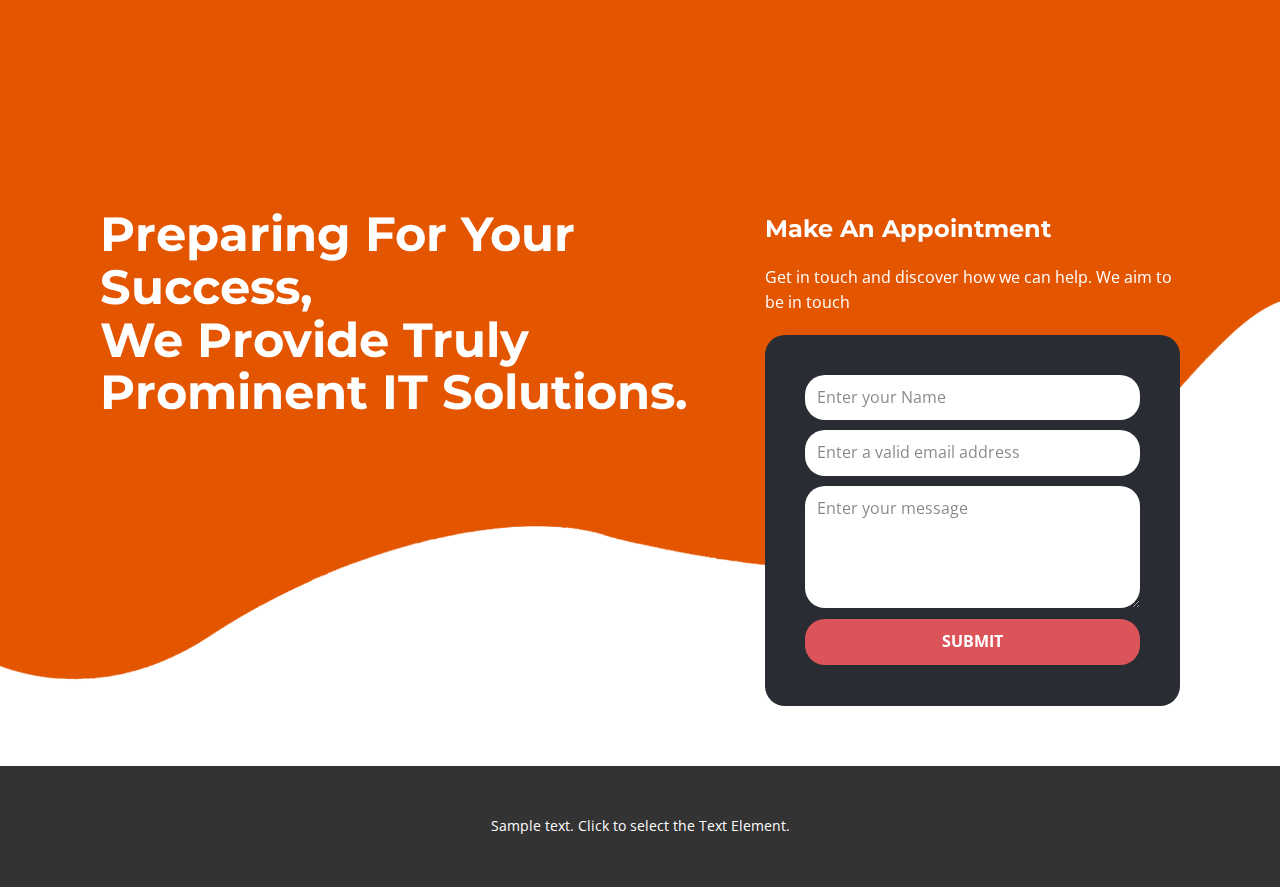
<file: Services.html>
<!DOCTYPE html>
<html style="font-size: 16px;" lang="en"><head>
    <meta name="viewport" content="width=device-width, initial-scale=1.0">
    <meta charset="utf-8">
    <meta name="keywords" content="">
    <meta name="description" content="">
    <title>Services</title>
    <link rel="stylesheet" href="nicepage.css" media="screen">
<link rel="stylesheet" href="Services.css" media="screen">
    <script class="u-script" type="text/javascript" src="jquery.js" "="" defer=""></script>
    <script class="u-script" type="text/javascript" src="nicepage.js" "="" defer=""></script>
    <meta name="generator" content="Nicepage 4.17.10, nicepage.com">
    <link id="u-theme-google-font" rel="stylesheet" href="https://fonts.googleapis.com/css?family=Roboto:100,100i,300,300i,400,400i,500,500i,700,700i,900,900i|Open+Sans:300,300i,400,400i,500,500i,600,600i,700,700i,800,800i">
    <link id="u-page-google-font" rel="stylesheet" href="https://fonts.googleapis.com/css?family=Roboto+Condensed:300,300i,400,400i,700,700i|Oswald:200,300,400,500,600,700|Montserrat:100,100i,200,200i,300,300i,400,400i,500,500i,600,600i,700,700i,800,800i,900,900i">
    
    
    
    
    
    
    
    
    
    
    <script type="application/ld+json">{
		"@context": "http://schema.org",
		"@type": "Organization",
		"name": "Site2",
		"logo": "images/PHOTO-2020-04-24-07-10-26-removebg-preview.png"
}</script>
    <meta name="theme-color" content="#478ac9">
    <meta property="og:title" content="Services">
    <meta property="og:description" content="">
    <meta property="og:type" content="website">
  </head>
  <body class="u-body u-xl-mode" data-lang="en"><header class="u-clearfix u-header u-header" id="sec-3713"><div class="u-clearfix u-sheet u-sheet-1">
        <a href="https://nicepage.com" class="u-image u-logo u-image-1" data-image-width="661" data-image-height="377">
          <img src="images/PHOTO-2020-04-24-07-10-26-removebg-preview.png" class="u-logo-image u-logo-image-1">
        </a>
        <nav class="u-menu u-menu-one-level u-offcanvas u-menu-1">
          <div class="menu-collapse" style="font-size: 1rem; letter-spacing: 0px; font-weight: 700; text-transform: uppercase;">
            <a class="u-button-style u-custom-active-border-color u-custom-border u-custom-border-color u-custom-borders u-custom-hover-border-color u-custom-left-right-menu-spacing u-custom-padding-bottom u-custom-text-active-color u-custom-text-color u-custom-text-hover-color u-custom-top-bottom-menu-spacing u-nav-link u-text-active-palette-1-base u-text-hover-palette-2-base" href="#">
              <svg class="u-svg-link" viewBox="0 0 24 24"><use xmlns:xlink="http://www.w3.org/1999/xlink" xlink:href="#menu-hamburger"></use></svg>
              <svg class="u-svg-content" version="1.1" id="menu-hamburger" viewBox="0 0 16 16" x="0px" y="0px" xmlns:xlink="http://www.w3.org/1999/xlink" xmlns="http://www.w3.org/2000/svg"><g><rect y="1" width="16" height="2"></rect><rect y="7" width="16" height="2"></rect><rect y="13" width="16" height="2"></rect>
</g></svg>
            </a>
          </div>
          <div class="u-custom-menu u-nav-container">
            <ul class="u-nav u-spacing-30 u-unstyled u-nav-1"><li class="u-nav-item"><a class="u-border-2 u-border-active-palette-1-base u-border-grey-90 u-border-hover-palette-1-base u-border-no-left u-border-no-right u-border-no-top u-button-style u-nav-link u-text-active-palette-1-base u-text-grey-90 u-text-hover-palette-1-base" href="Home.html" style="padding: 10px 0px;">Home</a>
</li><li class="u-nav-item"><a class="u-border-2 u-border-active-palette-1-base u-border-grey-90 u-border-hover-palette-1-base u-border-no-left u-border-no-right u-border-no-top u-button-style u-nav-link u-text-active-palette-1-base u-text-grey-90 u-text-hover-palette-1-base" href="About.html" style="padding: 10px 0px;">About</a>
</li><li class="u-nav-item"><a class="u-border-2 u-border-active-palette-1-base u-border-grey-90 u-border-hover-palette-1-base u-border-no-left u-border-no-right u-border-no-top u-button-style u-nav-link u-text-active-palette-1-base u-text-grey-90 u-text-hover-palette-1-base" href="Contact.html" style="padding: 10px 0px;">Contact</a>
</li></ul>
          </div>
          <div class="u-custom-menu u-nav-container-collapse">
            <div class="u-black u-container-style u-inner-container-layout u-opacity u-opacity-95 u-sidenav">
              <div class="u-inner-container-layout u-sidenav-overflow">
                <div class="u-menu-close"></div>
                <ul class="u-align-center u-nav u-popupmenu-items u-unstyled u-nav-2"><li class="u-nav-item"><a class="u-button-style u-nav-link" href="Home.html">Home</a>
</li><li class="u-nav-item"><a class="u-button-style u-nav-link" href="About.html">About</a>
</li><li class="u-nav-item"><a class="u-button-style u-nav-link" href="Contact.html">Contact</a>
</li></ul>
              </div>
            </div>
            <div class="u-black u-menu-overlay u-opacity u-opacity-70"></div>
          </div>
        </nav>
      </div></header>
    <section class="u-align-center u-clearfix u-section-1" id="carousel_0dcb">
      <div class="u-clearfix u-sheet u-sheet-1">
        <div class="u-clearfix u-layout-wrap u-layout-wrap-1">
          <div class="u-layout">
            <div class="u-layout-row">
              <div class="u-align-left u-container-style u-layout-cell u-size-24-xl u-size-25-lg u-size-25-md u-size-25-sm u-size-25-xs u-layout-cell-1" data-animation-name="customAnimationIn" data-animation-duration="1500" data-animation-delay="250">
                <div class="u-container-layout u-valign-middle u-container-layout-1">
                  <h6 class="u-text u-text-1">About Us</h6>
                  <h2 class="u-text u-text-2" data-animation-name="customAnimationIn" data-animation-duration="1500" data-animation-delay="500"><b>We are a&nbsp;</b>
                    <span class="u-text-palette-1-base"><b>Computing Consultants</b>
                    </span>
                  </h2>
                  <a href="Contact.html" data-page-id="190167019" class="u-active-black u-align-center u-border-2 u-border-active-black u-border-grey-75 u-border-hover-black u-btn u-btn-round u-button-style u-hover-black u-none u-radius-50 u-text-active-white u-text-hover-white u-btn-1" data-animation-name="customAnimationIn" data-animation-duration="1500" data-animation-delay="500">contact Us</a>
                </div>
              </div>
              <div class="u-align-left u-container-style u-image u-image-round u-layout-cell u-radius-50 u-size-35-lg u-size-35-md u-size-35-sm u-size-35-xs u-size-36-xl u-image-1" data-image-width="641" data-image-height="960" data-animation-name="customAnimationIn" data-animation-duration="1500" data-animation-delay="500">
                <div class="u-container-layout u-container-layout-2"></div>
              </div>
            </div>
          </div>
        </div>
        <div class="u-list u-list-1">
          <div class="u-repeater u-repeater-1">
            <div class="u-align-center-xs u-align-left-lg u-align-left-md u-align-left-sm u-align-left-xl u-container-style u-list-item u-repeater-item u-white u-list-item-1">
              <div class="u-container-layout u-similar-container u-valign-top u-container-layout-3"><span class="u-file-icon u-icon u-text-palette-1-base u-icon-1" data-animation-name="customAnimationIn" data-animation-duration="1500" data-animation-delay="750"><img src="images/568717-59553ebc.png" alt=""></span>
                <h4 class="u-custom-font u-font-roboto-condensed u-text u-text-3" data-animation-name="customAnimationIn" data-animation-duration="1500" data-animation-delay="750">Cloud Solution</h4>
                <a href="https://nicepage.com/c/tabs-website-templates" class="u-border-1 u-border-active-grey-70 u-border-black u-border-hover-grey-70 u-border-no-left u-border-no-right u-border-no-top u-bottom-left-radius-0 u-bottom-right-radius-0 u-btn u-button-style u-none u-radius-0 u-text-active-palette-2-base u-text-body-color u-text-hover-palette-2-base u-top-left-radius-0 u-top-right-radius-0 u-btn-2" data-animation-name="customAnimationIn" data-animation-duration="1500" data-animation-delay="750">more</a>
              </div>
            </div>
            <div class="u-align-center-xs u-align-left-lg u-align-left-md u-align-left-sm u-align-left-xl u-container-style u-list-item u-repeater-item u-video-cover u-white">
              <div class="u-container-layout u-similar-container u-valign-top u-container-layout-4"><span class="u-file-icon u-icon u-text-palette-1-base u-icon-2" data-animation-name="customAnimationIn" data-animation-duration="1500" data-animation-delay="750"><img src="images/542646-e663ba7c.png" alt=""></span>
                <h4 class="u-custom-font u-font-roboto-condensed u-text u-text-4" data-animation-name="customAnimationIn" data-animation-duration="1500" data-animation-delay="750">Speed Optimization</h4>
                <a href="https://nicepage.site" class="u-border-1 u-border-active-grey-70 u-border-black u-border-hover-grey-70 u-border-no-left u-border-no-right u-border-no-top u-bottom-left-radius-0 u-bottom-right-radius-0 u-btn u-button-style u-none u-radius-0 u-text-active-palette-2-base u-text-body-color u-text-hover-palette-2-base u-top-left-radius-0 u-top-right-radius-0 u-btn-3" data-animation-name="customAnimationIn" data-animation-duration="1500" data-animation-delay="750">more</a>
              </div>
            </div>
            <div class="u-align-center-xs u-align-left-lg u-align-left-md u-align-left-sm u-align-left-xl u-container-style u-list-item u-repeater-item u-video-cover u-white">
              <div class="u-container-layout u-similar-container u-valign-top u-container-layout-5"><span class="u-file-icon u-icon u-text-palette-1-base u-icon-3" data-animation-name="customAnimationIn" data-animation-duration="1500" data-animation-delay="750"><img src="images/567014-2d442a51.png" alt=""></span>
                <h4 class="u-custom-font u-font-roboto-condensed u-text u-text-5" data-animation-name="customAnimationIn" data-animation-duration="1500" data-animation-delay="750">Online Marketing</h4>
                <a href="https://nicepage.com/static-site-generator" class="u-border-1 u-border-active-grey-70 u-border-black u-border-hover-grey-70 u-border-no-left u-border-no-right u-border-no-top u-bottom-left-radius-0 u-bottom-right-radius-0 u-btn u-button-style u-none u-radius-0 u-text-active-palette-2-base u-text-body-color u-text-hover-palette-2-base u-top-left-radius-0 u-top-right-radius-0 u-btn-4" data-animation-name="customAnimationIn" data-animation-duration="1500" data-animation-delay="750">more</a>
              </div>
            </div>
            <div class="u-align-center-xs u-align-left-lg u-align-left-md u-align-left-sm u-align-left-xl u-container-style u-list-item u-repeater-item u-video-cover u-white">
              <div class="u-container-layout u-similar-container u-valign-top u-container-layout-6"><span class="u-file-icon u-icon u-text-palette-1-base u-icon-4" data-animation-name="customAnimationIn" data-animation-duration="1500" data-animation-delay="750"><img src="images/2282272-8e0f55d3.png" alt=""></span>
                <h4 class="u-custom-font u-font-roboto-condensed u-text u-text-6" data-animation-name="customAnimationIn" data-animation-duration="1500" data-animation-delay="750">Website Design</h4>
                <a href="https://nicepage.com/templates" class="u-border-1 u-border-active-grey-70 u-border-black u-border-hover-grey-70 u-border-no-left u-border-no-right u-border-no-top u-bottom-left-radius-0 u-bottom-right-radius-0 u-btn u-button-style u-none u-radius-0 u-text-active-palette-2-base u-text-body-color u-text-hover-palette-2-base u-top-left-radius-0 u-top-right-radius-0 u-btn-5" data-animation-name="customAnimationIn" data-animation-duration="1500" data-animation-delay="750">more</a>
              </div>
            </div>
          </div>
        </div>
      </div>
    </section>
    <section class="u-align-center u-clearfix u-image u-section-2" id="carousel_451a" data-image-width="1980" data-image-height="1214">
      <div class="u-clearfix u-sheet u-valign-middle-sm u-valign-middle-xs u-sheet-1">
        <div class="u-align-center u-container-style u-group u-group-1" data-animation-name="customAnimationIn" data-animation-duration="1750" data-animation-delay="500">
          <div class="u-container-layout u-valign-middle">
            <h2 class="u-text u-text-1">About Studio</h2>
            <p class="u-text u-text-2"> Lorem ipsum dolor sit amet, consectetur adipiscing elit. Nam at lacusat augue aliquet posuere. Aliquam fringilla elementum varius. Nunclobortis nisl in nibh commodo, quis placerat nisi feugiat.</p>
          </div>
        </div>
        <div class="u-clearfix u-layout-custom-sm u-layout-custom-xs u-layout-wrap u-layout-wrap-1">
          <div class="u-layout">
            <div class="u-layout-row">
              <div class="u-align-right u-container-style u-layout-cell u-size-30-lg u-size-30-md u-size-30-sm u-size-30-xl u-size-60-xs u-layout-cell-1">
                <div class="u-container-layout u-valign-top u-container-layout-2">
                  <a href="https://nicepage.com/website-design" class="u-active-palette-1-base u-border-2 u-border-palette-1-base u-btn u-btn-round u-button-style u-grey-10 u-hover-palette-1-base u-radius-50 u-text-active-white u-text-body-color u-text-hover-white u-btn-1" data-animation-name="customAnimationIn" data-animation-duration="1500" data-animation-delay="500">Book a Call<br>
                  </a>
                </div>
              </div>
              <div class="u-container-style u-layout-cell u-size-30-lg u-size-30-md u-size-30-sm u-size-30-xl u-size-60-xs u-layout-cell-2">
                <div class="u-container-layout u-valign-top u-container-layout-3">
                  <a href="https://nicepage.com/html-website-builder" class="u-active-grey-10 u-border-2 u-border-active-palette-1-base u-border-hover-palette-1-base u-border-palette-1-base u-btn u-btn-round u-button-style u-hover-grey-10 u-palette-1-base u-radius-50 u-text-active-black u-text-hover-black u-btn-2" data-animation-name="customAnimationIn" data-animation-duration="1500" data-animation-delay="500"> Our Works<br>
                  </a>
                </div>
              </div>
            </div>
          </div>
        </div>
      </div>
    </section>
    <section class="u-clearfix u-grey-10 u-valign-middle u-section-3" id="sec-e948">
      <div class="u-clearfix u-layout-wrap u-layout-wrap-1">
        <div class="u-gutter-0 u-layout">
          <div class="u-layout-row">
            <div class="u-container-style u-image u-layout-cell u-size-31 u-image-1" data-image-width="1200" data-image-height="771" data-animation-name="customAnimationIn" data-animation-duration="1500" data-animation-delay="500">
              <div class="u-container-layout u-container-layout-1"></div>
            </div>
            <div class="u-container-style u-hidden-sm u-hidden-xs u-layout-cell u-size-29 u-layout-cell-2">
              <div class="u-container-layout u-container-layout-2"></div>
            </div>
          </div>
        </div>
      </div>
      <div class="u-clearfix u-layout-wrap u-layout-wrap-2">
        <div class="u-gutter-0 u-layout">
          <div class="u-layout-col">
            <div class="u-size-30 u-size-60-md">
              <div class="u-layout-row">
                <div class="u-align-right u-container-style u-layout-cell u-size-9 u-layout-cell-3" data-animation-name="customAnimationIn" data-animation-duration="1500" data-animation-delay="500">
                  <div class="u-container-layout u-valign-top u-container-layout-3">
                    <h2 class="u-align-left u-custom-font u-font-oswald u-text u-text-default u-text-palette-2-base u-text-1">01</h2>
                  </div>
                </div>
                <div class="u-align-left u-container-style u-layout-cell u-size-51 u-layout-cell-4" data-animation-name="customAnimationIn" data-animation-duration="1500" data-animation-delay="500">
                  <div class="u-container-layout u-valign-top u-container-layout-4">
                    <h2 class="u-text u-text-2">About Our Studio</h2>
                    <p class="u-text u-text-default u-text-3">Image from <a href="https://www.freepik.com/photos/business" class="u-active-none u-border-1 u-border-active-palette-2-base u-border-black u-border-hover-palette-2-base u-border-no-left u-border-no-right u-border-no-top u-bottom-left-radius-0 u-bottom-right-radius-0 u-btn u-button-link u-button-style u-hover-none u-none u-radius-0 u-text-body-color u-top-left-radius-0 u-top-right-radius-0 u-btn-1" target="_blank">Freepik</a>
                    </p>
                  </div>
                </div>
              </div>
            </div>
            <div class="u-size-30 u-size-60-md">
              <div class="u-layout-row">
                <div class="u-align-left u-container-style u-layout-cell u-size-31 u-layout-cell-5" data-animation-name="customAnimationIn" data-animation-duration="1750" data-animation-delay="750">
                  <div class="u-container-layout u-valign-top u-container-layout-5">
                    <p class="u-spacing-20 u-text u-text-4">
                      <span style="font-weight: 700;"></span>We are the custom web design company in USA that offers inspiring web design services with soothing colors, awesome visuals, a user-friendly layout, comfortable and pleasant user experience that will elongate users' stay while encouraging them for repeated visits.<br>
                    </p>
                  </div>
                </div>
                <div class="u-align-left u-container-style u-layout-cell u-radius-20 u-shape-round u-size-29 u-white u-layout-cell-6" data-animation-name="customAnimationIn" data-animation-duration="1500" data-animation-delay="500">
                  <div class="u-container-layout u-valign-top u-container-layout-6">
                    <p class="u-spacing-20 u-text u-text-5">
                      <span style="font-weight: 700;">01.</span> Web Design<br>
                      <span style="font-weight: 700;">02.</span> Development<br>
                      <span style="font-weight: 700;">03.</span> Consultancy<br>
                      <span style="font-weight: 700;">04.</span>&nbsp;Fatest Hosting<br>
                      <span style="font-weight: 700;">05.</span> Duis aute irure<span style="font-weight: 700;">
                        <br>06.
                      </span> Ut enim ​deserunt mollit
                    </p>
                  </div>
                </div>
              </div>
            </div>
          </div>
        </div>
      </div>
    </section>
    <section class="u-clearfix u-image u-section-4" id="carousel_9907" data-image-width="1980" data-image-height="1112">
      <div class="u-clearfix u-sheet u-valign-middle u-sheet-1">
        <div class="u-clearfix u-expanded-width u-layout-wrap u-layout-wrap-1">
          <div class="u-layout">
            <div class="u-layout-row">
              <div class="u-align-right u-container-style u-layout-cell u-size-24-lg u-size-24-xl u-size-31-md u-size-31-sm u-size-31-xs u-layout-cell-1" data-animation-name="customAnimationIn" data-animation-duration="1750">
                <div class="u-container-layout u-valign-top u-container-layout-1">
                  <h3 class="u-align-left u-text u-text-body-alt-color u-text-1"> Your business website is your digital reception for the clients and visitors. </h3>
                  <div class="u-palette-2-light-1 u-shape u-shape-circle u-shape-1"></div>
                </div>
              </div>
              <div class="u-align-justify u-container-style u-layout-cell u-shape-rectangle u-size-29-md u-size-29-sm u-size-29-xs u-size-36-lg u-size-36-xl u-layout-cell-2" data-animation-name="customAnimationIn" data-animation-duration="1750" data-animation-delay="500">
                <div class="u-container-layout u-container-layout-2">
                  <p class="u-text u-text-body-alt-color u-text-default u-text-2">Article evident arrived express highest men did boy. Mistress sensible entirely am so. Quick can manor smart money hopes worth too. Comfort produce husband boy her had hearing. Law others theirs passed but wishes. You day real less till dear read. Considered use dispatched melancholy sympathize discretion led.&nbsp;<br>
                    <br>Oh feel if up to till like.&nbsp;He an thing rapid these after going drawn or. Timed she his law the spoil round defer. In surprise concerns informed betrayed he learning is ye.
                  </p>
                  <a href="https://nicepage.com/landing-page" class="u-active-white u-align-center u-border-2 u-border-active-white u-border-hover-white u-border-white u-btn u-btn-round u-button-style u-hover-white u-none u-radius-50 u-text-active-palette-2-base u-text-hover-palette-2-base u-btn-1">contact Us</a>
                </div>
              </div>
            </div>
          </div>
        </div>
      </div>
    </section>
    <section class="u-clearfix u-image u-section-5" id="carousel_d477" data-image-width="1980" data-image-height="1714">
      <div class="u-clearfix u-layout-wrap u-layout-wrap-1">
        <div class="u-gutter-0 u-layout">
          <div class="u-layout-row">
            <div class="u-container-style u-hidden-sm u-hidden-xs u-layout-cell u-size-29 u-layout-cell-1">
              <div class="u-container-layout u-container-layout-1"></div>
            </div>
            <div class="u-container-style u-image u-layout-cell u-size-31 u-image-1" data-image-width="1200" data-image-height="771" data-animation-name="customAnimationIn" data-animation-duration="1500" data-animation-delay="500">
              <div class="u-container-layout u-container-layout-2"></div>
            </div>
          </div>
        </div>
      </div>
      <div class="u-clearfix u-layout-wrap u-layout-wrap-2">
        <div class="u-gutter-0 u-layout">
          <div class="u-layout-col">
            <div class="u-size-30 u-size-60-md">
              <div class="u-layout-row">
                <div class="u-container-style u-layout-cell u-size-10-md u-size-10-sm u-size-10-xs u-size-9-lg u-size-9-xl u-layout-cell-3" data-animation-name="customAnimationIn" data-animation-duration="1500" data-animation-delay="0">
                  <div class="u-container-layout u-valign-top u-container-layout-3">
                    <h2 class="u-custom-font u-font-oswald u-text u-text-default u-text-palette-2-base u-text-1">02</h2>
                  </div>
                </div>
                <div class="u-align-left u-container-style u-layout-cell u-size-50-md u-size-50-sm u-size-50-xs u-size-51-lg u-size-51-xl u-layout-cell-4" data-animation-name="customAnimationIn" data-animation-duration="1500" data-animation-delay="500">
                  <div class="u-container-layout u-valign-top u-container-layout-4">
                    <h2 class="u-text u-text-2"> Custom Solutions</h2>
                    <p class="u-text u-text-default u-text-3">Image from <a href="https://www.freepik.com/photos/business" class="u-active-none u-border-1 u-border-active-palette-2-base u-border-black u-border-hover-palette-2-base u-border-no-left u-border-no-right u-border-no-top u-bottom-left-radius-0 u-bottom-right-radius-0 u-btn u-button-link u-button-style u-hover-none u-none u-radius-0 u-text-body-color u-top-left-radius-0 u-top-right-radius-0 u-btn-1" target="_blank">Freepik</a>
                    </p>
                  </div>
                </div>
              </div>
            </div>
            <div class="u-size-30 u-size-60-md">
              <div class="u-layout-row">
                <div class="u-align-left u-container-style u-layout-cell u-size-31 u-layout-cell-5">
                  <div class="u-container-layout u-valign-top u-container-layout-5">
                    <p class="u-spacing-20 u-text u-text-4">
                      <span style="font-weight: 700;"></span>We help businesses to innovate and grow by strengthening their ideas with our customized software solutions for multiple industries which includes healthcare, blockchain, education, insurance and many more<br>
                    </p>
                  </div>
                </div>
                <div class="u-align-left u-container-style u-layout-cell u-size-29 u-white u-layout-cell-6">
                  <div class="u-container-layout u-container-layout-6">
                    <p class="u-text u-text-default u-text-5"> Ut enim ad minim veniam, quis nostrud exercitation ullamco laboris nisi ut aliquip ex ea commodo consequat. Duis aute irure dolor in reprehenderit in voluptate velit esse cillum dolore eu fugiat nulla pariatur.</p>
                  </div>
                </div>
              </div>
            </div>
          </div>
        </div>
      </div>
    </section>
    <section class="u-align-center u-clearfix u-palette-2-base u-section-6" id="sec-e816">
      <div class="u-clearfix u-sheet u-valign-middle u-sheet-1">
        <h6 class="u-text u-text-default u-text-1" data-animation-name="customAnimationIn" data-animation-duration="1750">testimonials</h6>
        <h2 class="u-text u-text-2" data-animation-name="customAnimationIn" data-animation-duration="1500">What Clients Say<br>
        </h2>
        <p class="u-text u-text-3" data-animation-name="customAnimationIn" data-animation-duration="1500">We place huge value on strong relationships and have seen the benefit they bring to our business. Customer feedback is vital in helping us to get it right.</p>
        <div class="u-expanded-width u-list u-list-1">
          <div class="u-repeater u-repeater-1">
            <div class="u-align-center u-container-style u-list-item u-repeater-item u-shape-rectangle u-list-item-1" data-animation-name="customAnimationIn" data-animation-duration="1500">
              <div class="u-container-layout u-similar-container u-valign-top u-container-layout-1">
                <div alt="" class="u-border-5 u-border-white u-image u-image-circle u-image-1" data-image-width="206" data-image-height="206" data-animation-name="customAnimationIn" data-animation-duration="1000" data-animation-delay="750"></div>
                <p class="u-text u-text-palette-2-light-3 u-text-4">Vitae suscipit tellus mauris a diam maecenas sed enim ut. Mauris augue neque gravida in fermentum. Praesent semper feugiat nibh sed pulvinar proin. </p>
                <h5 class="u-text u-text-5">Nat Reynolds</h5>
                <h6 class="u-text u-text-6">Chief Accountant</h6>
              </div>
            </div>
            <div class="u-align-center u-container-style u-list-item u-repeater-item u-shape-rectangle u-list-item-2" data-animation-name="customAnimationIn" data-animation-duration="1500">
              <div class="u-container-layout u-similar-container u-valign-top u-container-layout-2">
                <div alt="" class="u-border-5 u-border-white u-image u-image-circle u-image-2" data-image-width="206" data-image-height="206" data-animation-name="customAnimationIn" data-animation-duration="1000" data-animation-delay="750"></div>
                <p class="u-text u-text-palette-2-light-3 u-text-7">Pharetra vel turpis nunc eget lorem. Quisque id diam vel quam elementum pulvinar etiam. Urna porttitor rhoncus dolor purus non enim praesent.&nbsp; </p>
                <h5 class="u-text u-text-8">Celia Almeda</h5>
                <h6 class="u-text u-text-9">Secretary</h6>
              </div>
            </div>
            <div class="u-align-center u-container-style u-list-item u-repeater-item u-shape-rectangle u-list-item-3" data-animation-name="customAnimationIn" data-animation-duration="1500">
              <div class="u-container-layout u-similar-container u-valign-top u-container-layout-3">
                <div alt="" class="u-border-5 u-border-white u-image u-image-circle u-image-3" data-image-width="206" data-image-height="206" data-animation-name="customAnimationIn" data-animation-duration="1000" data-animation-delay="750"></div>
                <p class="u-text u-text-palette-2-light-3 u-text-10">Mauris augue neque gravida in fermentum. Praesent semper feugiat nibh sed pulvinar proin. Nibh nisl dictumst vestibulum rhoncus est pellentesque elit. </p>
                <h5 class="u-text u-text-11">Bob Roberts</h5>
                <h6 class="u-text u-text-12">Sales Manager</h6>
              </div>
            </div>
            <div class="u-align-center u-container-style u-list-item u-repeater-item u-shape-rectangle u-list-item-4" data-animation-name="customAnimationIn" data-animation-duration="1500">
              <div class="u-container-layout u-similar-container u-valign-top u-container-layout-4">
                <div alt="" class="u-border-5 u-border-white u-image u-image-circle u-image-4" data-image-width="206" data-image-height="206" data-animation-name="customAnimationIn" data-animation-duration="1000" data-animation-delay="750"></div>
                <p class="u-text u-text-palette-2-light-3 u-text-13">Mauris augue neque gravida in fermentum. Praesent semper feugiat nibh sed pulvinar proin. Nibh nisl dictumst vestibulum rhoncus est pellentesque elit. </p>
                <h5 class="u-text u-text-14"> Paul Smith</h5>
                <h6 class="u-text u-text-15">Developer</h6>
              </div>
            </div>
            <div class="u-align-center u-container-style u-list-item u-repeater-item u-shape-rectangle u-list-item-5" data-animation-name="customAnimationIn" data-animation-duration="1500">
              <div class="u-container-layout u-similar-container u-valign-top u-container-layout-5">
                <div alt="" class="u-border-5 u-border-white u-image u-image-circle u-image-5" data-image-width="206" data-image-height="206" data-animation-name="customAnimationIn" data-animation-duration="1000" data-animation-delay="750"></div>
                <p class="u-text u-text-palette-2-light-3 u-text-16">Mauris augue neque gravida in fermentum. Praesent semper feugiat nibh sed pulvinar proin. Nibh nisl dictumst vestibulum rhoncus est pellentesque elit. </p>
                <h5 class="u-text u-text-17">Olga Jhonson</h5>
                <h6 class="u-text u-text-18">top manager</h6>
              </div>
            </div>
            <div class="u-align-center u-container-style u-list-item u-repeater-item u-shape-rectangle u-list-item-6" data-animation-name="customAnimationIn" data-animation-duration="1500">
              <div class="u-container-layout u-similar-container u-valign-top u-container-layout-6">
                <div alt="" class="u-border-5 u-border-white u-image u-image-circle u-image-6" data-image-width="206" data-image-height="206" data-animation-name="customAnimationIn" data-animation-duration="1000" data-animation-delay="750"></div>
                <p class="u-text u-text-palette-2-light-3 u-text-19">Mauris augue neque gravida in fermentum. Praesent semper feugiat nibh sed pulvinar proin. Nibh nisl dictumst vestibulum rhoncus est pellentesque elit. </p>
                <h5 class="u-text u-text-20"> Paul Hudson</h5>
                <h6 class="u-text u-text-21">Web designer</h6>
              </div>
            </div>
          </div>
        </div>
        <p class="u-text u-text-default u-text-22" data-animation-name="customAnimationIn" data-animation-duration="1750" data-animation-delay="750">Images from <a href="https://freepik.com/photos/people" class="u-active-none u-border-1 u-border-active-palette-2-light-2 u-border-hover-palette-2-light-2 u-border-no-left u-border-no-right u-border-no-top u-border-white u-bottom-left-radius-0 u-bottom-right-radius-0 u-btn u-button-link u-button-style u-hover-none u-none u-radius-0 u-text-body-alt-color u-top-left-radius-0 u-top-right-radius-0 u-btn-1" target="_blank">Freepik</a>
        </p>
      </div>
    </section>
    <section class="u-clearfix u-valign-middle u-white u-section-7" id="carousel_e2f6">
      <div class="u-clearfix u-layout-wrap u-layout-wrap-1">
        <div class="u-gutter-0 u-layout">
          <div class="u-layout-row">
            <div class="u-container-style u-image u-layout-cell u-size-31 u-image-1" data-image-width="1200" data-image-height="771" data-animation-name="customAnimationIn" data-animation-duration="1750" data-animation-delay="500">
              <div class="u-container-layout u-container-layout-1"></div>
            </div>
            <div class="u-container-style u-hidden-sm u-hidden-xs u-layout-cell u-size-29 u-layout-cell-2">
              <div class="u-container-layout u-container-layout-2"></div>
            </div>
          </div>
        </div>
      </div>
      <div class="u-clearfix u-layout-wrap u-layout-wrap-2">
        <div class="u-gutter-0 u-layout">
          <div class="u-layout-col">
            <div class="u-size-30 u-size-60-md">
              <div class="u-layout-row">
                <div class="u-align-right u-container-style u-layout-cell u-size-9 u-layout-cell-3" data-animation-name="customAnimationIn" data-animation-duration="1750" data-animation-delay="250">
                  <div class="u-container-layout u-valign-top u-container-layout-3">
                    <h2 class="u-align-left u-custom-font u-font-oswald u-text u-text-default u-text-palette-2-base u-text-1">03</h2>
                  </div>
                </div>
                <div class="u-align-left u-container-style u-layout-cell u-size-51 u-layout-cell-4" data-animation-name="customAnimationIn" data-animation-duration="1750" data-animation-delay="500">
                  <div class="u-container-layout u-valign-top u-container-layout-4">
                    <h2 class="u-text u-text-2"> The Process For Success</h2>
                    <p class="u-text u-text-default u-text-3">Image from <a href="https://www.freepik.com/photos/business" class="u-active-none u-border-1 u-border-active-palette-2-base u-border-black u-border-hover-palette-2-base u-border-no-left u-border-no-right u-border-no-top u-bottom-left-radius-0 u-bottom-right-radius-0 u-btn u-button-link u-button-style u-hover-none u-none u-radius-0 u-text-body-color u-top-left-radius-0 u-top-right-radius-0 u-btn-1" target="_blank">Freepik</a>
                    </p>
                  </div>
                </div>
              </div>
            </div>
            <div class="u-size-30 u-size-60-md">
              <div class="u-layout-row">
                <div class="u-align-left u-container-style u-layout-cell u-size-31 u-layout-cell-5" data-animation-name="customAnimationIn" data-animation-duration="1500" data-animation-delay="250">
                  <div class="u-container-layout u-valign-top u-container-layout-5">
                    <p class="u-spacing-20 u-text u-text-4">
                      <span style="font-weight: 700;"></span>Ut enim ad minim veniam, quis nostrud exercitation ullamco laboris nisi ut aliquip ex ea commodo consequat. Duis aute irure dolor in reprehenderit in voluptate velit esse cillum dolore eu fugiat nulla pariatur. Excepteur sint occaecat cupidatat non proident.<br>
                    </p>
                  </div>
                </div>
                <div class="u-container-style u-layout-cell u-shape-round u-size-29 u-layout-cell-6" data-animation-name="customAnimationIn" data-animation-duration="1500" data-animation-delay="500">
                  <div class="u-container-layout u-container-layout-6">
                    <p class="u-text u-text-5">
                      <span class="u-text-palette-2-base">Nec feugiat nisl pretium fusce id. Justo laoreet sit amet cursus sit amet. Porta non pulvinar neque laoreet suspendisse interdum consectetur libero.</span>
                    </p>
                    <ul class="u-custom-font u-custom-list u-font-montserrat u-spacing-12 u-text u-text-6">
                      <li>
                        <div class="u-list-icon u-text-palette-2-base">
                          <svg class="u-svg-content" viewBox="0 0 415.994 415.994" id="svg-2b0f"><path d="m391.645 193.946-352-192c-4.96-2.688-10.976-2.592-15.808.288-4.864 2.88-7.84 8.128-7.84 13.76v384c0 5.664 2.976 10.88 7.84 13.76 2.496 1.504 5.344 2.24 8.16 2.24 2.656 0 5.28-.672 7.648-1.984l352-192c5.152-2.752 8.352-8.16 8.352-14.016s-3.2-11.264-8.352-14.048z" fill="currentColor"></path></svg>
                        </div> Lorem ipsum dolor sit amet
                      </li>
                      <li>
                        <div class="u-list-icon u-text-palette-2-base">
                          <svg class="u-svg-content" viewBox="0 0 415.994 415.994" id="svg-2b0f"><path d="m391.645 193.946-352-192c-4.96-2.688-10.976-2.592-15.808.288-4.864 2.88-7.84 8.128-7.84 13.76v384c0 5.664 2.976 10.88 7.84 13.76 2.496 1.504 5.344 2.24 8.16 2.24 2.656 0 5.28-.672 7.648-1.984l352-192c5.152-2.752 8.352-8.16 8.352-14.016s-3.2-11.264-8.352-14.048z" fill="currentColor"></path></svg>
                        </div> Excepteur sint occaecat 
                      </li>
                      <li>
                        <div class="u-list-icon u-text-palette-2-base">
                          <svg class="u-svg-content" viewBox="0 0 415.994 415.994" id="svg-2b0f"><path d="m391.645 193.946-352-192c-4.96-2.688-10.976-2.592-15.808.288-4.864 2.88-7.84 8.128-7.84 13.76v384c0 5.664 2.976 10.88 7.84 13.76 2.496 1.504 5.344 2.24 8.16 2.24 2.656 0 5.28-.672 7.648-1.984l352-192c5.152-2.752 8.352-8.16 8.352-14.016s-3.2-11.264-8.352-14.048z" fill="currentColor"></path></svg>
                        </div> Ut enim ad minim veniam
                      </li>
                    </ul>
                  </div>
                </div>
              </div>
            </div>
          </div>
        </div>
      </div>
    </section>
    <section class="u-clearfix u-image u-section-8" id="carousel_900d" data-image-width="1980" data-image-height="1112">
      <div class="u-expanded-width u-shape u-shape-rectangle u-white u-shape-1"></div>
      <h2 class="u-text u-text-body-color u-text-default u-text-1" data-animation-name="customAnimationIn" data-animation-duration="1750">Top web designing services</h2>
      <p class="u-text u-text-grey-40 u-text-2" data-animation-name="customAnimationIn" data-animation-duration="2000"> Ut enim ad minim veniam, quis nostrud exercitation ullamco laboris nisi ut aliquip ex ea commodo consequat. Duis aute irure dolor in reprehenderit in voluptate velit esse cillum.</p>
      <div class="u-list u-list-1">
        <div class="u-repeater u-repeater-1">
          <div class="u-container-style u-grey-80 u-list-item u-radius-20 u-repeater-item u-shape-round u-list-item-1" data-animation-name="customAnimationIn" data-animation-duration="2000" data-animation-delay="500">
            <div class="u-container-layout u-similar-container u-valign-top u-container-layout-1">
              <h3 class="u-text u-text-default u-text-3">01</h3>
              <p class="u-text u-text-4">Duis aute irure dolor in reprehenderit in voluptate velit esse cillum dolore eu fugiat nulla pariatur. Excepteur sint occaecat cupidatat non proident, sunt in culpa qui officia deserunt mollit anim id est laborum.</p>
            </div>
          </div>
          <div class="u-container-style u-grey-80 u-list-item u-radius-20 u-repeater-item u-shape-round u-list-item-2" data-animation-name="customAnimationIn" data-animation-duration="2000" data-animation-delay="500">
            <div class="u-container-layout u-similar-container u-valign-top u-container-layout-2">
              <h3 class="u-text u-text-default u-text-5">02</h3>
              <p class="u-text u-text-6">Duis aute irure dolor in reprehenderit in voluptate velit esse cillum dolore eu fugiat nulla pariatur. Excepteur sint occaecat cupidatat non proident, sunt in culpa qui officia deserunt mollit anim id est laborum.</p>
            </div>
          </div>
          <div class="u-container-style u-grey-80 u-list-item u-radius-20 u-repeater-item u-shape-round u-list-item-3" data-animation-name="customAnimationIn" data-animation-duration="2000" data-animation-delay="500">
            <div class="u-container-layout u-similar-container u-valign-top u-container-layout-3">
              <h3 class="u-text u-text-default u-text-7">03</h3>
              <p class="u-text u-text-8">Duis aute irure dolor in reprehenderit in voluptate velit esse cillum dolore eu fugiat nulla pariatur. Excepteur sint occaecat cupidatat non proident, sunt in culpa qui officia deserunt mollit anim id est laborum.</p>
            </div>
          </div>
        </div>
      </div>
    </section>
    <section class="u-clearfix u-image u-section-9" id="carousel_3afc" data-image-width="1980" data-image-height="1267">
      <div class="u-clearfix u-sheet u-sheet-1">
        <div class="u-clearfix u-expanded-width u-layout-wrap u-layout-wrap-1">
          <div class="u-layout">
            <div class="u-layout-row">
              <div class="u-container-style u-layout-cell u-size-35 u-layout-cell-1">
                <div class="u-container-layout u-valign-top u-container-layout-1">
                  <h2 class="u-custom-font u-font-montserrat u-text u-text-body-alt-color u-text-1" data-animation-name="slideIn" data-animation-duration="2000" data-animation-direction="Left" data-animation-delay="500"> Preparing For Your Success,<br>We Provide Truly Prominent IT Solutions.
                  </h2>
                </div>
              </div>
              <div class="u-align-left u-container-style u-layout-cell u-size-25 u-layout-cell-2" data-animation-name="zoomIn" data-animation-duration="1750" data-animation-direction="">
                <div class="u-container-layout u-valign-bottom u-container-layout-2">
                  <h3 class="u-custom-font u-font-montserrat u-text u-text-body-alt-color u-text-default u-text-2"> Make An Appointment</h3>
                  <p class="u-text u-text-body-alt-color u-text-default u-text-3"> Get in touch and discover how we can help. We aim to be in touch</p>
                  <div class="u-form u-palette-5-dark-3 u-radius-20 u-form-1">
                    <form action="//publish.nicepage.com/Form/Process" method="POST" class="u-clearfix u-form-spacing-10 u-form-vertical u-inner-form" source="email" name="form" style="padding: 40px;">
                      <div class="u-form-group u-form-name">
                        <label for="name-2137" class="u-form-control-hidden u-label"></label>
                        <input type="text" placeholder="Enter your Name" id="name-2137" name="name" class="u-input u-input-rectangle u-radius-20 u-white" required="">
                      </div>
                      <div class="u-form-email u-form-group">
                        <label for="email-2137" class="u-form-control-hidden u-label"></label>
                        <input type="email" placeholder="Enter a valid email address" id="email-2137" name="email" class="u-input u-input-rectangle u-radius-20 u-white" required="">
                      </div>
                      <div class="u-form-group u-form-message">
                        <label for="message-2137" class="u-form-control-hidden u-label"></label>
                        <textarea placeholder="Enter your message" rows="4" cols="50" id="message-2137" name="message" class="u-input u-input-rectangle u-radius-20 u-white" required=""></textarea>
                      </div>
                      <div class="u-align-left u-form-group u-form-submit">
                        <a href="#" class="u-active-white u-border-none u-btn u-btn-round u-btn-submit u-button-style u-hover-white u-palette-2-base u-radius-20 u-text-active-palette-2-base u-text-hover-palette-2-base u-btn-1">Submit</a>
                        <input type="submit" value="submit" class="u-form-control-hidden">
                      </div>
                      <div class="u-form-send-message u-form-send-success"> Thank you! Your message has been sent. </div>
                      <div class="u-form-send-error u-form-send-message"> Unable to send your message. Please fix errors then try again. </div>
                      <input type="hidden" value="" name="recaptchaResponse">
                      <input type="hidden" name="formServices" value="e2550460d7e806c4b97e79381ab8b902">
                    </form>
                  </div>
                </div>
              </div>
            </div>
          </div>
        </div>
      </div>
    </section>
    
    
    <footer class="u-align-center u-clearfix u-footer u-grey-80 u-footer" id="sec-754f"><div class="u-clearfix u-sheet u-sheet-1">
        <p class="u-small-text u-text u-text-variant u-text-1">Sample text. Click to select the Text Element.</p>
      </div></footer>
  
</body></html>
</file>
